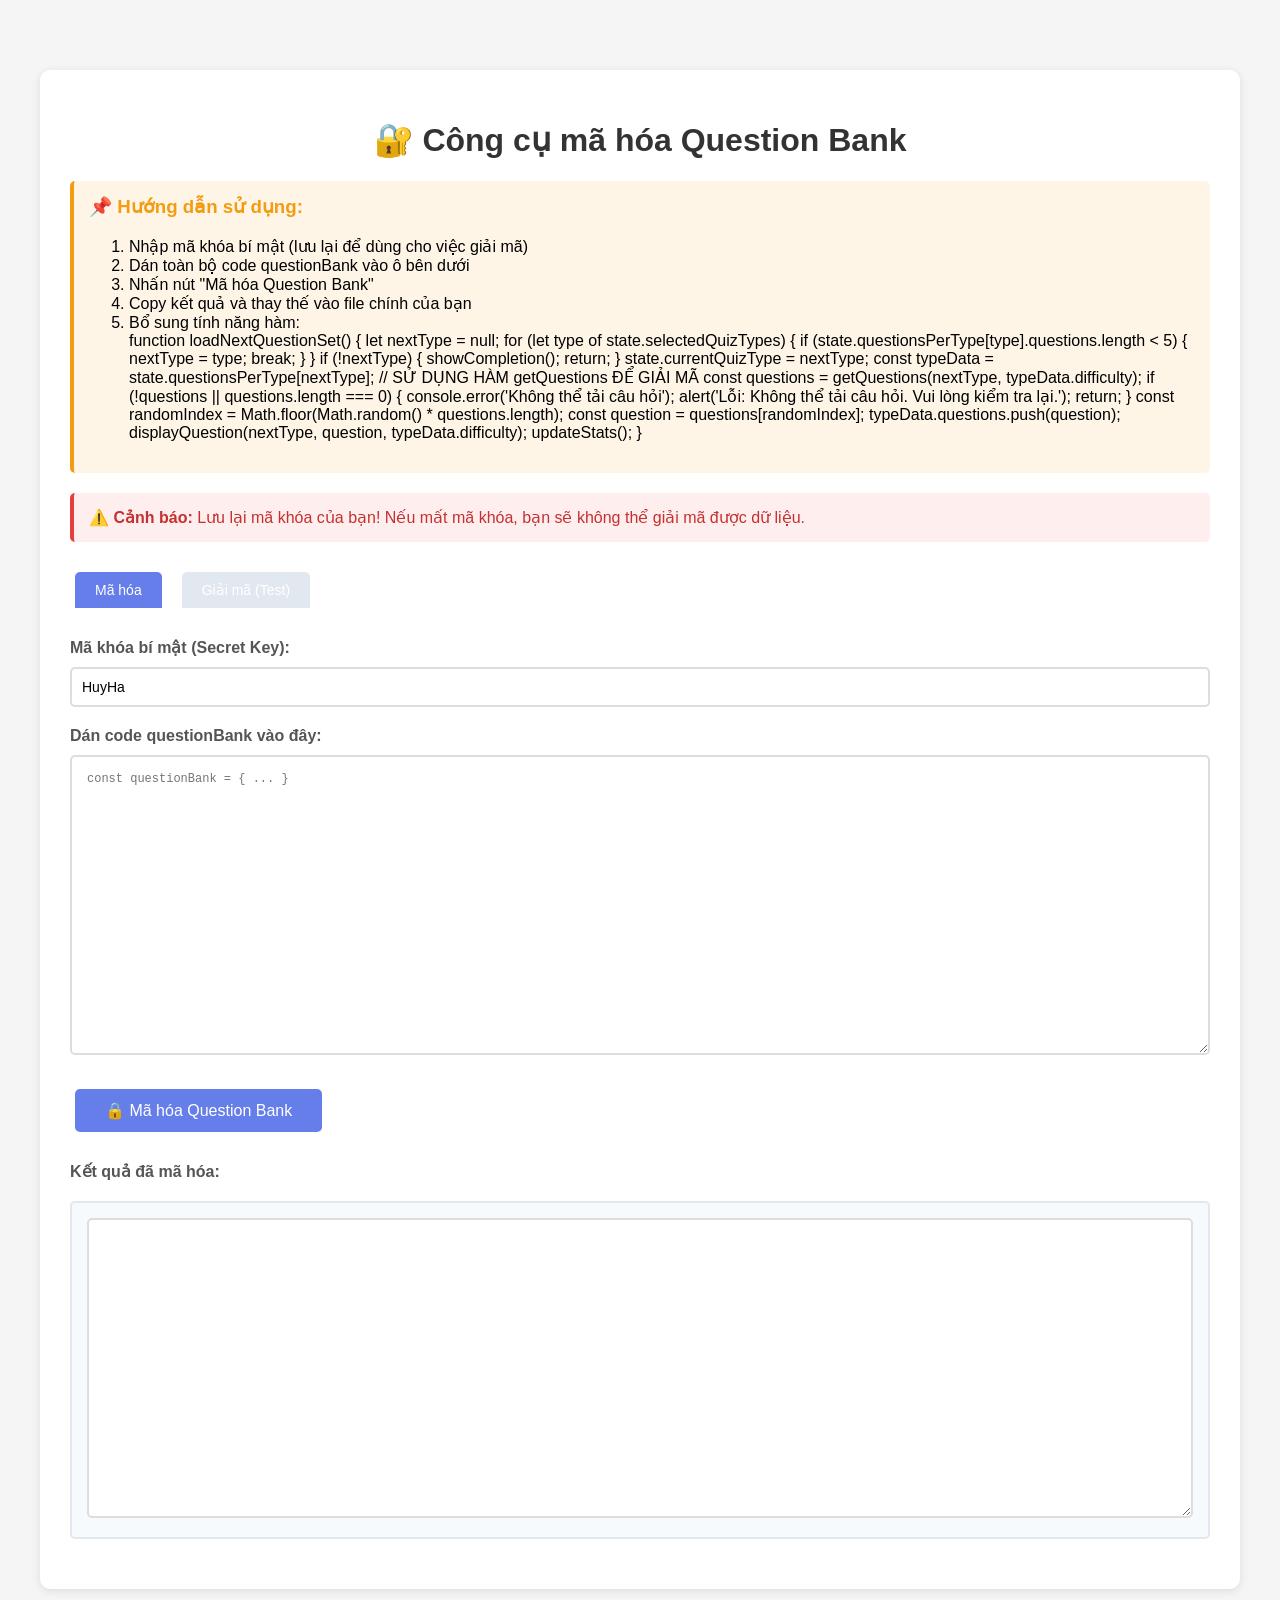
<file: Công cụ mã hóa Question Bank (BT).html>
<!DOCTYPE html>
<html lang="vi"><head>
<meta http-equiv="content-type" content="text/html; charset=UTF-8">
    <meta charset="UTF-8">
    <meta name="viewport" content="width=device-width, initial-scale=1.0">
    <link rel="icon" type="image/x-icon" href="./images/mambo.png">
    <title>Công cụ mã hóa Question Bank (BTVN)</title>
    <style>
        body {
            font-family: Arial, sans-serif;
            max-width: 1200px;
            margin: 50px auto;
            padding: 20px;
            background: #f5f5f5;
        }

        .container {
            background: white;
            padding: 30px;
            border-radius: 10px;
            box-shadow: 0 2px 10px rgba(0,0,0,0.1);
        }

        h1 {
            color: #333;
            text-align: center;
        }

        .section {
            margin: 20px 0;
        }

        label {
            display: block;
            margin-bottom: 10px;
            font-weight: bold;
            color: #555;
        }

        input[type="text"] {
            width: 100%;
            padding: 10px;
            border: 2px solid #ddd;
            border-radius: 5px;
            font-size: 14px;
            box-sizing: border-box;
        }

        textarea {
            width: 100%;
            min-height: 300px;
            padding: 15px;
            border: 2px solid #ddd;
            border-radius: 5px;
            font-family: 'Courier New', monospace;
            font-size: 12px;
            box-sizing: border-box;
            resize: vertical;
        }

        button {
            background: #667eea;
            color: white;
            padding: 12px 30px;
            border: none;
            border-radius: 5px;
            cursor: pointer;
            font-size: 16px;
            margin: 10px 5px;
            transition: background 0.3s;
        }

            button:hover {
                background: #5568d3;
            }

            button.success {
                background: #48bb78;
            }

                button.success:hover {
                    background: #38a169;
                }

        .output {
            background: #f7fafc;
            padding: 15px;
            border-radius: 5px;
            border: 2px solid #e2e8f0;
            margin-top: 20px;
        }

        .instruction {
            background: #fef5e7;
            padding: 15px;
            border-radius: 5px;
            border-left: 4px solid #f39c12;
            margin: 20px 0;
        }

            .instruction h3 {
                margin-top: 0;
                color: #f39c12;
            }

        .warning {
            background: #fee;
            padding: 15px;
            border-radius: 5px;
            border-left: 4px solid #e53e3e;
            margin: 20px 0;
            color: #c53030;
        }

        .success-msg {
            background: #e6fffa;
            padding: 15px;
            border-radius: 5px;
            border-left: 4px solid #48bb78;
            margin: 20px 0;
            color: #22543d;
            display: none;
        }

        .tabs {
            display: flex;
            gap: 10px;
            margin-bottom: 20px;
        }

        .tab {
            padding: 10px 20px;
            background: #e2e8f0;
            border: none;
            border-radius: 5px 5px 0 0;
            cursor: pointer;
            font-size: 14px;
        }

            .tab.active {
                background: #667eea;
                color: white;
            }

        .tab-content {
            display: none;
        }

            .tab-content.active {
                display: block;
            }
    </style>
</head>
<body>
    <div class="container">
        <h1>🔐 Công cụ mã hóa Question Bank</h1>

        <div class="instruction">
            <h3>📌 Hướng dẫn sử dụng:</h3>
            <ol>
                <li>Nhập mã khóa bí mật (lưu lại để dùng cho việc giải mã)</li>
                <li>Dán toàn bộ code questionBank vào ô bên dưới</li>
                <li>Nhấn nút "Mã hóa Question Bank"</li>
                <li>Copy kết quả và thay thế vào file chính của bạn</li>
                <li>Bổ sung tính năng hàm:</li>
                function loadNextQuestionSet() {
                let nextType = null;
                for (let type of state.selectedQuizTypes) {
                if (state.questionsPerType[type].questions.length &lt; 5) {
                nextType = type;
                break;
                }
                }

                if (!nextType) {
                showCompletion();
                return;
                }

                state.currentQuizType = nextType;
                const typeData = state.questionsPerType[nextType];

                // SỬ DỤNG HÀM getQuestions ĐỂ GIẢI MÃ
                const questions = getQuestions(nextType, typeData.difficulty);

                if (!questions || questions.length === 0) {
                console.error('Không thể tải câu hỏi');
                alert('Lỗi: Không thể tải câu hỏi. Vui lòng kiểm tra lại.');
                return;
                }

                const randomIndex = Math.floor(Math.random() * questions.length);
                const question = questions[randomIndex];

                typeData.questions.push(question);

                displayQuestion(nextType, question, typeData.difficulty);
                updateStats();
                }
            </ol>
        </div>

        <div class="warning">
            <strong>⚠️ Cảnh báo:</strong> Lưu lại mã khóa của bạn! Nếu mất mã khóa, bạn sẽ không thể giải mã được dữ liệu.
        </div>

        <div class="tabs">
            <button class="tab active" onclick="switchTab('encrypt')">Mã hóa</button>
            <button class="tab" onclick="switchTab('decrypt')">Giải mã (Test)</button>
        </div>

        <!-- Tab Mã hóa -->
        <div id="encrypt-tab" class="tab-content active">
            <div class="section">
                <label for="encryptKey">Mã khóa bí mật (Secret Key):</label>
                <input type="text" id="encryptKey" placeholder="Nhập mã khóa của bạn" value="HuyHa">
            </div>

            <div class="section">
                <label for="questionBankInput">Dán code questionBank vào đây:</label>
                <textarea id="questionBankInput" placeholder="const questionBank = { ... }"></textarea>
            </div>

            <div class="section">
                <button onclick="encryptQuestionBank()">🔒 Mã hóa Question Bank</button>
                <button class="success" onclick="copyEncrypted()" id="copyBtn" style="display: none;">📋 Copy kết quả</button>
            </div>

            <div class="success-msg" id="successMsg">
                ✅ Mã hóa thành công! Bạn có thể copy kết quả bên dưới.
            </div>

            <div class="section">
                <label>Kết quả đã mã hóa:</label>
                <div class="output">
                    <textarea id="encryptedOutput" readonly="readonly"></textarea>
                </div>
            </div>
        </div>

        <!-- Tab Giải mã -->
        <div id="decrypt-tab" class="tab-content">
            <div class="section">
                <label for="decryptKey">Mã khóa bí mật (Secret Key):</label>
                <input type="text" id="decryptKey" placeholder="Nhập mã khóa để giải mã" value="HuyHa">
            </div>

            <div class="section">
                <label for="encryptedInput">Dán dữ liệu đã mã hóa vào đây:</label>
                <textarea id="encryptedInput" placeholder="Dán dữ liệu đã mã hóa..."></textarea>
            </div>

            <div class="section">
                <button onclick="decryptQuestionBank()">🔓 Giải mã để kiểm tra</button>
            </div>

            <div class="section">
                <label>Kết quả giải mã:</label>
                <div class="output">
                    <textarea id="decryptedOutput" readonly="readonly"></textarea>
                </div>
            </div>
        </div>
    </div>

    <script>
        // Hàm XOR encryption/decryption
        function xorEncrypt(text, key) {
            let result = '';
            for (let i = 0; i < text.length; i++) {
                result += String.fromCharCode(text.charCodeAt(i) ^ key.charCodeAt(i % key.length));
            }
            return btoa(unescape(encodeURIComponent(result)));
        }

        function xorDecrypt(encrypted, key) {
            try {
                const text = decodeURIComponent(escape(atob(encrypted)));
                let result = '';
                for (let i = 0; i < text.length; i++) {
                    result += String.fromCharCode(text.charCodeAt(i) ^ key.charCodeAt(i % key.length));
                }
                return result;
            } catch (e) {
                return null;
            }
        }

        // Chuyển tab
        function switchTab(tabName) {
            document.querySelectorAll('.tab').forEach(tab => tab.classList.remove('active'));
            document.querySelectorAll('.tab-content').forEach(content => content.classList.remove('active'));

            event.target.classList.add('active');
            document.getElementById(tabName + '-tab').classList.add('active');
        }

        // Mã hóa Question Bank
        function encryptQuestionBank() {
            const key = document.getElementById('encryptKey').value.trim();
            const input = document.getElementById('questionBankInput').value.trim();

            if (!key) {
                alert('⚠️ Vui lòng nhập mã khóa!');
                return;
            }

            if (!input) {
                alert('⚠️ Vui lòng dán code questionBank!');
                return;
            }

            try {
                // Trích xuất object questionBank từ code
                let questionBankObj;

                if (input.includes('const questionBank')) {
                    const match = input.match(/const\s+questionBank\s*=\s*(\{[\s\S]*\});?/);
                    if (match && match[1]) {
                        questionBankObj = eval('(' + match[1] + ')');
                    }
                } else {
                    questionBankObj = eval('(' + input + ')');
                }

                if (!questionBankObj) {
                    throw new Error('Không thể parse questionBank');
                }

                // Mã hóa từng phần
                const encrypted = {};
                for (let type in questionBankObj) {
                    encrypted[type] = {};
                    for (let difficulty in questionBankObj[type]) {
                        const questionsJSON = JSON.stringify(questionBankObj[type][difficulty]);
                        encrypted[type][difficulty] = xorEncrypt(questionsJSON, key);
                    }
                }

                // Tạo code output
                const output = `// Question Bank đã được mã hóa
// Mã khóa: ${key}
// Ngày tạo: ${new Date().toLocaleString('vi-VN')}

const encryptedQuestionBank = ${JSON.stringify(encrypted, null, 2)};

// Hàm giải mã
const ENCRYPTION_KEY = '${key}';

function xorDecrypt(encrypted, key) {
        try {
            const text = decodeURIComponent(escape(atob(encrypted)));
            let result = '';
            for (let i = 0; i < text.length; i++) {
                result += String.fromCharCode(text.charCodeAt(i) ^ key.charCodeAt(i % key.length));
            }
            return result;
        } catch (e) {
            console.error('Decryption error:', e);
            return null;
        }
}

function getQuestions(type, difficulty) {
        if (!encryptedQuestionBank[type] || !encryptedQuestionBank[type][difficulty]) {
            console.error('Question type or difficulty not found:', type, difficulty);
            return [];
        }

        try {
            const decryptedJSON = xorDecrypt(encryptedQuestionBank[type][difficulty], ENCRYPTION_KEY);
            if (!decryptedJSON) {
                console.error('Decryption failed');
                return [];
            }
            return JSON.parse(decryptedJSON);
        } catch (e) {
            console.error('Error getting questions:', e);
            return [];
        }
}

// Sử dụng: const questions = getQuestions('multiple-choice', 'easy');
`;

                document.getElementById('encryptedOutput').value = output;
                document.getElementById('successMsg').style.display = 'block';
                document.getElementById('copyBtn').style.display = 'inline-block';

            } catch (e) {
                alert('❌ Lỗi: ' + e.message + '\n\nVui lòng kiểm tra lại định dạng questionBank!');
                console.error(e);
            }
        }

        // Giải mã để test
        function decryptQuestionBank() {
            const key = document.getElementById('decryptKey').value.trim();
            const input = document.getElementById('encryptedInput').value.trim();

            if (!key) {
                alert('⚠️ Vui lòng nhập mã khóa!');
                return;
            }

            if (!input) {
                alert('⚠️ Vui lòng dán dữ liệu đã mã hóa!');
                return;
            }

            try {
                // Trích xuất encryptedQuestionBank
                const match = input.match(/const\s+encryptedQuestionBank\s*=\s*(\{[\s\S]*?\});/);
                if (!match || !match[1]) {
                    throw new Error('Không tìm thấy encryptedQuestionBank trong dữ liệu');
                }

                const encryptedObj = eval('(' + match[1] + ')');

                // Giải mã
                const decrypted = {};
                for (let type in encryptedObj) {
                    decrypted[type] = {};
                    for (let difficulty in encryptedObj[type]) {
                        const decryptedJSON = xorDecrypt(encryptedObj[type][difficulty], key);
                        if (decryptedJSON) {
                            decrypted[type][difficulty] = JSON.parse(decryptedJSON);
                        } else {
                            throw new Error('Giải mã thất bại - kiểm tra lại mã khóa!');
                        }
                    }
                }

                document.getElementById('decryptedOutput').value =
                    'const questionBank = ' + JSON.stringify(decrypted, null, 2) + ';';

                alert('✅ Giải mã thành công!');

            } catch (e) {
                alert('❌ Lỗi: ' + e.message);
                console.error(e);
            }
        }

        // Copy kết quả
        function copyEncrypted() {
            const output = document.getElementById('encryptedOutput');
            output.select();
            document.execCommand('copy');

            const btn = document.getElementById('copyBtn');
            const originalText = btn.textContent;
            btn.textContent = '✅ Đã copy!';
            setTimeout(() => {
                btn.textContent = originalText;
            }, 2000);
        }
    </script>

</body></html>
</file>
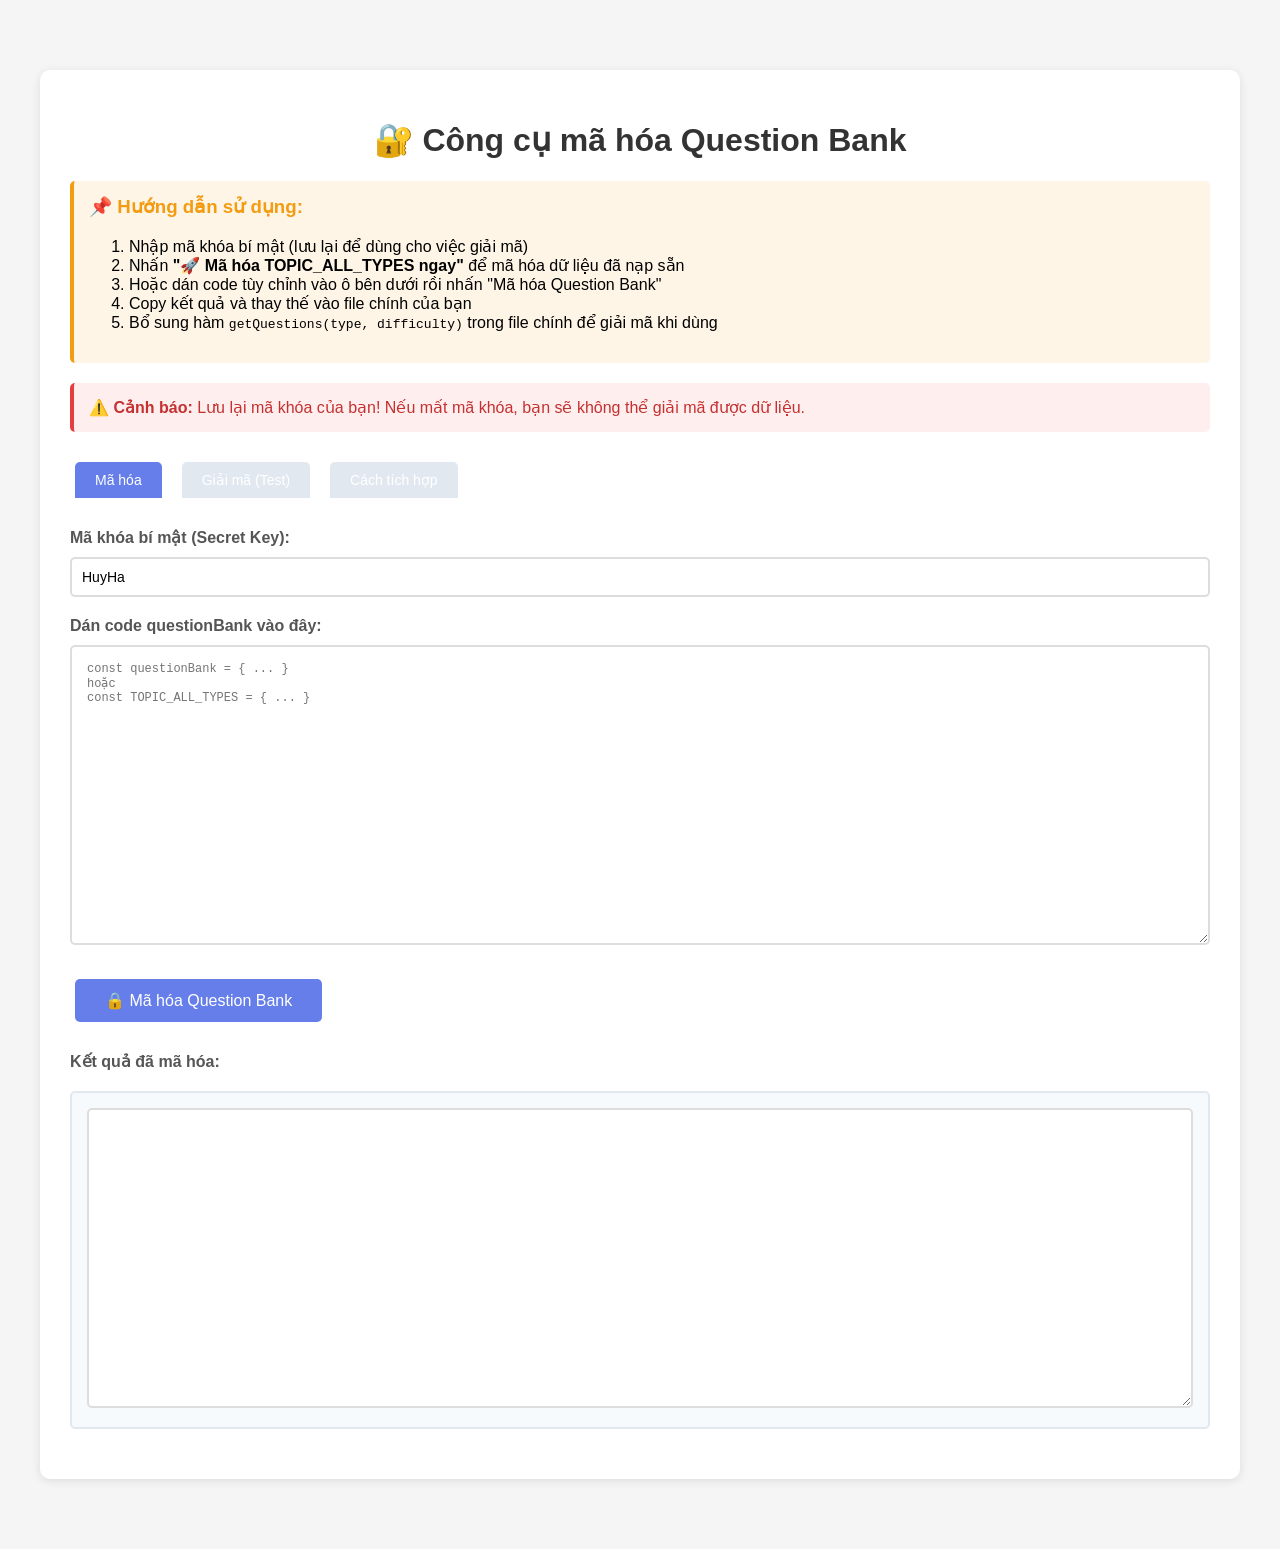
<file: Công cụ mã hóa Question Bank.html>
<!DOCTYPE html>
<html lang="vi"><head>
<meta http-equiv="content-type" content="text/html; charset=UTF-8">
    <meta charset="UTF-8">
    <meta name="viewport" content="width=device-width, initial-scale=1.0">
    <title>Công cụ mã hóa Question Bank</title>
    <style>
        body {
            font-family: Arial, sans-serif;
            max-width: 1200px;
            margin: 50px auto;
            padding: 20px;
            background: #f5f5f5;
        }

        .container {
            background: white;
            padding: 30px;
            border-radius: 10px;
            box-shadow: 0 2px 10px rgba(0,0,0,0.1);
        }

        h1 {
            color: #333;
            text-align: center;
        }

        .section {
            margin: 20px 0;
        }

        label {
            display: block;
            margin-bottom: 10px;
            font-weight: bold;
            color: #555;
        }

        input[type="text"] {
            width: 100%;
            padding: 10px;
            border: 2px solid #ddd;
            border-radius: 5px;
            font-size: 14px;
            box-sizing: border-box;
        }

        textarea {
            width: 100%;
            min-height: 300px;
            padding: 15px;
            border: 2px solid #ddd;
            border-radius: 5px;
            font-family: 'Courier New', monospace;
            font-size: 12px;
            box-sizing: border-box;
            resize: vertical;
        }

        button {
            background: #667eea;
            color: white;
            padding: 12px 30px;
            border: none;
            border-radius: 5px;
            cursor: pointer;
            font-size: 16px;
            margin: 10px 5px;
            transition: background 0.3s;
        }

            button:hover {
                background: #5568d3;
            }

            button.success {
                background: #48bb78;
            }

                button.success:hover {
                    background: #38a169;
                }

        .output {
            background: #f7fafc;
            padding: 15px;
            border-radius: 5px;
            border: 2px solid #e2e8f0;
            margin-top: 20px;
        }

        .instruction {
            background: #fef5e7;
            padding: 15px;
            border-radius: 5px;
            border-left: 4px solid #f39c12;
            margin: 20px 0;
        }

            .instruction h3 {
                margin-top: 0;
                color: #f39c12;
            }

        .warning {
            background: #fee;
            padding: 15px;
            border-radius: 5px;
            border-left: 4px solid #e53e3e;
            margin: 20px 0;
            color: #c53030;
        }

        .success-msg {
            background: #e6fffa;
            padding: 15px;
            border-radius: 5px;
            border-left: 4px solid #48bb78;
            margin: 20px 0;
            color: #22543d;
            display: none;
        }

        .tabs {
            display: flex;
            gap: 10px;
            margin-bottom: 20px;
        }

        .tab {
            padding: 10px 20px;
            background: #e2e8f0;
            border: none;
            border-radius: 5px 5px 0 0;
            cursor: pointer;
            font-size: 14px;
        }

            .tab.active {
                background: #667eea;
                color: white;
            }

        .tab-content {
            display: none;
        }

            .tab-content.active {
                display: block;
            }

        pre {
            background: #2d3748;
            color: #e2e8f0;
            padding: 15px;
            border-radius: 5px;
            overflow-x: auto;
            font-size: 12px;
        }
    </style>
</head>
<body>
    <div class="container">
        <h1>🔐 Công cụ mã hóa Question Bank</h1>

        <div class="instruction">
            <h3>📌 Hướng dẫn sử dụng:</h3>
            <ol>
                <li>Nhập mã khóa bí mật (lưu lại để dùng cho việc giải mã)</li>
                <li>Nhấn <strong>"🚀 Mã hóa TOPIC_ALL_TYPES ngay"</strong> để mã hóa dữ liệu đã nạp sẵn</li>
                <li>Hoặc dán code tùy chỉnh vào ô bên dưới rồi nhấn "Mã hóa Question Bank"</li>
                <li>Copy kết quả và thay thế vào file chính của bạn</li>
                <li>Bổ sung hàm <code>getQuestions(type, difficulty)</code> trong file chính để giải mã khi dùng</li>
            </ol>
        </div>

        <div class="warning">
            <strong>⚠️ Cảnh báo:</strong> Lưu lại mã khóa của bạn! Nếu mất mã khóa, bạn sẽ không thể giải mã được dữ liệu.
        </div>

        <div class="tabs">
            <button class="tab active" onclick="switchTab('encrypt', event)">Mã hóa</button>
            <button class="tab" onclick="switchTab('decrypt', event)">Giải mã (Test)</button>
            <button class="tab" onclick="switchTab('usage', event)">Cách tích hợp</button>
        </div>

        <!-- Tab Mã hóa -->
        <div id="encrypt-tab" class="tab-content active">
            <div class="section">
                <label for="encryptKey">Mã khóa bí mật (Secret Key):</label>
                <input type="text" id="encryptKey" placeholder="Nhập mã khóa của bạn" value="HuyHa">
            </div>

            <div class="section">
                <label for="questionBankInput">Dán code questionBank vào đây:</label>
                <textarea id="questionBankInput" placeholder="const questionBank = { ... }
hoặc
const TOPIC_ALL_TYPES = { ... }"></textarea>
            </div>

            <div class="section">
                <button onclick="encryptQuestionBank()">🔒 Mã hóa Question Bank</button>
                <button class="success" onclick="copyEncrypted()" id="copyBtn" style="display: none;">📋 Copy kết quả</button>
            </div>

            <div class="success-msg" id="successMsg">
                ✅ Mã hóa thành công! Bạn có thể copy kết quả bên dưới.
            </div>

            <div class="section">
                <label>Kết quả đã mã hóa:</label>
                <div class="output">
                    <textarea id="encryptedOutput" readonly="readonly"></textarea>
                </div>
            </div>
        </div>

        <!-- Tab Giải mã -->
        <div id="decrypt-tab" class="tab-content">
            <div class="section">
                <label for="decryptKey">Mã khóa bí mật (Secret Key):</label>
                <input type="text" id="decryptKey" placeholder="Nhập mã khóa để giải mã" value="HuyHa">
            </div>

            <div class="section">
                <label for="encryptedInput">Dán dữ liệu đã mã hóa vào đây:</label>
                <textarea id="encryptedInput" placeholder="Dán dữ liệu đã mã hóa..."></textarea>
            </div>

            <div class="section">
                <button onclick="decryptQuestionBank()">🔓 Giải mã để kiểm tra</button>
            </div>

            <div class="section">
                <label>Kết quả giải mã:</label>
                <div class="output">
                    <textarea id="decryptedOutput" readonly="readonly"></textarea>
                </div>
            </div>
        </div>

        <!-- Tab Cách tích hợp -->
        <div id="usage-tab" class="tab-content">
            <h3>📖 Cách tích hợp vào file quiz chính</h3>
            <p>Sau khi mã hóa, copy phần kết quả vào file HTML của bạn, sau đó sử dụng hàm <code>getQuestions()</code> để lấy câu hỏi:</p>

            <h4>Ví dụ: Lấy câu hỏi trắc nghiệm dễ của chủ đề "te-bao-co-ban"</h4>
            <pre>const questions = getQuestions('te-bao-co-ban', 'mc');
// Lọc theo độ khó:
const easyQuestions = questions.filter(q =&gt; q.level === 'easy');</pre>

            <h4>Các chủ đề (topic keys) trong TOPIC_ALL_TYPES:</h4>
            <ul>
                <li><code>'te-bao-co-ban'</code> — Tế bào cơ bản</li>
                <li><code>'thanh-phan-hoa-hoc'</code> — Thành phần hóa học</li>
                <li><code>'quy-luat-phan-ly'</code> — Quy luật phân ly</li>
                <li><code>'chu-trinh-calvin'</code> — Chu trình Calvin</li>
                <li><code>'chu-ky-te-bao'</code> — Chu kỳ tế bào</li>
            </ul>

            <h4>Các loại câu hỏi (type keys):</h4>
            <ul>
                <li><code>'mc'</code> — Multiple choice (Trắc nghiệm)</li>
                <li><code>'yn'</code> — Yes/No (Đúng/Sai)</li>
                <li><code>'fill'</code> — Fill in the blank (Điền chỗ trống)</li>
                <li><code>'match'</code> — Matching (Ghép đôi)</li>
                <li><code>'essay'</code> — Essay (Tự luận)</li>
                <li><code>'diagram'</code> — Diagram (Sơ đồ)</li>
            </ul>

            <h4>Cấu trúc hàm <code>getQuestions</code> (đã được tích hợp trong kết quả mã hóa):</h4>
            <pre>// Cách dùng:
const mcQuestions = getQuestions('te-bao-co-ban', 'mc');
const ynQuestions = getQuestions('chu-trinh-calvin', 'yn');
const fillQuestions = getQuestions('quy-luat-phan-ly', 'fill');</pre>

            <h4>Ví dụ tích hợp vào hàm loadNextQuestionSet():</h4>
            <pre>function loadNextQuestionSet() {
    let nextType = null;
    for (let type of state.selectedQuizTypes) {
        if (state.questionsPerType[type].questions.length &lt; 5) {
            nextType = type;
            break;
        }
    }

    if (!nextType) {
        showCompletion();
        return;
    }

    state.currentQuizType = nextType;
    const typeData = state.questionsPerType[nextType];

    // SỬ DỤNG HÀM getQuestions ĐỂ GIẢI MÃ
    const questions = getQuestions(nextType, typeData.difficulty);

    if (!questions || questions.length === 0) {
        console.error('Không thể tải câu hỏi');
        alert('Lỗi: Không thể tải câu hỏi. Vui lòng kiểm tra lại.');
        return;
    }

    const randomIndex = Math.floor(Math.random() * questions.length);
    const question = questions[randomIndex];

    typeData.questions.push(question);

    displayQuestion(nextType, question, typeData.difficulty);
    updateStats();
}</pre>
        </div>
    </div>

    <script>
        // =====================================================
        // TOPIC_ALL_TYPES DATA (built-in)
        // =====================================================
        const TOPIC_ALL_TYPES = {

            'te-bao-co-ban': {
                mc: [
                    { level: 'easy', text: 'Tế bào nào sau đây KHÔNG có màng nhân?', options: ['Tế bào gan người', 'Vi khuẩn E. coli', 'Tế bào nấm men', 'Tế bào thực vật'], correct: 1 },
                    { level: 'medium', text: 'Màng sinh chất có tính "lỏng" nghĩa là:', options: ['Màng dễ bị phá vỡ', 'Các phospholipid và protein có thể dịch chuyển trong mặt phẳng màng', 'Màng chứa nhiều nước', 'Màng có nhiều lỗ rỗng'], correct: 1 },
                    { level: 'medium', text: 'Những năm 1600, một dụng cụ nghiên cứu mà rất nhiều các nhà khoa học muốn có là:', options: ['Máy lắc', 'cân điện tử', 'máy li tâm', 'kính hiển vi'], correct: 3 },
                    { level: 'hard', text: 'Tế bào hồng cầu (không có nhân, ti thể) lấy năng lượng từ đâu?', options: ['Quang hợp', 'Đường phân kị khí (glycolysis) vì không có ti thể', 'Hô hấp hiếu khí', 'Không cần năng lượng'], correct: 1 },
                ],
                yn: [
                    { level: 'easy', text: 'Tất cả tế bào đều có màng sinh chất bao bọc.', correct: true, explanation: 'Đúng — màng sinh chất là ranh giới bắt buộc của mọi tế bào sống.' },
                    { level: 'easy', text: 'Matthias Schleiden là nhà thực vật học người Đức cho rằng thực vật được cấu tạo từ tế bào.', correct: true, explanation: 'Đúng — ông đã quan sát tế bào ở rất nhiều các loài cây khác nhau.' },
                    { level: 'easy', text: 'Theodo Schwann là nhà động vật học người Đức cho rằng động vật được cấu tạo từ tế bào.', correct: true, explanation: 'Đúng — ông đã quan sát tế bào ở rất nhiều các loài động vật khác nhau.' },
                    { level: 'easy', text: 'Không còn nhiều tư liệu và hình ảnh của Robert Hooke được giữ lại cho tới ngày nay.', correct: true, explanation: 'Đúng — sau khi mất, mọi tài liệu và hình ảnh của Robert bị mất tích.' },
                    { level: 'medium', text: 'Chỉ những sinh vật đa bào được cấu tạo từ tế bào.', correct: false, explanation: 'Sai — mọi sinh vật đều được cấu tạo từ tế bào.' },
                    { level: 'medium', text: 'Tế bào chỉ có thể được sinh ra từ những tế bào tồn tại trước.', correct: true, explanation: 'Đúng — luận điểm này là cơ sở vững chắc để xóa bỏ các lí thuyết mang tính mê tín dị đoan' },
                    { level: 'hard', text: 'Tế bào là đơn vị cấu trúc và chức năng cơ bản của sự sống.', correct: true, explanation: 'Đúng — Tế bào là đơn vị cơ bản thể hiệu đủ các chức năng sống.' },
                ],
                fill: [
                    { level: 'easy', text: 'Tế bào được cấu tạo từ ____ lớp phospholipid tạo thành màng kép.', blanks: ['2'], display: 'Tế bào được cấu tạo từ [___] lớp phospholipid tạo thành màng kép.' },
                    { level: 'medium', text: 'Mô hình cấu trúc màng sinh chất do Singer và Nicolson đề xuất năm 1972 được gọi là mô hình ____.', blanks: ['khảm lỏng'], display: 'Mô hình cấu trúc màng sinh chất được gọi là mô hình [___].' },
                    { level: 'hard', text: 'Tỉ lệ S/V (diện tích bề mặt / thể tích) quyết định hiệu quả trao đổi chất của tế bào — tỉ lệ càng ____ thì hiệu quả càng cao.', blanks: ['lớn'], display: 'Tỉ lệ S/V quyết định hiệu quả trao đổi chất — tỉ lệ càng [___] thì hiệu quả càng cao.' },
                ],
                match: [
                    {
                        level: 'easy',
                        instruction: 'Ghép mỗi loại tế bào (cột A) với đặc điểm tương ứng (cột B):',
                        colA: ['Vi khuẩn E. coli', 'Tế bào gan người', 'Tế bào thực vật', 'Nấm men'],
                        colB: ['Nhân thực, có lục lạp và thành celluloe', 'Nhân sơ, không có màng nhân', 'Nhân thực, có ti thể và mạng lưới nội chất', 'Nhân thực, có thành chitin'],
                        answers: [1, 2, 0, 3]
                    },
                    {
                        level: 'medium',
                        instruction: 'Ghép bào quan (cột A) với chức năng chính (cột B):',
                        colA: ['Ti thể', 'Lục lạp', 'Ribosome', 'Lưới nội chất hạt'],
                        colB: ['Tổng hợp protein', 'Quang hợp', 'Hô hấp hiếu khí, tổng hợp ATP', 'Tổng hợp và vận chuyển protein tiết'],
                        answers: [2, 1, 0, 3]
                    },
                ],
                essay: [
                    { level: 'easy', text: 'Giải thích tại sao tế bào không thể lớn vô hạn. Tỉ lệ S/V có vai trò gì?', points: 2 },
                    { level: 'medium', text: 'So sánh tế bào nhân sơ và tế bào nhân thực về cấu trúc màng, DNA và bào quan. Lập bảng so sánh.', points: 3 },
                    { level: 'hard', text: 'Phân tích mối liên hệ giữa cấu trúc màng sinh chất (mô hình khảm lỏng) và các chức năng sinh học của màng (vận chuyển, nhận tín hiệu, trao đổi chất).', points: 3 },
                ],
                diagram: [
                    { level: 'easy', text: 'Quan sát sơ đồ tế bào động vật điển hình. Xác định và gọi tên 4 bào quan được đánh số trong hình. Nêu chức năng của mỗi bào quan đó.', points: 2 },
                    { level: 'hard', text: 'Sơ đồ dưới đây minh họa cấu trúc màng sinh chất (mô hình khảm lỏng). Giải thích vai trò của từng thành phần: (1) phospholipid, (2) cholesterol, (3) protein xuyên màng, (4) chuỗi đường glycoprotein.', points: 4 },
                ],
            },

            'thanh-phan-hoa-hoc': {
                mc: [
                    { level: 'easy', text: 'Đơn vị cấu trúc cơ bản của protein là:', options: ['Nucleotide', 'Glucose', 'Amino acid', 'Glycerol'], correct: 2 },
                    { level: 'medium', text: 'Liên kết nào nối các amino acid thành chuỗi polypeptide?', options: ['Liên kết hydro', 'Liên kết peptide (-CO-NH-)', 'Liên kết disulfide', 'Liên kết ion'], correct: 1 },
                    { level: 'hard', text: 'DNA và RNA khác nhau ở chỗ DNA có đường ______ và base ______ thay vì U:', options: ['ribose, T', 'deoxyribose, T', 'ribose, U', 'deoxyribose, A'], correct: 1 },
                ],
                yn: [
                    { level: 'easy', text: 'Cellulose và tinh bột đều là polysaccharide được tạo từ glucose.', correct: true, explanation: 'Đúng — cả hai đều là polymer của glucose, nhưng kiểu liên kết glycosid khác nhau (α vs β).' },
                    { level: 'medium', text: 'Protein sau khi biến tính bởi nhiệt độ cao luôn có thể hồi phục hoạt tính ban đầu khi làm nguội.', correct: false, explanation: 'Sai — biến tính bất thuận nghịch (irreversible denaturation) làm mất hoạt tính vĩnh viễn.' },
                    { level: 'hard', text: 'Enzyme là protein nên sau khi xúc tác phản ứng bị tiêu thụ và không thể dùng lại.', correct: false, explanation: 'Sai — enzyme là chất xúc tác sinh học, không bị tiêu thụ trong phản ứng và có thể tái sử dụng.' },
                ],
                fill: [
                    { level: 'easy', text: 'Nước chiếm khoảng ____% khối lượng tế bào sống.', blanks: ['70-90'], display: 'Nước chiếm khoảng [___]% khối lượng tế bào sống.' },
                    { level: 'medium', text: 'Cấu trúc bậc ____ của protein là hình dạng không gian ba chiều do liên kết giữa các nhóm R của amino acid tạo thành.', blanks: ['3 (bậc ba)'], display: 'Cấu trúc bậc [___] của protein là hình dạng không gian ba chiều.' },
                    { level: 'hard', text: 'Nucleotide gồm 3 thành phần: đường _____, nhóm _____, và nitrogenus base.', blanks: ['pentose', 'phosphate'], display: 'Nucleotide gồm: đường [___], nhóm [___], và nitrogenus base.' },
                ],
                match: [
                    {
                        level: 'easy',
                        instruction: 'Ghép đại phân tử (cột A) với đơn vị cấu trúc tương ứng (cột B):',
                        colA: ['Protein', 'DNA / RNA', 'Polysaccharide (tinh bột)', 'Lipid (mỡ)'],
                        colB: ['Glucose (đường đơn)', 'Acid béo + glycerol', 'Amino acid', 'Nucleotide'],
                        answers: [2, 3, 0, 1]
                    },
                    {
                        level: 'medium',
                        instruction: 'Ghép tên liên kết hóa học (cột A) với loại phân tử sinh học chứa liên kết đó (cột B):',
                        colA: ['Liên kết peptide', 'Liên kết glycosid', 'Liên kết ester', 'Liên kết hydro'],
                        colB: ['Polysaccharide (cellulose, tinh bột)', 'Lipid (triglyceride)', 'Cấu trúc bậc 2 của protein (α-helix)', 'Protein (chuỗi polypeptide)'],
                        answers: [3, 0, 1, 2]
                    },
                ],
                essay: [
                    { level: 'easy', text: 'Giải thích tại sao nước được coi là "dung môi của sự sống". Nêu ít nhất 3 tính chất đặc biệt của nước có ý nghĩa sinh học.', points: 2 },
                    { level: 'hard', text: 'So sánh cấu trúc và chức năng của DNA và RNA. Giải thích tại sao DNA phù hợp để lưu trữ thông tin di truyền còn RNA phù hợp để truyền đạt thông tin đó.', points: 4 },
                ],
                diagram: [
                    { level: 'medium', text: 'Sơ đồ bên thể hiện cấu trúc bậc 1, 2, 3 và 4 của protein. Mô tả từng bậc cấu trúc và loại liên kết hóa học duy trì mỗi bậc đó.', points: 3 },
                ],
            },

            'quy-luat-phan-ly': {
                mc: [
                    { level: 'easy', text: 'Phép lai Aa × Aa cho tỉ lệ kiểu gene F2:', options: ['1AA : 1Aa : 1aa', '1AA : 2Aa : 1aa', '3AA : 1aa', 'Toàn bộ Aa'], correct: 1 },
                    { level: 'medium', text: 'Bệnh di truyền lặn trên NST thường. Bố mẹ bình thường có con bị bệnh. Kiểu gene của bố mẹ là:', options: ['AA × AA', 'AA × Aa', 'Aa × Aa', 'Aa × aa'], correct: 2 },
                    { level: 'hard', text: 'Phép lai Aa (hoa tím, trội không hoàn toàn) × Aa cho F1 tỉ lệ kiểu hình:', options: ['Toàn tím', '3 tím : 1 trắng', '1 tím : 2 hồng : 1 trắng', '1 tím : 1 trắng'], correct: 2 },
                ],
                yn: [
                    { level: 'easy', text: 'Trong phép lai một cặp tính trạng, F2 luôn có tỉ lệ 3 trội : 1 lặn.', correct: false, explanation: 'Sai — tỉ lệ 3:1 chỉ đúng khi trội hoàn toàn. Trội không hoàn toàn → F2 có tỉ lệ 1:2:1 kiểu hình.' },
                    { level: 'medium', text: 'Phép lai phân tích (test cross) dùng cá thể đồng hợp lặn để xác định kiểu gene của cá thể chưa biết.', correct: true, explanation: 'Đúng — test cross (lai với aa) cho phép xác định cá thể kiểm tra là AA hay Aa dựa vào tỉ lệ con lai.' },
                    { level: 'hard', text: 'Nếu bố mẹ đều có kiểu hình trội thì con không thể có kiểu hình lặn.', correct: false, explanation: 'Sai — nếu bố mẹ đều dị hợp (Aa × Aa) thì 25% con sẽ có kiểu hình lặn (aa).' },
                ],
                fill: [
                    { level: 'easy', text: 'Theo Mendel, hai alen của một gene _____ về hai giao tử khác nhau trong quá trình giảm phân.', blanks: ['phân ly'], display: 'Theo Mendel, hai alen _____ về hai giao tử khác nhau trong giảm phân.' },
                    { level: 'medium', text: 'Lai Aa × aa cho tỉ lệ con: _____ Aa và _____ aa (tính theo %)', blanks: ['50%', '50%'], display: 'Lai Aa × aa cho tỉ lệ: [___] Aa và [___] aa.' },
                    { level: 'hard', text: 'Trong quần thể cân bằng Hardy-Weinberg, nếu tần số alen A = 0,7 và a = 0,3 thì tần số kiểu gene Aa = _____', blanks: ['0,42'], display: 'Tần số kiểu gene Aa = [___] (theo Hardy-Weinberg).' },
                ],
                match: [
                    {
                        level: 'easy',
                        instruction: 'Ghép phép lai (cột A) với tỉ lệ kiểu hình F1/F2 (cột B) — trội hoàn toàn:',
                        colA: ['AA × aa', 'Aa × Aa', 'Aa × aa', 'AA × Aa'],
                        colB: ['Toàn trội (100%)', '3 trội : 1 lặn', '1 trội : 1 lặn', '50% AA : 50% Aa (toàn trội)'],
                        answers: [0, 1, 2, 3]
                    },
                    {
                        level: 'medium',
                        instruction: 'Ghép thuật ngữ di truyền (cột A) với định nghĩa (cột B):',
                        colA: ['Kiểu gene', 'Kiểu hình', 'Alen', 'Test cross'],
                        colB: ['Lai với cá thể đồng hợp lặn để xác định kiểu gene', 'Tổ hợp alen của một cá thể', 'Biểu hiện bề ngoài của kiểu gene', 'Một trong các dạng khác nhau của một gene'],
                        answers: [1, 2, 3, 0]
                    },
                ],
                essay: [
                    { level: 'easy', text: 'Trình bày nội dung quy luật phân ly của Mendel. Điều kiện nghiệm đúng của quy luật là gì?', points: 2 },
                    { level: 'hard', text: 'Ở người, bệnh phenylketon niệu do gene lặn a trên NST thường. Một cặp vợ chồng đều bình thường nhưng có em của chồng bị bệnh. Xác suất con đầu lòng của họ bị bệnh là bao nhiêu? Giải thích.', points: 4 },
                ],
                diagram: [
                    { level: 'medium', text: 'Sơ đồ lai dưới đây (P: Aa × Aa → F1). Viết sơ đồ lai đầy đủ, xác định tỉ lệ kiểu gene và kiểu hình F1. Nhận xét về xác suất xuất hiện từng kiểu gene.', points: 3 },
                ],
            },

            'chu-trinh-calvin': {
                mc: [
                    { level: 'easy', text: 'Pha tối (chu trình Calvin) xảy ra ở đâu trong lục lạp?', options: ['Màng thylakoid', 'Chất nền (stroma)', 'Màng ngoài lục lạp', 'Tế bào chất'], correct: 1 },
                    { level: 'medium', text: 'Chất nhận CO₂ đầu tiên trong chu trình Calvin là:', options: ['G3P (glyceraldehyde-3-phosphate)', 'RuBP (ribulose-1,5-bisphosphate)', 'ATP', 'NADPH'], correct: 1 },
                    { level: 'hard', text: 'Để tổng hợp 1 phân tử glucose (6C), chu trình Calvin cần quay bao nhiêu vòng?', options: ['1 vòng', '3 vòng', '6 vòng', '12 vòng'], correct: 2 },
                ],
                yn: [
                    { level: 'easy', text: 'Chu trình Calvin trực tiếp cần ánh sáng để hoạt động.', correct: false, explanation: 'Sai — chu trình Calvin (pha tối) không cần ánh sáng trực tiếp, chỉ cần ATP và NADPH từ pha sáng.' },
                    { level: 'medium', text: 'Enzyme RuBisCO xúc tác phản ứng gắn CO₂ vào RuBP để tạo hai phân tử 3-PGA.', correct: true, explanation: 'Đúng — RuBisCO (ribulose-1,5-bisphosphate carboxylase/oxygenase) là enzyme quan trọng nhất trong chu trình Calvin.' },
                    { level: 'hard', text: 'Sản phẩm trực tiếp của chu trình Calvin là glucose.', correct: false, explanation: 'Sai — sản phẩm trực tiếp là G3P (glyceraldehyde-3-phosphate). Glucose được tổng hợp từ G3P qua nhiều bước tiếp theo.' },
                ],
                fill: [
                    { level: 'easy', text: 'Chu trình Calvin còn được gọi là pha _____ của quang hợp.', blanks: ['tối / C3'], display: 'Chu trình Calvin còn gọi là pha [___] của quang hợp.' },
                    { level: 'medium', text: 'Trong chu trình Calvin, CO₂ được cố định nhờ enzyme _____ để tạo ra 2 phân tử _____ (3C).', blanks: ['RuBisCO', '3-PGA'], display: 'CO₂ được cố định nhờ enzyme [___] → tạo ra 2 phân tử [___] (3C).' },
                    { level: 'hard', text: 'Để tổng hợp 1 G3P, chu trình Calvin tiêu tốn _____ ATP và _____ NADPH.', blanks: ['9', '6'], display: 'Để tổng hợp 1 G3P cần [___] ATP và [___] NADPH.' },
                ],
                match: [
                    {
                        level: 'easy',
                        instruction: 'Ghép giai đoạn của chu trình Calvin (cột A) với mô tả (cột B):',
                        colA: ['Cố định CO₂', 'Khử 3-PGA', 'Tái tạo RuBP'],
                        colB: ['Dùng ATP để tái tạo chất nhận CO₂ (RuBP)', 'CO₂ + RuBP → 2 × 3-PGA (nhờ RuBisCO)', '3-PGA + ATP + NADPH → G3P'],
                        answers: [1, 2, 0]
                    },
                    {
                        level: 'medium',
                        instruction: 'Ghép chất (cột A) với vai trò trong quang hợp (cột B):',
                        colA: ['ATP', 'NADPH', 'RuBP', 'G3P'],
                        colB: ['Chất nhận CO₂ (5C)', 'Sản phẩm 3C, nguyên liệu tổng hợp glucose', 'Năng lượng hóa học (từ pha sáng)', 'Chất khử (electron carrier, từ pha sáng)'],
                        answers: [2, 3, 0, 1]
                    },
                ],
                essay: [
                    { level: 'easy', text: 'Trình bày 3 giai đoạn chính của chu trình Calvin. Mỗi giai đoạn cần nguyên liệu gì và tạo ra sản phẩm gì?', points: 3 },
                    { level: 'hard', text: 'Nếu thiếu NADPH từ pha sáng, chu trình Calvin sẽ bị ảnh hưởng như thế nào? Giải thích dựa trên từng giai đoạn của chu trình.', points: 4 },
                ],
                diagram: [
                    { level: 'medium', text: 'Sơ đồ chu trình Calvin (C3). Điền vào ô trống: tên chất tại các bước, tên enzyme xúc tác bước cố định CO₂, và số lượng ATP/NADPH cần cho mỗi vòng quay.', points: 4 },
                ],
            },

            'chu-ky-te-bao': {
                mc: [
                    { level: 'easy', text: 'DNA được nhân đôi ở giai đoạn nào của chu kỳ tế bào?', options: ['G1', 'S', 'G2', 'M (Mitosis)'], correct: 1 },
                    { level: 'medium', text: 'Điểm kiểm soát G2/M (checkpoint) kiểm tra điều gì?', options: ['DNA đã được nhân đôi hoàn chỉnh và không bị tổn thương trước khi phân chia', 'Tế bào đủ lớn để phân chia', 'Đủ ATP', 'Môi trường bên ngoài thuận lợi'], correct: 0 },
                    { level: 'hard', text: 'Gene ức chế khối u RB (retinoblastoma protein) hoạt động như thế nào?', options: ['Kích thích phân chia tế bào', 'Ức chế yếu tố phiên mã E2F → ngăn tế bào vào pha S khi chưa sẵn sàng', 'Sửa chữa DNA trực tiếp', 'Tổng hợp cyclin'], correct: 1 },
                ],
                yn: [
                    { level: 'easy', text: 'Gian kỳ (Interphase) chiếm phần lớn thời gian của chu kỳ tế bào.', correct: true, explanation: 'Đúng — gian kỳ (~90% thời gian) gồm G1, S, G2; tế bào tổng hợp vật chất và nhân đôi DNA.' },
                    { level: 'medium', text: 'Tế bào ung thư thường có đột biến làm mất chức năng gene ức chế khối u như p53 và RB.', correct: true, explanation: 'Đúng — mất kiểm soát điểm kiểm tra chu kỳ tế bào là đặc điểm cơ bản của tế bào ung thư.' },
                    { level: 'hard', text: 'Tế bào ở G0 không thể bao giờ quay lại chu kỳ tế bào và phân chia.', correct: false, explanation: 'Sai — một số tế bào G0 (tế bào gan, lympho T) có thể tái nhập chu kỳ khi nhận tín hiệu phù hợp.' },
                ],
                fill: [
                    { level: 'easy', text: 'Chu kỳ tế bào gồm hai pha chính: _____ (G1, S, G2) và pha M (phân chia).', blanks: ['gian kỳ (Interphase)'], display: 'Chu kỳ tế bào gồm: [___] và pha M.' },
                    { level: 'medium', text: 'Phức hợp _____ - CDK thúc đẩy tế bào vượt qua các điểm kiểm soát trong chu kỳ.', blanks: ['Cyclin'], display: 'Phức hợp [___]-CDK thúc đẩy tế bào vượt các điểm kiểm soát.' },
                    { level: 'hard', text: 'Khi phức hợp MPF (Maturation Promoting Factor = _____-CDK1) đạt nồng độ cao, tế bào bước vào _____.', blanks: ['Cyclin B', 'pha M (nguyên phân)'], display: 'Phức hợp [___]-CDK1 cao → tế bào vào [___].' },
                ],
                match: [
                    {
                        level: 'easy',
                        instruction: 'Ghép giai đoạn chu kỳ tế bào (cột A) với hoạt động chính (cột B):',
                        colA: ['G1', 'S', 'G2', 'M'],
                        colB: ['Phân chia nhân và tế bào chất', 'Tổng hợp DNA (nhân đôi)', 'Tăng trưởng, tổng hợp bào quan', 'Kiểm tra DNA, tổng hợp protein cần cho phân chia'],
                        answers: [2, 1, 3, 0]
                    },
                    {
                        level: 'hard',
                        instruction: 'Ghép điểm kiểm soát (checkpoint) với điều kiện cần thỏa mãn (cột B):',
                        colA: ['G1/S checkpoint', 'G2/M checkpoint', 'Spindle checkpoint (M)', 'G0 exit'],
                        colB: ['Các nhiễm sắc thể đã gắn vào thoi phân bào', 'Tín hiệu mitogen và DNA không bị tổn thương', 'DNA nhân đôi hoàn chỉnh, không tổn thương', 'Nhận tín hiệu tăng trưởng đặc hiệu (EGF, IGF)'],
                        answers: [1, 2, 0, 3]
                    },
                ],
                essay: [
                    { level: 'easy', text: 'Tại sao tế bào ung thư có thể phân chia liên tục? Kể tên ít nhất 2 gene liên quan và giải thích vai trò của chúng.', points: 3 },
                    { level: 'hard', text: 'Thuốc taxol ổn định vi ống của thoi phân bào (ngăn khử trùng hợp). Giải thích cơ chế tác dụng chống ung thư của taxol dựa trên kiến thức về chu kỳ tế bào và spindle checkpoint.', points: 4 },
                ],
                diagram: [
                    { level: 'medium', text: 'Sơ đồ chu kỳ tế bào với các giai đoạn G1, S, G2, M và các điểm kiểm soát. Đánh dấu vị trí 3 điểm kiểm soát chính, nêu tên và điều kiện kiểm tra tại mỗi điểm.', points: 4 },
                ],
            },
        };

        // =====================================================
        // ENCRYPTION FUNCTIONS
        // =====================================================
        function xorEncrypt(text, key) {
            let result = '';
            for (let i = 0; i < text.length; i++) {
                result += String.fromCharCode(text.charCodeAt(i) ^ key.charCodeAt(i % key.length));
            }
            return btoa(unescape(encodeURIComponent(result)));
        }

        function xorDecrypt(encrypted, key) {
            try {
                const text = decodeURIComponent(escape(atob(encrypted)));
                let result = '';
                for (let i = 0; i < text.length; i++) {
                    result += String.fromCharCode(text.charCodeAt(i) ^ key.charCodeAt(i % key.length));
                }
                return result;
            } catch (e) {
                return null;
            }
        }

        function switchTab(tabName, event) {
            document.querySelectorAll('.tab').forEach(tab => tab.classList.remove('active'));
            document.querySelectorAll('.tab-content').forEach(content => content.classList.remove('active'));
            if (event) event.target.classList.add('active');
            document.getElementById(tabName + '-tab').classList.add('active');
        }

        function generateEncryptedOutput(dataObj, key) {
            const encrypted = {};
            for (let topic in dataObj) {
                encrypted[topic] = {};
                for (let qtype in dataObj[topic]) {
                    const json = JSON.stringify(dataObj[topic][qtype]);
                    encrypted[topic][qtype] = xorEncrypt(json, key);
                }
            }

            return `// TOPIC_ALL_TYPES đã được mã hóa
// Mã khóa: ${key}
// Ngày tạo: ${new Date().toLocaleString('vi-VN')}
// Chủ đề: te-bao-co-ban | thanh-phan-hoa-hoc | quy-luat-phan-ly | chu-trinh-calvin | chu-ky-te-bao
// Loại câu hỏi: mc | yn | fill | match | essay | diagram

const encryptedQuestionBank = ${JSON.stringify(encrypted, null, 2)};

// =====================================================
// HÀM GIẢI MÃ — TÍCH HỢP VÀO FILE QUIZ CHÍNH
// =====================================================
const ENCRYPTION_KEY = '${key}';

function xorDecrypt(encrypted, key) {
        try {
            const text = decodeURIComponent(escape(atob(encrypted)));
            let result = '';
            for (let i = 0; i < text.length; i++) {
                result += String.fromCharCode(text.charCodeAt(i) ^ key.charCodeAt(i % key.length));
            }
            return result;
        } catch (e) {
            console.error('Decryption error:', e);
            return null;
        }
}

/**
     * Lấy danh sách câu hỏi theo chủ đề và loại
     * @param {string} topic  - 'te-bao-co-ban' | 'thanh-phan-hoa-hoc' | 'quy-luat-phan-ly' | 'chu-trinh-calvin' | 'chu-ky-te-bao'
     * @param {string} qtype  - 'mc' | 'yn' | 'fill' | 'match' | 'essay' | 'diagram'
     * @returns {Array} Mảng câu hỏi đã giải mã
     */
function getQuestions(topic, qtype) {
        if (!encryptedQuestionBank[topic] || !encryptedQuestionBank[topic][qtype]) {
            console.error('Không tìm thấy topic hoặc loại câu hỏi:', topic, qtype);
            return [];
        }
        try {
            const decryptedJSON = xorDecrypt(encryptedQuestionBank[topic][qtype], ENCRYPTION_KEY);
            if (!decryptedJSON) {
                console.error('Giải mã thất bại');
                return [];
            }
            return JSON.parse(decryptedJSON);
        } catch (e) {
            console.error('Lỗi khi lấy câu hỏi:', e);
            return [];
        }
}

// Ví dụ sử dụng:
// const mcQuestions = getQuestions('te-bao-co-ban', 'mc');
// const easyMC = mcQuestions.filter(q => q.level === 'easy');
// const ynQuestions = getQuestions('chu-trinh-calvin', 'yn');
`;
        }

        // Mã hóa Question Bank từ input tùy chỉnh
        function encryptQuestionBank() {
            const key = document.getElementById('encryptKey').value.trim();
            const input = document.getElementById('questionBankInput').value.trim();

            if (!key) {
                alert('⚠️ Vui lòng nhập mã khóa!');
                return;
            }

            if (!input) {
                alert('⚠️ Vui lòng dán code questionBank!');
                return;
            }

            try {
                let dataObj;
                const patterns = [
                    /const\s+TOPIC_ALL_TYPES\s*=\s*(\{[\s\S]*\});?/,
                    /const\s+questionBank\s*=\s*(\{[\s\S]*\});?/,
                ];

                for (let pattern of patterns) {
                    const match = input.match(pattern);
                    if (match && match[1]) {
                        dataObj = eval('(' + match[1] + ')');
                        break;
                    }
                }

                if (!dataObj) {
                    dataObj = eval('(' + input + ')');
                }

                if (!dataObj) throw new Error('Không thể parse dữ liệu');

                const output = generateEncryptedOutput(dataObj, key);
                document.getElementById('encryptedOutput').value = output;
                document.getElementById('successMsg').style.display = 'block';
                document.getElementById('successMsg').textContent = '✅ Mã hóa thành công! Bạn có thể copy kết quả bên dưới.';
                document.getElementById('copyBtn').style.display = 'inline-block';

            } catch (e) {
                alert('❌ Lỗi: ' + e.message + '\n\nVui lòng kiểm tra lại định dạng dữ liệu!');
                console.error(e);
            }
        }

        // Giải mã để test
        function decryptQuestionBank() {
            const key = document.getElementById('decryptKey').value.trim();
            const input = document.getElementById('encryptedInput').value.trim();

            if (!key) {
                alert('⚠️ Vui lòng nhập mã khóa!');
                return;
            }
            if (!input) {
                alert('⚠️ Vui lòng dán dữ liệu đã mã hóa!');
                return;
            }

            try {
                const match = input.match(/const\s+encryptedQuestionBank\s*=\s*(\{[\s\S]*?\});/);
                if (!match || !match[1]) {
                    throw new Error('Không tìm thấy encryptedQuestionBank trong dữ liệu');
                }

                const encryptedObj = eval('(' + match[1] + ')');
                const decrypted = {};

                for (let topic in encryptedObj) {
                    decrypted[topic] = {};
                    for (let qtype in encryptedObj[topic]) {
                        const dec = xorDecrypt(encryptedObj[topic][qtype], key);
                        if (dec) {
                            decrypted[topic][qtype] = JSON.parse(dec);
                        } else {
                            throw new Error('Giải mã thất bại - kiểm tra lại mã khóa!');
                        }
                    }
                }

                document.getElementById('decryptedOutput').value =
                    'const TOPIC_ALL_TYPES = ' + JSON.stringify(decrypted, null, 2) + ';';

                alert('✅ Giải mã thành công! ' + Object.keys(decrypted).length + ' chủ đề đã được khôi phục.');

            } catch (e) {
                alert('❌ Lỗi: ' + e.message);
                console.error(e);
            }
        }

        // Copy kết quả
        function copyEncrypted() {
            const output = document.getElementById('encryptedOutput');
            output.select();
            document.execCommand('copy');

            const btn = document.getElementById('copyBtn');
            const originalText = btn.textContent;
            btn.textContent = '✅ Đã copy!';
            setTimeout(() => { btn.textContent = originalText; }, 2000);
        }
    </script>

</body></html>
</file>
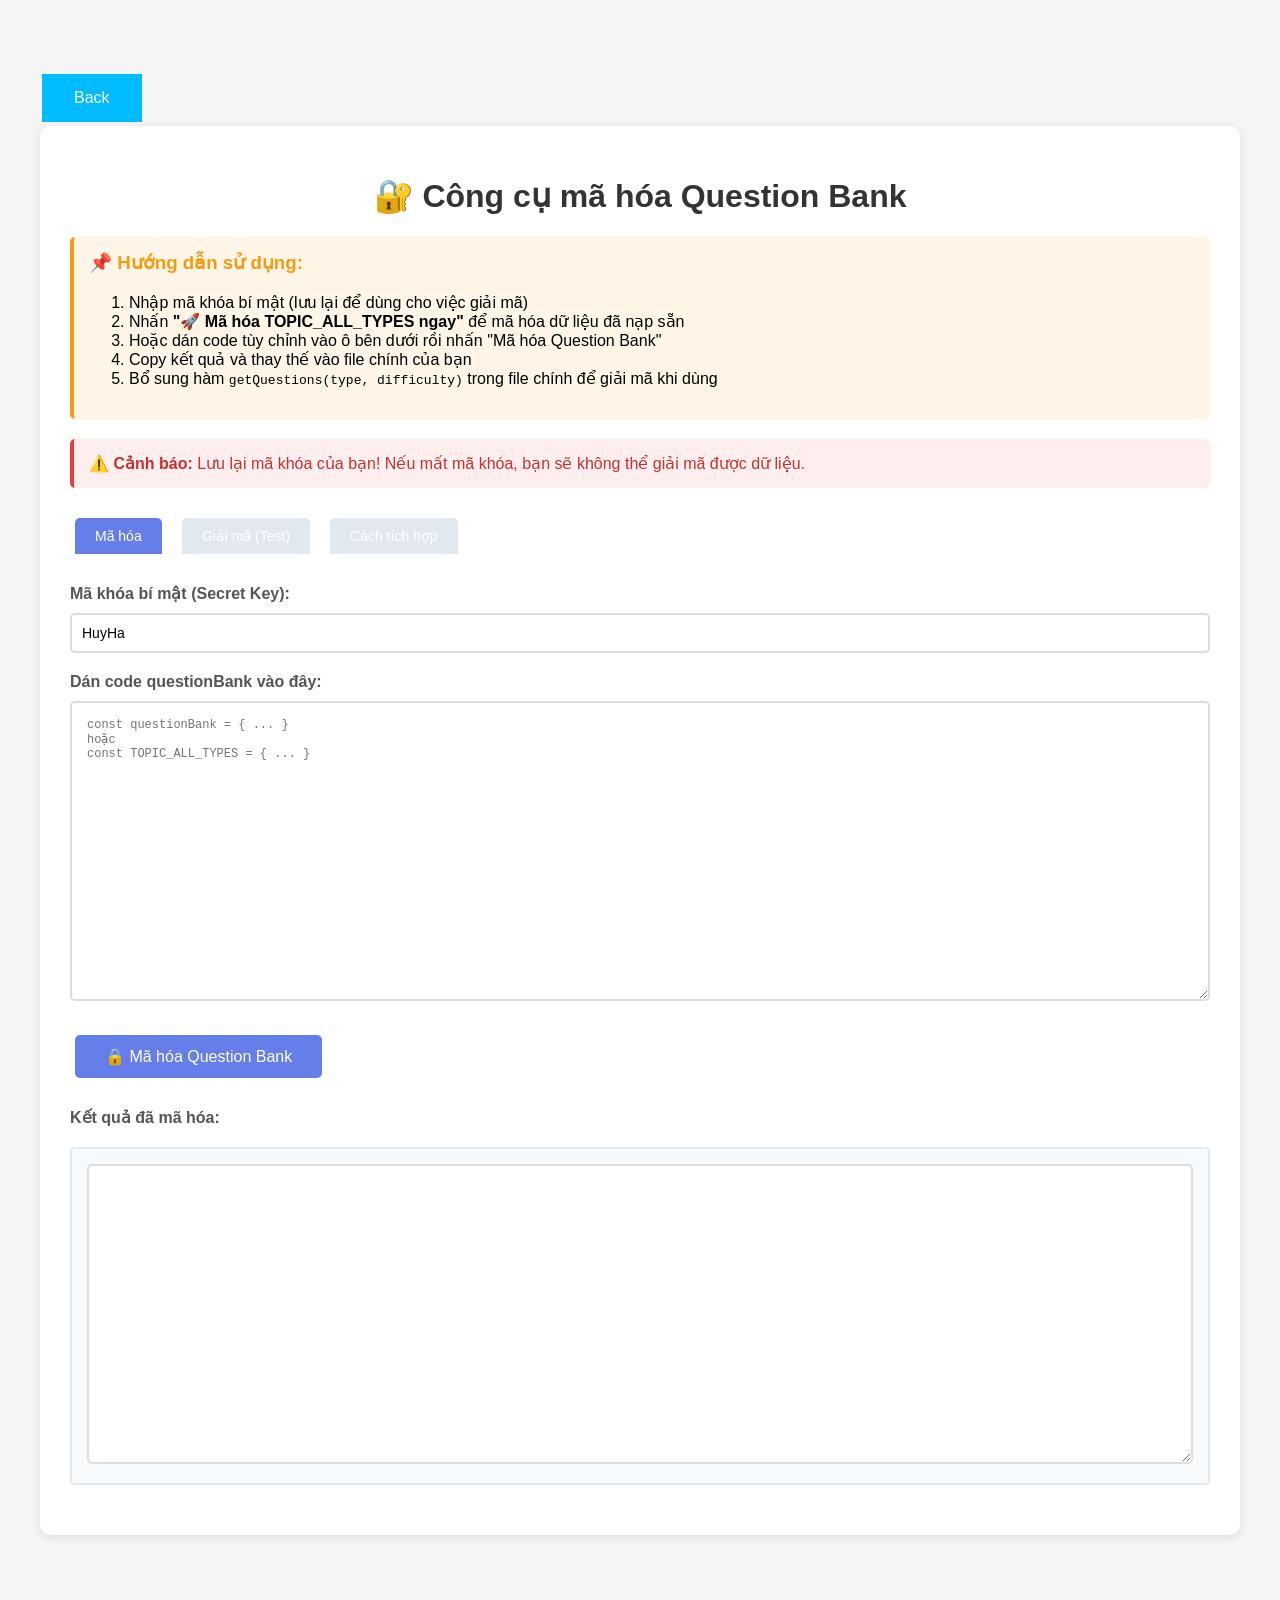
<file: DecryptorTEST.html>
<!DOCTYPE html>
<html lang="vi"><head>
<meta http-equiv="content-type" content="text/html; charset=UTF-8">
    <meta charset="UTF-8">
    <meta name="viewport" content="width=device-width, initial-scale=1.0">
    <link rel="icon" type="image/x-icon" href="./images/mambo.png">
    <title>Công cụ mã hóa Question Bank (BOTKT)</title>
    <style>
        body {
            font-family: Arial, sans-serif;
            max-width: 1200px;
            margin: 50px auto;
            padding: 20px;
            background: #f5f5f5;
        }

        .button {
            background-color: rgba(0, 187, 255, 1);
            border: none;
            color: white;
            padding: 15px 32px;
            text-align: center;
            text-decoration: none;
            display: inline-block;
            font-size: 16px;
            margin: 4px 2px;
            cursor: pointer;
        }

        .container {
            background: white;
            padding: 30px;
            border-radius: 10px;
            box-shadow: 0 2px 10px rgba(0,0,0,0.1);
        }

        h1 {
            color: #333;
            text-align: center;
        }

        .section {
            margin: 20px 0;
        }

        label {
            display: block;
            margin-bottom: 10px;
            font-weight: bold;
            color: #555;
        }

        input[type="text"] {
            width: 100%;
            padding: 10px;
            border: 2px solid #ddd;
            border-radius: 5px;
            font-size: 14px;
            box-sizing: border-box;
        }

        textarea {
            width: 100%;
            min-height: 300px;
            padding: 15px;
            border: 2px solid #ddd;
            border-radius: 5px;
            font-family: 'Courier New', monospace;
            font-size: 12px;
            box-sizing: border-box;
            resize: vertical;
        }

        button {
            background: #667eea;
            color: white;
            padding: 12px 30px;
            border: none;
            border-radius: 5px;
            cursor: pointer;
            font-size: 16px;
            margin: 10px 5px;
            transition: background 0.3s;
        }

            button:hover {
                background: #5568d3;
            }

            button.success {
                background: #48bb78;
            }

                button.success:hover {
                    background: #38a169;
                }

        .output {
            background: #f7fafc;
            padding: 15px;
            border-radius: 5px;
            border: 2px solid #e2e8f0;
            margin-top: 20px;
        }

        .instruction {
            background: #fef5e7;
            padding: 15px;
            border-radius: 5px;
            border-left: 4px solid #f39c12;
            margin: 20px 0;
        }

            .instruction h3 {
                margin-top: 0;
                color: #f39c12;
            }

        .warning {
            background: #fee;
            padding: 15px;
            border-radius: 5px;
            border-left: 4px solid #e53e3e;
            margin: 20px 0;
            color: #c53030;
        }

        .success-msg {
            background: #e6fffa;
            padding: 15px;
            border-radius: 5px;
            border-left: 4px solid #48bb78;
            margin: 20px 0;
            color: #22543d;
            display: none;
        }

        .tabs {
            display: flex;
            gap: 10px;
            margin-bottom: 20px;
        }

        .tab {
            padding: 10px 20px;
            background: #e2e8f0;
            border: none;
            border-radius: 5px 5px 0 0;
            cursor: pointer;
            font-size: 14px;
        }

            .tab.active {
                background: #667eea;
                color: white;
            }

        .tab-content {
            display: none;
        }

            .tab-content.active {
                display: block;
            }

        pre {
            background: #2d3748;
            color: #e2e8f0;
            padding: 15px;
            border-radius: 5px;
            overflow-x: auto;
            font-size: 12px;
        }
    </style>
</head>
<body>
    <a href="index.html" class="button">Back</a>
    <div class="container">
        <h1>🔐 Công cụ mã hóa Question Bank</h1>

        <div class="instruction">
            <h3>📌 Hướng dẫn sử dụng:</h3>
            <ol>
                <li>Nhập mã khóa bí mật (lưu lại để dùng cho việc giải mã)</li>
                <li>Nhấn <strong>"🚀 Mã hóa TOPIC_ALL_TYPES ngay"</strong> để mã hóa dữ liệu đã nạp sẵn</li>
                <li>Hoặc dán code tùy chỉnh vào ô bên dưới rồi nhấn "Mã hóa Question Bank"</li>
                <li>Copy kết quả và thay thế vào file chính của bạn</li>
                <li>Bổ sung hàm <code>getQuestions(type, difficulty)</code> trong file chính để giải mã khi dùng</li>
            </ol>
        </div>

        <div class="warning">
            <strong>⚠️ Cảnh báo:</strong> Lưu lại mã khóa của bạn! Nếu mất mã khóa, bạn sẽ không thể giải mã được dữ liệu.
        </div>

        <div class="tabs">
            <button class="tab active" onclick="switchTab('encrypt', event)">Mã hóa</button>
            <button class="tab" onclick="switchTab('decrypt', event)">Giải mã (Test)</button>
            <button class="tab" onclick="switchTab('usage', event)">Cách tích hợp</button>
        </div>

        <!-- Tab Mã hóa -->
        <div id="encrypt-tab" class="tab-content active">
            <div class="section">
                <label for="encryptKey">Mã khóa bí mật (Secret Key):</label>
                <input type="text" id="encryptKey" placeholder="Nhập mã khóa của bạn" value="HuyHa">
            </div>

            <div class="section">
                <label for="questionBankInput">Dán code questionBank vào đây:</label>
                <textarea id="questionBankInput" placeholder="const questionBank = { ... }
hoặc
const TOPIC_ALL_TYPES = { ... }"></textarea>
            </div>

            <div class="section">
                <button onclick="encryptQuestionBank()">🔒 Mã hóa Question Bank</button>
                <button class="success" onclick="copyEncrypted()" id="copyBtn" style="display: none;">📋 Copy kết quả</button>
            </div>

            <div class="success-msg" id="successMsg">
                ✅ Mã hóa thành công! Bạn có thể copy kết quả bên dưới.
            </div>

            <div class="section">
                <label>Kết quả đã mã hóa:</label>
                <div class="output">
                    <textarea id="encryptedOutput" readonly="readonly"></textarea>
                </div>
            </div>
        </div>

        <!-- Tab Giải mã -->
        <div id="decrypt-tab" class="tab-content">
            <div class="section">
                <label for="decryptKey">Mã khóa bí mật (Secret Key):</label>
                <input type="text" id="decryptKey" placeholder="Nhập mã khóa để giải mã" value="HuyHa">
            </div>

            <div class="section">
                <label for="encryptedInput">Dán dữ liệu đã mã hóa vào đây:</label>
                <textarea id="encryptedInput" placeholder="Dán dữ liệu đã mã hóa..."></textarea>
            </div>

            <div class="section">
                <button onclick="decryptQuestionBank()">🔓 Giải mã để kiểm tra</button>
            </div>

            <div class="section">
                <label>Kết quả giải mã:</label>
                <div class="output">
                    <textarea id="decryptedOutput" readonly="readonly"></textarea>
                </div>
            </div>
        </div>

        <!-- Tab Cách tích hợp -->
        <div id="usage-tab" class="tab-content">
            <h3>📖 Cách tích hợp vào file quiz chính</h3>
            <p>Sau khi mã hóa, copy phần kết quả vào file HTML của bạn, sau đó sử dụng hàm <code>getQuestions()</code> để lấy câu hỏi:</p>

            <h4>Ví dụ: Lấy câu hỏi trắc nghiệm dễ của chủ đề "te-bao-co-ban"</h4>
            <pre>const questions = getQuestions('te-bao-co-ban', 'mc');
// Lọc theo độ khó:
const easyQuestions = questions.filter(q =&gt; q.level === 'easy');</pre>

            <h4>Các chủ đề (topic keys) trong TOPIC_ALL_TYPES:</h4>
            <ul>
                <li><code>'te-bao-co-ban'</code> — Tế bào cơ bản</li>
                <li><code>'thanh-phan-hoa-hoc'</code> — Thành phần hóa học</li>
                <li><code>'quy-luat-phan-ly'</code> — Quy luật phân ly</li>
                <li><code>'chu-trinh-calvin'</code> — Chu trình Calvin</li>
                <li><code>'chu-ky-te-bao'</code> — Chu kỳ tế bào</li>
            </ul>

            <h4>Các loại câu hỏi (type keys):</h4>
            <ul>
                <li><code>'mc'</code> — Multiple choice (Trắc nghiệm)</li>
                <li><code>'yn'</code> — Yes/No (Đúng/Sai)</li>
                <li><code>'fill'</code> — Fill in the blank (Điền chỗ trống)</li>
                <li><code>'match'</code> — Matching (Ghép đôi)</li>
                <li><code>'essay'</code> — Essay (Tự luận)</li>
                <li><code>'diagram'</code> — Diagram (Sơ đồ)</li>
            </ul>

            <h4>Cấu trúc hàm <code>getQuestions</code> (đã được tích hợp trong kết quả mã hóa):</h4>
            <pre>// Cách dùng:
const mcQuestions = getQuestions('te-bao-co-ban', 'mc');
const ynQuestions = getQuestions('chu-trinh-calvin', 'yn');
const fillQuestions = getQuestions('quy-luat-phan-ly', 'fill');</pre>

            <h4>Ví dụ tích hợp vào hàm loadNextQuestionSet():</h4>
            <pre>function loadNextQuestionSet() {
    let nextType = null;
    for (let type of state.selectedQuizTypes) {
        if (state.questionsPerType[type].questions.length &lt; 5) {
            nextType = type;
            break;
        }
    }

    if (!nextType) {
        showCompletion();
        return;
    }

    state.currentQuizType = nextType;
    const typeData = state.questionsPerType[nextType];

    // SỬ DỤNG HÀM getQuestions ĐỂ GIẢI MÃ
    const questions = getQuestions(nextType, typeData.difficulty);

    if (!questions || questions.length === 0) {
        console.error('Không thể tải câu hỏi');
        alert('Lỗi: Không thể tải câu hỏi. Vui lòng kiểm tra lại.');
        return;
    }

    const randomIndex = Math.floor(Math.random() * questions.length);
    const question = questions[randomIndex];

    typeData.questions.push(question);

    displayQuestion(nextType, question, typeData.difficulty);
    updateStats();
}</pre>
        </div>
    </div>

    <script>
        // =====================================================
        // TOPIC_ALL_TYPES DATA (built-in)
        // =====================================================
        const TOPIC_ALL_TYPES = {

            'te-bao-co-ban': {
                mc: [
                    { level: 'easy', text: 'Tế bào nào sau đây KHÔNG có màng nhân?', options: ['Tế bào gan người', 'Vi khuẩn E. coli', 'Tế bào nấm men', 'Tế bào thực vật'], correct: 1 },
                    { level: 'medium', text: 'Màng sinh chất có tính "lỏng" nghĩa là:', options: ['Màng dễ bị phá vỡ', 'Các phospholipid và protein có thể dịch chuyển trong mặt phẳng màng', 'Màng chứa nhiều nước', 'Màng có nhiều lỗ rỗng'], correct: 1 },
                    { level: 'medium', text: 'Những năm 1600, một dụng cụ nghiên cứu mà rất nhiều các nhà khoa học muốn có là:', options: ['Máy lắc', 'cân điện tử', 'máy li tâm', 'kính hiển vi'], correct: 3 },
                    { level: 'hard', text: 'Tế bào hồng cầu (không có nhân, ti thể) lấy năng lượng từ đâu?', options: ['Quang hợp', 'Đường phân kị khí (glycolysis) vì không có ti thể', 'Hô hấp hiếu khí', 'Không cần năng lượng'], correct: 1 },
                ],
                yn: [
                    { level: 'easy', text: 'Tất cả tế bào đều có màng sinh chất bao bọc.', correct: true, explanation: 'Đúng — màng sinh chất là ranh giới bắt buộc của mọi tế bào sống.' },
                    { level: 'easy', text: 'Matthias Schleiden là nhà thực vật học người Đức cho rằng thực vật được cấu tạo từ tế bào.', correct: true, explanation: 'Đúng — ông đã quan sát tế bào ở rất nhiều các loài cây khác nhau.' },
                    { level: 'easy', text: 'Theodo Schwann là nhà động vật học người Đức cho rằng động vật được cấu tạo từ tế bào.', correct: true, explanation: 'Đúng — ông đã quan sát tế bào ở rất nhiều các loài động vật khác nhau.' },
                    { level: 'easy', text: 'Không còn nhiều tư liệu và hình ảnh của Robert Hooke được giữ lại cho tới ngày nay.', correct: true, explanation: 'Đúng — sau khi mất, mọi tài liệu và hình ảnh của Robert bị mất tích.' },
                    { level: 'medium', text: 'Chỉ những sinh vật đa bào được cấu tạo từ tế bào.', correct: false, explanation: 'Sai — mọi sinh vật đều được cấu tạo từ tế bào.' },
                    { level: 'medium', text: 'Tế bào chỉ có thể được sinh ra từ những tế bào tồn tại trước.', correct: true, explanation: 'Đúng — luận điểm này là cơ sở vững chắc để xóa bỏ các lí thuyết mang tính mê tín dị đoan' },
                    { level: 'hard', text: 'Tế bào là đơn vị cấu trúc và chức năng cơ bản của sự sống.', correct: true, explanation: 'Đúng — Tế bào là đơn vị cơ bản thể hiệu đủ các chức năng sống.' },
                ],
                fill: [
                    { level: 'easy', text: 'Tế bào được cấu tạo từ ____ lớp phospholipid tạo thành màng kép.', blanks: ['2'], display: 'Tế bào được cấu tạo từ [___] lớp phospholipid tạo thành màng kép.' },
                    { level: 'medium', text: 'Mô hình cấu trúc màng sinh chất do Singer và Nicolson đề xuất năm 1972 được gọi là mô hình ____.', blanks: ['khảm lỏng'], display: 'Mô hình cấu trúc màng sinh chất được gọi là mô hình [___].' },
                    { level: 'hard', text: 'Tỉ lệ S/V (diện tích bề mặt / thể tích) quyết định hiệu quả trao đổi chất của tế bào — tỉ lệ càng ____ thì hiệu quả càng cao.', blanks: ['lớn'], display: 'Tỉ lệ S/V quyết định hiệu quả trao đổi chất — tỉ lệ càng [___] thì hiệu quả càng cao.' },
                ],
                match: [
                    {
                        level: 'easy',
                        instruction: 'Ghép mỗi loại tế bào (cột A) với đặc điểm tương ứng (cột B):',
                        colA: ['Vi khuẩn E. coli', 'Tế bào gan người', 'Tế bào thực vật', 'Nấm men'],
                        colB: ['Nhân thực, có lục lạp và thành celluloe', 'Nhân sơ, không có màng nhân', 'Nhân thực, có ti thể và mạng lưới nội chất', 'Nhân thực, có thành chitin'],
                        answers: [1, 2, 0, 3]
                    },
                    {
                        level: 'medium',
                        instruction: 'Ghép bào quan (cột A) với chức năng chính (cột B):',
                        colA: ['Ti thể', 'Lục lạp', 'Ribosome', 'Lưới nội chất hạt'],
                        colB: ['Tổng hợp protein', 'Quang hợp', 'Hô hấp hiếu khí, tổng hợp ATP', 'Tổng hợp và vận chuyển protein tiết'],
                        answers: [2, 1, 0, 3]
                    },
                ],
                essay: [
                    { level: 'easy', text: 'Giải thích tại sao tế bào không thể lớn vô hạn. Tỉ lệ S/V có vai trò gì?', points: 2 },
                    { level: 'medium', text: 'So sánh tế bào nhân sơ và tế bào nhân thực về cấu trúc màng, DNA và bào quan. Lập bảng so sánh.', points: 3 },
                    { level: 'hard', text: 'Phân tích mối liên hệ giữa cấu trúc màng sinh chất (mô hình khảm lỏng) và các chức năng sinh học của màng (vận chuyển, nhận tín hiệu, trao đổi chất).', points: 3 },
                ],
                diagram: [
                    { level: 'easy', text: 'Quan sát sơ đồ tế bào động vật điển hình. Xác định và gọi tên 4 bào quan được đánh số trong hình. Nêu chức năng của mỗi bào quan đó.', points: 2 },
                    { level: 'hard', text: 'Sơ đồ dưới đây minh họa cấu trúc màng sinh chất (mô hình khảm lỏng). Giải thích vai trò của từng thành phần: (1) phospholipid, (2) cholesterol, (3) protein xuyên màng, (4) chuỗi đường glycoprotein.', points: 4 },
                ],
            },

            'thanh-phan-hoa-hoc': {
                mc: [
                    { level: 'easy', text: 'Đơn vị cấu trúc cơ bản của protein là:', options: ['Nucleotide', 'Glucose', 'Amino acid', 'Glycerol'], correct: 2 },
                    { level: 'medium', text: 'Liên kết nào nối các amino acid thành chuỗi polypeptide?', options: ['Liên kết hydro', 'Liên kết peptide (-CO-NH-)', 'Liên kết disulfide', 'Liên kết ion'], correct: 1 },
                    { level: 'hard', text: 'DNA và RNA khác nhau ở chỗ DNA có đường ______ và base ______ thay vì U:', options: ['ribose, T', 'deoxyribose, T', 'ribose, U', 'deoxyribose, A'], correct: 1 },
                ],
                yn: [
                    { level: 'easy', text: 'Cellulose và tinh bột đều là polysaccharide được tạo từ glucose.', correct: true, explanation: 'Đúng — cả hai đều là polymer của glucose, nhưng kiểu liên kết glycosid khác nhau (α vs β).' },
                    { level: 'medium', text: 'Protein sau khi biến tính bởi nhiệt độ cao luôn có thể hồi phục hoạt tính ban đầu khi làm nguội.', correct: false, explanation: 'Sai — biến tính bất thuận nghịch (irreversible denaturation) làm mất hoạt tính vĩnh viễn.' },
                    { level: 'hard', text: 'Enzyme là protein nên sau khi xúc tác phản ứng bị tiêu thụ và không thể dùng lại.', correct: false, explanation: 'Sai — enzyme là chất xúc tác sinh học, không bị tiêu thụ trong phản ứng và có thể tái sử dụng.' },
                ],
                fill: [
                    { level: 'easy', text: 'Nước chiếm khoảng ____% khối lượng tế bào sống.', blanks: ['70-90'], display: 'Nước chiếm khoảng [___]% khối lượng tế bào sống.' },
                    { level: 'medium', text: 'Cấu trúc bậc ____ của protein là hình dạng không gian ba chiều do liên kết giữa các nhóm R của amino acid tạo thành.', blanks: ['3 (bậc ba)'], display: 'Cấu trúc bậc [___] của protein là hình dạng không gian ba chiều.' },
                    { level: 'hard', text: 'Nucleotide gồm 3 thành phần: đường _____, nhóm _____, và nitrogenus base.', blanks: ['pentose', 'phosphate'], display: 'Nucleotide gồm: đường [___], nhóm [___], và nitrogenus base.' },
                ],
                match: [
                    {
                        level: 'easy',
                        instruction: 'Ghép đại phân tử (cột A) với đơn vị cấu trúc tương ứng (cột B):',
                        colA: ['Protein', 'DNA / RNA', 'Polysaccharide (tinh bột)', 'Lipid (mỡ)'],
                        colB: ['Glucose (đường đơn)', 'Acid béo + glycerol', 'Amino acid', 'Nucleotide'],
                        answers: [2, 3, 0, 1]
                    },
                    {
                        level: 'medium',
                        instruction: 'Ghép tên liên kết hóa học (cột A) với loại phân tử sinh học chứa liên kết đó (cột B):',
                        colA: ['Liên kết peptide', 'Liên kết glycosid', 'Liên kết ester', 'Liên kết hydro'],
                        colB: ['Polysaccharide (cellulose, tinh bột)', 'Lipid (triglyceride)', 'Cấu trúc bậc 2 của protein (α-helix)', 'Protein (chuỗi polypeptide)'],
                        answers: [3, 0, 1, 2]
                    },
                ],
                essay: [
                    { level: 'easy', text: 'Giải thích tại sao nước được coi là "dung môi của sự sống". Nêu ít nhất 3 tính chất đặc biệt của nước có ý nghĩa sinh học.', points: 2 },
                    { level: 'hard', text: 'So sánh cấu trúc và chức năng của DNA và RNA. Giải thích tại sao DNA phù hợp để lưu trữ thông tin di truyền còn RNA phù hợp để truyền đạt thông tin đó.', points: 4 },
                ],
                diagram: [
                    { level: 'medium', text: 'Sơ đồ bên thể hiện cấu trúc bậc 1, 2, 3 và 4 của protein. Mô tả từng bậc cấu trúc và loại liên kết hóa học duy trì mỗi bậc đó.', points: 3 },
                ],
            },

            'quy-luat-phan-ly': {
                mc: [
                    { level: 'easy', text: 'Phép lai Aa × Aa cho tỉ lệ kiểu gene F2:', options: ['1AA : 1Aa : 1aa', '1AA : 2Aa : 1aa', '3AA : 1aa', 'Toàn bộ Aa'], correct: 1 },
                    { level: 'medium', text: 'Bệnh di truyền lặn trên NST thường. Bố mẹ bình thường có con bị bệnh. Kiểu gene của bố mẹ là:', options: ['AA × AA', 'AA × Aa', 'Aa × Aa', 'Aa × aa'], correct: 2 },
                    { level: 'hard', text: 'Phép lai Aa (hoa tím, trội không hoàn toàn) × Aa cho F1 tỉ lệ kiểu hình:', options: ['Toàn tím', '3 tím : 1 trắng', '1 tím : 2 hồng : 1 trắng', '1 tím : 1 trắng'], correct: 2 },
                ],
                yn: [
                    { level: 'easy', text: 'Trong phép lai một cặp tính trạng, F2 luôn có tỉ lệ 3 trội : 1 lặn.', correct: false, explanation: 'Sai — tỉ lệ 3:1 chỉ đúng khi trội hoàn toàn. Trội không hoàn toàn → F2 có tỉ lệ 1:2:1 kiểu hình.' },
                    { level: 'medium', text: 'Phép lai phân tích (test cross) dùng cá thể đồng hợp lặn để xác định kiểu gene của cá thể chưa biết.', correct: true, explanation: 'Đúng — test cross (lai với aa) cho phép xác định cá thể kiểm tra là AA hay Aa dựa vào tỉ lệ con lai.' },
                    { level: 'hard', text: 'Nếu bố mẹ đều có kiểu hình trội thì con không thể có kiểu hình lặn.', correct: false, explanation: 'Sai — nếu bố mẹ đều dị hợp (Aa × Aa) thì 25% con sẽ có kiểu hình lặn (aa).' },
                ],
                fill: [
                    { level: 'easy', text: 'Theo Mendel, hai alen của một gene _____ về hai giao tử khác nhau trong quá trình giảm phân.', blanks: ['phân ly'], display: 'Theo Mendel, hai alen _____ về hai giao tử khác nhau trong giảm phân.' },
                    { level: 'medium', text: 'Lai Aa × aa cho tỉ lệ con: _____ Aa và _____ aa (tính theo %)', blanks: ['50%', '50%'], display: 'Lai Aa × aa cho tỉ lệ: [___] Aa và [___] aa.' },
                    { level: 'hard', text: 'Trong quần thể cân bằng Hardy-Weinberg, nếu tần số alen A = 0,7 và a = 0,3 thì tần số kiểu gene Aa = _____', blanks: ['0,42'], display: 'Tần số kiểu gene Aa = [___] (theo Hardy-Weinberg).' },
                ],
                match: [
                    {
                        level: 'easy',
                        instruction: 'Ghép phép lai (cột A) với tỉ lệ kiểu hình F1/F2 (cột B) — trội hoàn toàn:',
                        colA: ['AA × aa', 'Aa × Aa', 'Aa × aa', 'AA × Aa'],
                        colB: ['Toàn trội (100%)', '3 trội : 1 lặn', '1 trội : 1 lặn', '50% AA : 50% Aa (toàn trội)'],
                        answers: [0, 1, 2, 3]
                    },
                    {
                        level: 'medium',
                        instruction: 'Ghép thuật ngữ di truyền (cột A) với định nghĩa (cột B):',
                        colA: ['Kiểu gene', 'Kiểu hình', 'Alen', 'Test cross'],
                        colB: ['Lai với cá thể đồng hợp lặn để xác định kiểu gene', 'Tổ hợp alen của một cá thể', 'Biểu hiện bề ngoài của kiểu gene', 'Một trong các dạng khác nhau của một gene'],
                        answers: [1, 2, 3, 0]
                    },
                ],
                essay: [
                    { level: 'easy', text: 'Trình bày nội dung quy luật phân ly của Mendel. Điều kiện nghiệm đúng của quy luật là gì?', points: 2 },
                    { level: 'hard', text: 'Ở người, bệnh phenylketon niệu do gene lặn a trên NST thường. Một cặp vợ chồng đều bình thường nhưng có em của chồng bị bệnh. Xác suất con đầu lòng của họ bị bệnh là bao nhiêu? Giải thích.', points: 4 },
                ],
                diagram: [
                    { level: 'medium', text: 'Sơ đồ lai dưới đây (P: Aa × Aa → F1). Viết sơ đồ lai đầy đủ, xác định tỉ lệ kiểu gene và kiểu hình F1. Nhận xét về xác suất xuất hiện từng kiểu gene.', points: 3 },
                ],
            },

            'chu-trinh-calvin': {
                mc: [
                    { level: 'easy', text: 'Pha tối (chu trình Calvin) xảy ra ở đâu trong lục lạp?', options: ['Màng thylakoid', 'Chất nền (stroma)', 'Màng ngoài lục lạp', 'Tế bào chất'], correct: 1 },
                    { level: 'medium', text: 'Chất nhận CO₂ đầu tiên trong chu trình Calvin là:', options: ['G3P (glyceraldehyde-3-phosphate)', 'RuBP (ribulose-1,5-bisphosphate)', 'ATP', 'NADPH'], correct: 1 },
                    { level: 'hard', text: 'Để tổng hợp 1 phân tử glucose (6C), chu trình Calvin cần quay bao nhiêu vòng?', options: ['1 vòng', '3 vòng', '6 vòng', '12 vòng'], correct: 2 },
                ],
                yn: [
                    { level: 'easy', text: 'Chu trình Calvin trực tiếp cần ánh sáng để hoạt động.', correct: false, explanation: 'Sai — chu trình Calvin (pha tối) không cần ánh sáng trực tiếp, chỉ cần ATP và NADPH từ pha sáng.' },
                    { level: 'medium', text: 'Enzyme RuBisCO xúc tác phản ứng gắn CO₂ vào RuBP để tạo hai phân tử 3-PGA.', correct: true, explanation: 'Đúng — RuBisCO (ribulose-1,5-bisphosphate carboxylase/oxygenase) là enzyme quan trọng nhất trong chu trình Calvin.' },
                    { level: 'hard', text: 'Sản phẩm trực tiếp của chu trình Calvin là glucose.', correct: false, explanation: 'Sai — sản phẩm trực tiếp là G3P (glyceraldehyde-3-phosphate). Glucose được tổng hợp từ G3P qua nhiều bước tiếp theo.' },
                ],
                fill: [
                    { level: 'easy', text: 'Chu trình Calvin còn được gọi là pha _____ của quang hợp.', blanks: ['tối / C3'], display: 'Chu trình Calvin còn gọi là pha [___] của quang hợp.' },
                    { level: 'medium', text: 'Trong chu trình Calvin, CO₂ được cố định nhờ enzyme _____ để tạo ra 2 phân tử _____ (3C).', blanks: ['RuBisCO', '3-PGA'], display: 'CO₂ được cố định nhờ enzyme [___] → tạo ra 2 phân tử [___] (3C).' },
                    { level: 'hard', text: 'Để tổng hợp 1 G3P, chu trình Calvin tiêu tốn _____ ATP và _____ NADPH.', blanks: ['9', '6'], display: 'Để tổng hợp 1 G3P cần [___] ATP và [___] NADPH.' },
                ],
                match: [
                    {
                        level: 'easy',
                        instruction: 'Ghép giai đoạn của chu trình Calvin (cột A) với mô tả (cột B):',
                        colA: ['Cố định CO₂', 'Khử 3-PGA', 'Tái tạo RuBP'],
                        colB: ['Dùng ATP để tái tạo chất nhận CO₂ (RuBP)', 'CO₂ + RuBP → 2 × 3-PGA (nhờ RuBisCO)', '3-PGA + ATP + NADPH → G3P'],
                        answers: [1, 2, 0]
                    },
                    {
                        level: 'medium',
                        instruction: 'Ghép chất (cột A) với vai trò trong quang hợp (cột B):',
                        colA: ['ATP', 'NADPH', 'RuBP', 'G3P'],
                        colB: ['Chất nhận CO₂ (5C)', 'Sản phẩm 3C, nguyên liệu tổng hợp glucose', 'Năng lượng hóa học (từ pha sáng)', 'Chất khử (electron carrier, từ pha sáng)'],
                        answers: [2, 3, 0, 1]
                    },
                ],
                essay: [
                    { level: 'easy', text: 'Trình bày 3 giai đoạn chính của chu trình Calvin. Mỗi giai đoạn cần nguyên liệu gì và tạo ra sản phẩm gì?', points: 3 },
                    { level: 'hard', text: 'Nếu thiếu NADPH từ pha sáng, chu trình Calvin sẽ bị ảnh hưởng như thế nào? Giải thích dựa trên từng giai đoạn của chu trình.', points: 4 },
                ],
                diagram: [
                    { level: 'medium', text: 'Sơ đồ chu trình Calvin (C3). Điền vào ô trống: tên chất tại các bước, tên enzyme xúc tác bước cố định CO₂, và số lượng ATP/NADPH cần cho mỗi vòng quay.', points: 4 },
                ],
            },

            'chu-ky-te-bao': {
                mc: [
                    { level: 'easy', text: 'DNA được nhân đôi ở giai đoạn nào của chu kỳ tế bào?', options: ['G1', 'S', 'G2', 'M (Mitosis)'], correct: 1 },
                    { level: 'medium', text: 'Điểm kiểm soát G2/M (checkpoint) kiểm tra điều gì?', options: ['DNA đã được nhân đôi hoàn chỉnh và không bị tổn thương trước khi phân chia', 'Tế bào đủ lớn để phân chia', 'Đủ ATP', 'Môi trường bên ngoài thuận lợi'], correct: 0 },
                    { level: 'hard', text: 'Gene ức chế khối u RB (retinoblastoma protein) hoạt động như thế nào?', options: ['Kích thích phân chia tế bào', 'Ức chế yếu tố phiên mã E2F → ngăn tế bào vào pha S khi chưa sẵn sàng', 'Sửa chữa DNA trực tiếp', 'Tổng hợp cyclin'], correct: 1 },
                ],
                yn: [
                    { level: 'easy', text: 'Gian kỳ (Interphase) chiếm phần lớn thời gian của chu kỳ tế bào.', correct: true, explanation: 'Đúng — gian kỳ (~90% thời gian) gồm G1, S, G2; tế bào tổng hợp vật chất và nhân đôi DNA.' },
                    { level: 'medium', text: 'Tế bào ung thư thường có đột biến làm mất chức năng gene ức chế khối u như p53 và RB.', correct: true, explanation: 'Đúng — mất kiểm soát điểm kiểm tra chu kỳ tế bào là đặc điểm cơ bản của tế bào ung thư.' },
                    { level: 'hard', text: 'Tế bào ở G0 không thể bao giờ quay lại chu kỳ tế bào và phân chia.', correct: false, explanation: 'Sai — một số tế bào G0 (tế bào gan, lympho T) có thể tái nhập chu kỳ khi nhận tín hiệu phù hợp.' },
                ],
                fill: [
                    { level: 'easy', text: 'Chu kỳ tế bào gồm hai pha chính: _____ (G1, S, G2) và pha M (phân chia).', blanks: ['gian kỳ (Interphase)'], display: 'Chu kỳ tế bào gồm: [___] và pha M.' },
                    { level: 'medium', text: 'Phức hợp _____ - CDK thúc đẩy tế bào vượt qua các điểm kiểm soát trong chu kỳ.', blanks: ['Cyclin'], display: 'Phức hợp [___]-CDK thúc đẩy tế bào vượt các điểm kiểm soát.' },
                    { level: 'hard', text: 'Khi phức hợp MPF (Maturation Promoting Factor = _____-CDK1) đạt nồng độ cao, tế bào bước vào _____.', blanks: ['Cyclin B', 'pha M (nguyên phân)'], display: 'Phức hợp [___]-CDK1 cao → tế bào vào [___].' },
                ],
                match: [
                    {
                        level: 'easy',
                        instruction: 'Ghép giai đoạn chu kỳ tế bào (cột A) với hoạt động chính (cột B):',
                        colA: ['G1', 'S', 'G2', 'M'],
                        colB: ['Phân chia nhân và tế bào chất', 'Tổng hợp DNA (nhân đôi)', 'Tăng trưởng, tổng hợp bào quan', 'Kiểm tra DNA, tổng hợp protein cần cho phân chia'],
                        answers: [2, 1, 3, 0]
                    },
                    {
                        level: 'hard',
                        instruction: 'Ghép điểm kiểm soát (checkpoint) với điều kiện cần thỏa mãn (cột B):',
                        colA: ['G1/S checkpoint', 'G2/M checkpoint', 'Spindle checkpoint (M)', 'G0 exit'],
                        colB: ['Các nhiễm sắc thể đã gắn vào thoi phân bào', 'Tín hiệu mitogen và DNA không bị tổn thương', 'DNA nhân đôi hoàn chỉnh, không tổn thương', 'Nhận tín hiệu tăng trưởng đặc hiệu (EGF, IGF)'],
                        answers: [1, 2, 0, 3]
                    },
                ],
                essay: [
                    { level: 'easy', text: 'Tại sao tế bào ung thư có thể phân chia liên tục? Kể tên ít nhất 2 gene liên quan và giải thích vai trò của chúng.', points: 3 },
                    { level: 'hard', text: 'Thuốc taxol ổn định vi ống của thoi phân bào (ngăn khử trùng hợp). Giải thích cơ chế tác dụng chống ung thư của taxol dựa trên kiến thức về chu kỳ tế bào và spindle checkpoint.', points: 4 },
                ],
                diagram: [
                    { level: 'medium', text: 'Sơ đồ chu kỳ tế bào với các giai đoạn G1, S, G2, M và các điểm kiểm soát. Đánh dấu vị trí 3 điểm kiểm soát chính, nêu tên và điều kiện kiểm tra tại mỗi điểm.', points: 4 },
                ],
            },
        };

        // =====================================================
        // ENCRYPTION FUNCTIONS
        // =====================================================
        function xorEncrypt(text, key) {
            let result = '';
            for (let i = 0; i < text.length; i++) {
                result += String.fromCharCode(text.charCodeAt(i) ^ key.charCodeAt(i % key.length));
            }
            return btoa(unescape(encodeURIComponent(result)));
        }

        function xorDecrypt(encrypted, key) {
            try {
                const text = decodeURIComponent(escape(atob(encrypted)));
                let result = '';
                for (let i = 0; i < text.length; i++) {
                    result += String.fromCharCode(text.charCodeAt(i) ^ key.charCodeAt(i % key.length));
                }
                return result;
            } catch (e) {
                return null;
            }
        }

        function switchTab(tabName, event) {
            document.querySelectorAll('.tab').forEach(tab => tab.classList.remove('active'));
            document.querySelectorAll('.tab-content').forEach(content => content.classList.remove('active'));
            if (event) event.target.classList.add('active');
            document.getElementById(tabName + '-tab').classList.add('active');
        }

        function generateEncryptedOutput(dataObj, key) {
            const encrypted = {};
            for (let topic in dataObj) {
                encrypted[topic] = {};
                for (let qtype in dataObj[topic]) {
                    const json = JSON.stringify(dataObj[topic][qtype]);
                    encrypted[topic][qtype] = xorEncrypt(json, key);
                }
            }

            return `// TOPIC_ALL_TYPES đã được mã hóa
// Mã khóa: ${key}
// Ngày tạo: ${new Date().toLocaleString('vi-VN')}
// Chủ đề: te-bao-co-ban | thanh-phan-hoa-hoc | quy-luat-phan-ly | chu-trinh-calvin | chu-ky-te-bao
// Loại câu hỏi: mc | yn | fill | match | essay | diagram

const encryptedQuestionBank = ${JSON.stringify(encrypted, null, 2)};

// =====================================================
// HÀM GIẢI MÃ — TÍCH HỢP VÀO FILE QUIZ CHÍNH
// =====================================================
const ENCRYPTION_KEY = '${key}';

function xorDecrypt(encrypted, key) {
        try {
            const text = decodeURIComponent(escape(atob(encrypted)));
            let result = '';
            for (let i = 0; i < text.length; i++) {
                result += String.fromCharCode(text.charCodeAt(i) ^ key.charCodeAt(i % key.length));
            }
            return result;
        } catch (e) {
            console.error('Decryption error:', e);
            return null;
        }
}

/**
     * Lấy danh sách câu hỏi theo chủ đề và loại
     * @param {string} topic  - 'te-bao-co-ban' | 'thanh-phan-hoa-hoc' | 'quy-luat-phan-ly' | 'chu-trinh-calvin' | 'chu-ky-te-bao'
     * @param {string} qtype  - 'mc' | 'yn' | 'fill' | 'match' | 'essay' | 'diagram'
     * @returns {Array} Mảng câu hỏi đã giải mã
     */
function getQuestions(topic, qtype) {
        if (!encryptedQuestionBank[topic] || !encryptedQuestionBank[topic][qtype]) {
            console.error('Không tìm thấy topic hoặc loại câu hỏi:', topic, qtype);
            return [];
        }
        try {
            const decryptedJSON = xorDecrypt(encryptedQuestionBank[topic][qtype], ENCRYPTION_KEY);
            if (!decryptedJSON) {
                console.error('Giải mã thất bại');
                return [];
            }
            return JSON.parse(decryptedJSON);
        } catch (e) {
            console.error('Lỗi khi lấy câu hỏi:', e);
            return [];
        }
}

// Ví dụ sử dụng:
// const mcQuestions = getQuestions('te-bao-co-ban', 'mc');
// const easyMC = mcQuestions.filter(q => q.level === 'easy');
// const ynQuestions = getQuestions('chu-trinh-calvin', 'yn');
`;
        }

        // Mã hóa Question Bank từ input tùy chỉnh
        function encryptQuestionBank() {
            const key = document.getElementById('encryptKey').value.trim();
            const input = document.getElementById('questionBankInput').value.trim();

            if (!key) {
                alert('⚠️ Vui lòng nhập mã khóa!');
                return;
            }

            if (!input) {
                alert('⚠️ Vui lòng dán code questionBank!');
                return;
            }

            try {
                let dataObj;
                const patterns = [
                    /const\s+TOPIC_ALL_TYPES\s*=\s*(\{[\s\S]*\});?/,
                    /const\s+questionBank\s*=\s*(\{[\s\S]*\});?/,
                ];

                for (let pattern of patterns) {
                    const match = input.match(pattern);
                    if (match && match[1]) {
                        dataObj = eval('(' + match[1] + ')');
                        break;
                    }
                }

                if (!dataObj) {
                    dataObj = eval('(' + input + ')');
                }

                if (!dataObj) throw new Error('Không thể parse dữ liệu');

                const output = generateEncryptedOutput(dataObj, key);
                document.getElementById('encryptedOutput').value = output;
                document.getElementById('successMsg').style.display = 'block';
                document.getElementById('successMsg').textContent = '✅ Mã hóa thành công! Bạn có thể copy kết quả bên dưới.';
                document.getElementById('copyBtn').style.display = 'inline-block';

            } catch (e) {
                alert('❌ Lỗi: ' + e.message + '\n\nVui lòng kiểm tra lại định dạng dữ liệu!');
                console.error(e);
            }
        }

        // Giải mã để test
        function decryptQuestionBank() {
            const key = document.getElementById('decryptKey').value.trim();
            const input = document.getElementById('encryptedInput').value.trim();

            if (!key) {
                alert('⚠️ Vui lòng nhập mã khóa!');
                return;
            }
            if (!input) {
                alert('⚠️ Vui lòng dán dữ liệu đã mã hóa!');
                return;
            }

            try {
                const match = input.match(/const\s+encryptedQuestionBank\s*=\s*(\{[\s\S]*?\});/);
                if (!match || !match[1]) {
                    throw new Error('Không tìm thấy encryptedQuestionBank trong dữ liệu');
                }

                const encryptedObj = eval('(' + match[1] + ')');
                const decrypted = {};

                for (let topic in encryptedObj) {
                    decrypted[topic] = {};
                    for (let qtype in encryptedObj[topic]) {
                        const dec = xorDecrypt(encryptedObj[topic][qtype], key);
                        if (dec) {
                            decrypted[topic][qtype] = JSON.parse(dec);
                        } else {
                            throw new Error('Giải mã thất bại - kiểm tra lại mã khóa!');
                        }
                    }
                }

                document.getElementById('decryptedOutput').value =
                    'const TOPIC_ALL_TYPES = ' + JSON.stringify(decrypted, null, 2) + ';';

                alert('✅ Giải mã thành công! ' + Object.keys(decrypted).length + ' chủ đề đã được khôi phục.');

            } catch (e) {
                alert('❌ Lỗi: ' + e.message);
                console.error(e);
            }
        }

        // Copy kết quả
        function copyEncrypted() {
            const output = document.getElementById('encryptedOutput');
            output.select();
            document.execCommand('copy');

            const btn = document.getElementById('copyBtn');
            const originalText = btn.textContent;
            btn.textContent = '✅ Đã copy!';
            setTimeout(() => { btn.textContent = originalText; }, 2000);
        }
    </script>

</body></html>
</file>
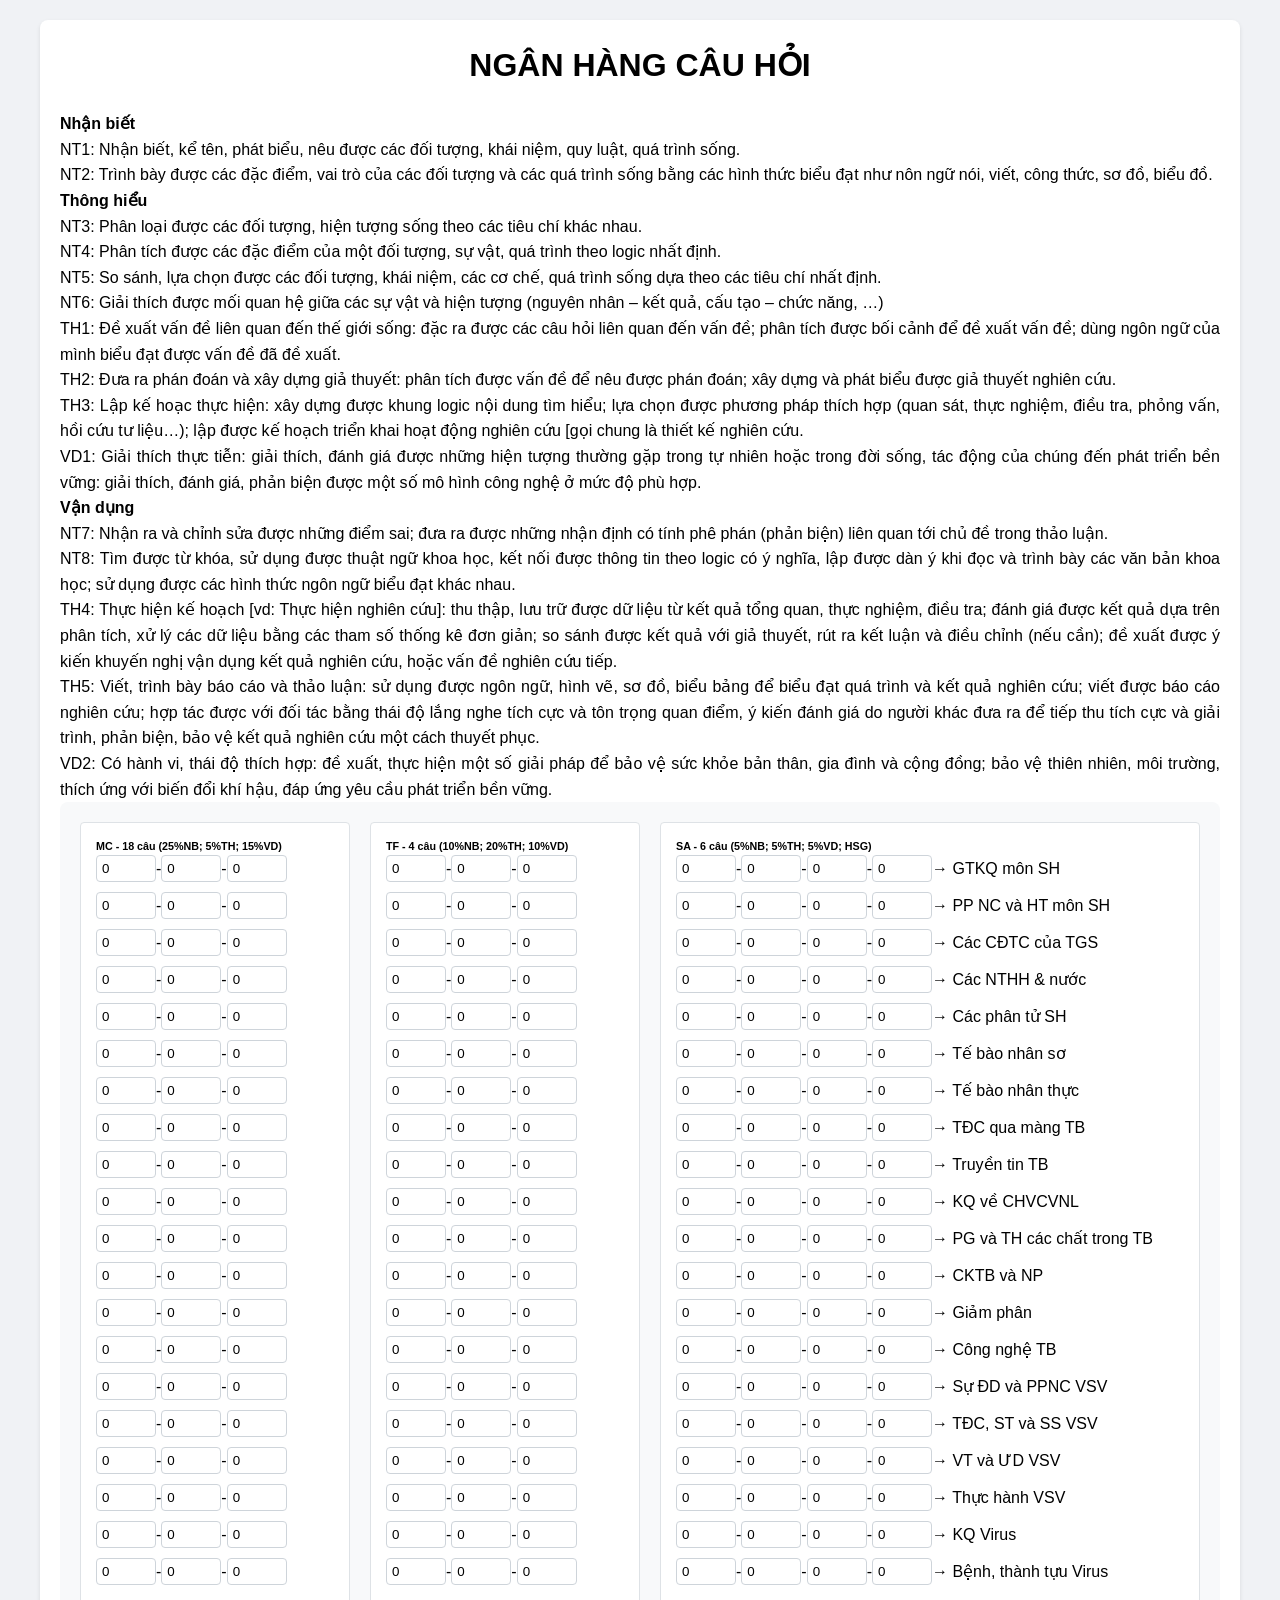
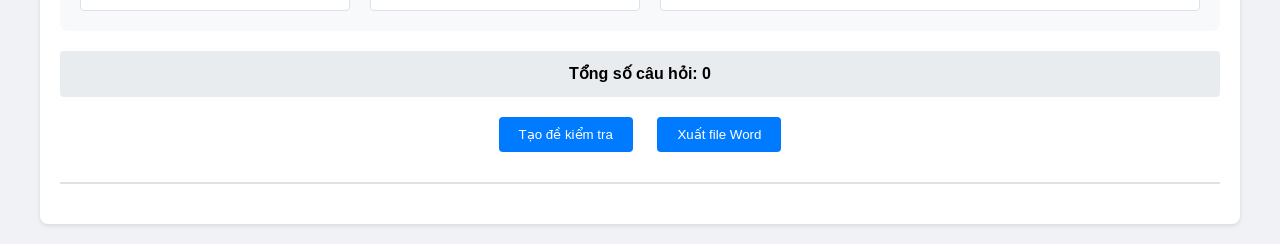
<file: NGÂN HÀNG CÂU HỎI.html>
<!DOCTYPE html>
<html lang="vi"><head>
<meta http-equiv="content-type" content="text/html; charset=UTF-8">
    
    <meta charset="UTF-8">
    <meta name="viewport" content="width=device-width, initial-scale=1.0">
    <title>NGÂN HÀNG CÂU HỎI</title>
    <link rel="stylesheet" href="NGÂN HÀNG CÂU HỎI_files/loccauhoi.css">
    <link rel="stylesheet" href="NGÂN HÀNG CÂU HỎI_files/katex.min.css">
    <script src="NGÂN HÀNG CÂU HỎI_files/katex.min.js"></script>
    <script src="NGÂN HÀNG CÂU HỎI_files/auto-render.min.js"></script>

    <script>
        // Hàm render LaTeX
        function renderMath(element) {
            renderMathInElement(element, {
                delimiters: [
                    { left: "$$", right: "$$", display: true },
                    { left: "$", right: "$", display: false }
                ],
                throwOnError: false
            });
        }

        // Theo dõi thay đổi DOM
        const observer = new MutationObserver((mutations) => {
            mutations.forEach((mutation) => {
                mutation.addedNodes.forEach((node) => {
                    if (node.nodeType === 1) {
                        renderMath(node);
                    }
                });
            });
        });

        document.addEventListener('DOMContentLoaded', () => {
            observer.observe(document.body, {
                childList: true,
                subtree: true
            });

            // Render lần đầu
            renderMath(document.body);
        });
    </script>
</head>
<body>
    

    <!-- Nội dung trang chính -->
    <div id="mainContent">
        <div class="container">

            <!-- Nội dung phần ngân hàng câu hỏi -->
        </div>
    </div>
    <div class="container">
        <h1 style="text-align: center; margin-bottom: 20px;">NGÂN HÀNG CÂU HỎI</h1>
        <div style="text-align: justify">
            <b>Nhận biết</b> <br>
            NT1: Nhận biết, kể tên, phát biểu, nêu được các đối tượng, khái niệm, quy luật, quá trình sống.<br>
            NT2: Trình bày được các đặc điểm, vai trò của các đối tượng 
và các quá trình sống bằng các hình thức biểu đạt như nôn ngữ nói, viết,
 công thức, sơ đồ, biểu đồ.
        </div>
        <div style="text-align: justify">
            <b>Thông hiểu</b><br>
            NT3: Phân loại được các đối tượng, hiện tượng sống theo các tiêu chí khác nhau.<br>
            NT4: Phân tích được các đặc điểm của một đối tượng, sự vật, quá trình theo logic nhất định.<br>
            NT5: So sánh, lựa chọn được các đối tượng, khái niệm, các cơ chế, quá trình sống dựa theo các tiêu chí nhất định.<br>
            NT6: Giải thích được mối quan hệ giữa các sự vật và hiện tượng (nguyên nhân – kết quả, cấu tạo – chức năng, …)<br>
            TH1: Đề xuất vấn đề liên quan đến thế giới sống: đặc ra được
 các câu hỏi liên quan đến vấn đề; phân tích được bối cảnh để đề xuất 
vấn đề; dùng ngôn ngữ của mình biểu đạt được vấn đề đã đề xuất.<br>
            TH2: Đưa ra phán đoán và xây dựng giả thuyết: phân tích được
 vấn đề để nêu được phán đoán; xây dựng và phát biểu được giả thuyết 
nghiên cứu.<br>
            TH3: Lập kế hoạc thực hiện: xây dựng được khung logic nội 
dung tìm hiểu; lựa chọn được phương pháp thích hợp (quan sát, thực 
nghiệm, điều tra, phỏng vấn, hồi cứu tư liệu…); lập được kế hoạch triển 
khai hoạt động nghiên cứu [gọi chung là thiết kế nghiên cứu.<br>
            VD1: Giải thích thực tiễn: giải thích, đánh giá được những 
hiện tượng thường gặp trong tự nhiên hoặc trong đời sống, tác động của 
chúng đến phát triển bền vững: giải thích, đánh giá, phản  biện được một
 số mô hình công nghệ ở mức độ phù hợp.

        </div>
        <div style="text-align: justify">
            <b>Vận dụng</b><br>
            NT7: Nhận ra và chỉnh sửa được những điểm sai; đưa ra được 
những nhận định có tính phê phán (phản biện) liên quan tới chủ đề trong 
thảo luận.<br>
            NT8: Tìm được từ khóa, sử dụng được thuật ngữ khoa học, kết 
nối được thông tin theo logic có ý nghĩa, lập được dàn ý khi đọc và 
trình bày các văn bản khoa học; sử dụng được các hình thức ngôn ngữ biểu
 đạt khác nhau.<br>
            TH4: Thực hiện kế hoạch [vd: Thực hiện nghiên cứu]: thu 
thập, lưu trữ được dữ liệu từ kết quả tổng quan, thực nghiệm, điều tra; 
đánh giá được kết quả dựa trên phân tích, xử lý các dữ liệu bằng các 
tham số thống kê đơn giản; so sánh được kết quả với giả thuyết, rút ra 
kết luận và điều chỉnh (nếu cần); đề xuất được ý kiến khuyến nghị vận 
dụng kết quả nghiên cứu, hoặc vấn đề nghiên cứu tiếp.<br>
            TH5: Viết, trình bày báo cáo và thảo luận: sử dụng được ngôn
 ngữ, hình vẽ, sơ đồ, biểu bảng để biểu đạt quá trình và kết quả nghiên 
cứu; viết được báo cáo nghiên cứu; hợp tác được với đối tác bằng thái độ
 lắng nghe tích cực và tôn trọng quan điểm, ý kiến đánh giá do người 
khác đưa ra để tiếp thu tích cực và giải trình, phản biện, bảo vệ kết 
quả nghiên cứu một cách thuyết phục.<br>
            VD2: Có hành vi, thái độ thích hợp: đề xuất, thực hiện một 
số giải pháp để bảo vệ sức khỏe bản thân, gia đình và cộng đồng; bảo vệ 
thiên nhiên, môi trường, thích ứng với biến đổi khí hậu, đáp ứng yêu cầu
 phát triển bền vững.


        </div>

        <div class="controls">
            <div class="question-type">
                <h6>MC - 18 câu (25%NB; 5%TH; 15%VD)</h6>

                <div class="level-input">
                    <input type="number" id="mcMD-l1" min="0" max="400" value="0">-<input type="number" id="mcMD-l2" min="0" max="400" value="0">-<input type="number" id="mcMD-l3" min="0" max="400" value="0">

                </div>
                <div class="level-input">
                    <input type="number" id="mcPPNCHT-l1" min="0" max="400" value="0">-<input type="number" id="mcPPNCHT-l2" min="0" max="400" value="0">-<input type="number" id="mcPPNCHT-l3" min="0" max="400" value="0">

                </div>
                <div class="level-input">
                    <input type="number" id="mcCCDTCS-l1" min="0" max="400" value="0">-<input type="number" id="mcCCDTCS-l2" min="0" max="400" value="0">-<input type="number" id="mcCCDTCS-l3" min="0" max="400" value="0">

                </div>
                <div class="level-input">

                    <input type="number" id="mcCNTHHVN-l1" min="0" max="400" value="0">-<input type="number" id="mcCNTHHVN-l2" min="0" max="400" value="0">-<input type="number" id="mcCNTHHVN-l3" min="0" max="400" value="0">

                </div>

                <div class="level-input">

                    <input type="number" id="mcCDPTHC-l1" min="0" max="400" value="0">-<input type="number" id="mcCDPTHC-l2" min="0" max="400" value="0">-<input type="number" id="mcCDPTHC-l3" min="0" max="400" value="0">


                </div>
                <div class="level-input">

                    <input type="number" id="mcTBNS-l1" min="0" max="400" value="0">-<input type="number" id="mcTBNS-l2" min="0" max="400" value="0">-<input type="number" id="mcTBNS-l3" min="0" max="400" value="0">


                </div>
                <div class="level-input">

                    <input type="number" id="mcTBNT-l1" min="0" max="400" value="0">-<input type="number" id="mcTBNT-l2" min="0" max="400" value="0">-<input type="number" id="mcTBNT-l3" min="0" max="400" value="0">


                </div>
                <div class="level-input">

                    <input type="number" id="mcTDC-l1" min="0" max="400" value="0">-<input type="number" id="mcTDC-l2" min="0" max="400" value="0">-<input type="number" id="mcTDC-l3" min="0" max="400" value="0">


                </div>
                <div class="level-input">

                    <input type="number" id="mcTTTB-l1" min="0" max="400" value="0">-<input type="number" id="mcTTTB-l2" min="0" max="400" value="0">-<input type="number" id="mcTTTB-l3" min="0" max="400" value="0">


                </div>
                <div class="level-input">

                    <input type="number" id="mcKQCHVCVNL-l1" min="0" max="400" value="0">-<input type="number" id="mcKQCHVCVNL-l2" min="0" max="400" value="0">-<input type="number" id="mcKQCHVCVNL-l3" min="0" max="400" value="0">


                </div>
                <div class="level-input">

                    <input type="number" id="mcQTCHVCVNL-l1" min="0" max="400" value="0">-<input type="number" id="mcQTCHVCVNL-l2" min="0" max="400" value="0">-<input type="number" id="mcQTCHVCVNL-l3" min="0" max="400" value="0">


                </div>
                <div class="level-input">

                    <input type="number" id="mcCKTBVNP-l1" min="0" max="400" value="0">-<input type="number" id="mcCKTBVNP-l2" min="0" max="400" value="0">-<input type="number" id="mcCKTBVNP-l3" min="0" max="400" value="0">


                </div>
                <div class="level-input">

                    <input type="number" id="mcQTGP-l1" min="0" max="400" value="0">-<input type="number" id="mcQTGP-l2" min="0" max="400" value="0">-<input type="number" id="mcQTGP-l3" min="0" max="400" value="0">



                </div>
                <div class="level-input">

                    <input type="number" id="mcCNTB-l1" min="0" max="400" value="0">-<input type="number" id="mcCNTB-l2" min="0" max="400" value="0">-<input type="number" id="mcCNTB-l3" min="0" max="400" value="0">


                </div>
                <div class="level-input">

                    <input type="number" id="mcDDPPNCVSV-l1" min="0" max="400" value="0">-<input type="number" id="mcDDPPNCVSV-l2" min="0" max="400" value="0">-<input type="number" id="mcDDPPNCVSV-l3" min="0" max="400" value="0">


                </div>
                <div class="level-input">

                    <input type="number" id="mcSTSSVSV-l1" min="0" max="400" value="0">-<input type="number" id="mcSTSSVSV-l2" min="0" max="400" value="0">-<input type="number" id="mcSTSSVSV-l3" min="0" max="400" value="0">


                </div>
                <div class="level-input">

                    <input type="number" id="mcVTUDVSV-l1" min="0" max="400" value="0">-<input type="number" id="mcVTUDVSV-l2" min="0" max="400" value="0">-<input type="number" id="mcVTUDVSV-l3" min="0" max="400" value="0">

                </div>
                <div class="level-input">

                    <input type="number" id="mcTHVSV-l1" min="0" max="400" value="0">-<input type="number" id="mcTHVSV-l2" min="0" max="400" value="0">-<input type="number" id="mcTHVSV-l3" min="0" max="400" value="0">

                </div>
                <div class="level-input">

                    <input type="number" id="mcKQVR-l1" min="0" max="400" value="0">-<input type="number" id="mcKQVR-l2" min="0" max="400" value="0">-<input type="number" id="mcKQVR-l3" min="0" max="400" value="0">

                </div>
                <div class="level-input">

                    <input type="number" id="mcVR-l1" min="0" max="400" value="0">-<input type="number" id="mcVR-l2" min="0" max="400" value="0">-<input type="number" id="mcVR-l3" min="0" max="400" value="0">

                </div>
            </div>


            <div class="question-type">
                <h6>TF - 4 câu (10%NB; 20%TH; 10%VD)</h6>

                <div class="level-input">

                    <input type="number" id="tfMD-l1" min="0" max="400" value="0">-<input type="number" id="tfMD-l2" min="0" max="400" value="0">-<input type="number" id="tfMD-l3" min="0" max="400" value="0">


                </div>
                <div class="level-input">

                    <input type="number" id="tfPPNCHT-l1" min="0" max="400" value="0">-<input type="number" id="tfPPNCHT-l2" min="0" max="400" value="0">-<input type="number" id="tfPPNCHT-l3" min="0" max="400" value="0">


                </div>
                <div class="level-input">

                    <input type="number" id="tfCCDTCS-l1" min="0" max="400" value="0">-<input type="number" id="tfCCDTCS-l2" min="0" max="400" value="0">-<input type="number" id="tfCCDTCS-l3" min="0" max="400" value="0">


                </div>
                <div class="level-input">
                    <input type="number" id="tfCNTHHVN-l1" min="0" max="400" value="0">-<input type="number" id="tfCNTHHVN-l2" min="0" max="400" value="0">-<input type="number" id="tfCNTHHVN-l3" min="0" max="400" value="0">


                </div>
                <div class="level-input">
                    <input type="number" id="tfCDPTHC-l1" min="0" max="400" value="0">-<input type="number" id="tfCDPTHC-l2" min="0" max="400" value="0">-<input type="number" id="tfCDPTHC-l3" min="0" max="400" value="0">


                </div>
                <div class="level-input">
                    <input type="number" id="tfTBNS-l1" min="0" max="400" value="0">-<input type="number" id="tfTBNS-l2" min="0" max="400" value="0">-<input type="number" id="tfTBNS-l3" min="0" max="400" value="0">


                </div>
                <div class="level-input">
                    <input type="number" id="tfTBNT-l1" min="0" max="400" value="0">-<input type="number" id="tfTBNT-l2" min="0" max="400" value="0">-<input type="number" id="tfTBNT-l3" min="0" max="400" value="0">


                </div>
                <div class="level-input">
                    <input type="number" id="tfTDC-l1" min="0" max="400" value="0">-<input type="number" id="tfTDC-l2" min="0" max="400" value="0">-<input type="number" id="tfTDC-l3" min="0" max="400" value="0">


                </div>
                <div class="level-input">
                    <input type="number" id="tfTTTB-l1" min="0" max="400" value="0">-<input type="number" id="tfTTTB-l2" min="0" max="400" value="0">-<input type="number" id="tfTTTB-l3" min="0" max="400" value="0">


                </div>
                <div class="level-input">
                    <input type="number" id="tfKQCHVCVNL-l1" min="0" max="400" value="0">-<input type="number" id="tfKQCHVCVNL-l2" min="0" max="400" value="0">-<input type="number" id="tfKQCHVCVNL-l3" min="0" max="400" value="0">


                </div>
                <div class="level-input">
                    <input type="number" id="tfQTCHVCVNL-l1" min="0" max="400" value="0">-<input type="number" id="tfQTCHVCVNL-l2" min="0" max="400" value="0">-<input type="number" id="tfQTCHVCVNL-l3" min="0" max="400" value="0">


                </div>
                <div class="level-input">
                    <input type="number" id="tfCKTBVNP-l1" min="0" max="400" value="0">-<input type="number" id="tfCKTBVNP-l2" min="0" max="400" value="0">-<input type="number" id="tfCKTBVNP-l3" min="0" max="400" value="0">


                </div>
                <div class="level-input">
                    <input type="number" id="tfQTGP-l1" min="0" max="400" value="0">-<input type="number" id="tfQTGP-l2" min="0" max="400" value="0">-<input type="number" id="tfQTGP-l3" min="0" max="400" value="0">


                </div>
                <div class="level-input">
                    <input type="number" id="tfCNTB-l1" min="0" max="400" value="0">-<input type="number" id="tfCNTB-l2" min="0" max="400" value="0">-<input type="number" id="tfCNTB-l3" min="0" max="400" value="0">


                </div>
                <div class="level-input">
                    <input type="number" id="tfDDPPNCVSV-l1" min="0" max="400" value="0">-<input type="number" id="tfDDPPNCVSV-l2" min="0" max="400" value="0">-<input type="number" id="tfDDPPNCVSV-l3" min="0" max="400" value="0">


                </div>
                <div class="level-input">
                    <input type="number" id="tfSTSSVSV-l1" min="0" max="400" value="0">-<input type="number" id="tfSTSSVSV-l2" min="0" max="400" value="0">-<input type="number" id="tfSTSSVSV-l3" min="0" max="400" value="0">


                </div>
                <div class="level-input">
                    <input type="number" id="tfVTUDVSV-l1" min="0" max="400" value="0">-<input type="number" id="tfVTUDVSV-l2" min="0" max="400" value="0">-<input type="number" id="tfVTUDVSV-l3" min="0" max="400" value="0">


                </div>
                <div class="level-input">
                    <input type="number" id="tfTHVSV-l1" min="0" max="400" value="0">-<input type="number" id="tfTHVSV-l2" min="0" max="400" value="0">-<input type="number" id="tfTHVSV-l3" min="0" max="400" value="0">


                </div>
                <div class="level-input">
                    <input type="number" id="tfKQVR-l1" min="0" max="400" value="0">-<input type="number" id="tfKQVR-l2" min="0" max="400" value="0">-<input type="number" id="tfKQVR-l3" min="0" max="400" value="0">


                </div>
                <div class="level-input">
                    <input type="number" id="tfVR-l1" min="0" max="400" value="0">-<input type="number" id="tfVR-l2" min="0" max="400" value="0">-<input type="number" id="tfVR-l3" min="0" max="400" value="0">


                </div>

            </div>

            <div class="question-type">
                <h6>SA - 6 câu (5%NB; 5%TH; 5%VD; HSG)</h6>

                <div class="level-input">
                    <input type="number" id="saMD-l1" min="0" max="400" value="0">-<input type="number" id="saMD-l2" min="0" max="400" value="0">-<input type="number" id="saMD-l3" min="0" max="400" value="0">-<input type="number" id="saMD-l4" min="0" max="400" value="0"> → GTKQ môn SH


                </div>
                <div class="level-input">
                    <input type="number" id="saPPNCHT-l1" min="0" max="400" value="0">-<input type="number" id="saPPNCHT-l2" min="0" max="400" value="0">-<input type="number" id="saPPNCHT-l3" min="0" max="400" value="0">-<input type="number" id="saPPNCHT-l4" min="0" max="400" value="0"> → PP NC và HT môn SH


                </div>
                <div class="level-input">
                    <input type="number" id="saCCDTCS-l1" min="0" max="400" value="0">-<input type="number" id="saCCDTCS-l2" min="0" max="400" value="0">-<input type="number" id="saCCDTCS-l3" min="0" max="400" value="0">-<input type="number" id="saCCDTCS-l4" min="0" max="400" value="0"> → Các CĐTC của TGS


                </div>
                <div class="level-input">
                    <input type="number" id="saCNTHHVN-l1" min="0" max="400" value="0">-<input type="number" id="saCNTHHVN-l2" min="0" max="400" value="0">-<input type="number" id="saCNTHHVN-l3" min="0" max="400" value="0">-<input type="number" id="saCNTHHVN-l4" min="0" max="400" value="0"> → Các NTHH &amp; nước


                </div>
                <div class="level-input">
                    <input type="number" id="saCDPTHC-l1" min="0" max="400" value="0">-<input type="number" id="saCDPTHC-l2" min="0" max="400" value="0">-<input type="number" id="saCDPTHC-l3" min="0" max="400" value="0">-<input type="number" id="saCDPTHC-l4" min="0" max="400" value="0"> → Các phân tử SH


                </div>
                <div class="level-input">
                    <input type="number" id="saTBNS-l1" min="0" max="400" value="0">-<input type="number" id="saTBNS-l2" min="0" max="400" value="0">-<input type="number" id="saTBNS-l3" min="0" max="400" value="0">-<input type="number" id="saTBNS-l4" min="0" max="400" value="0"> → Tế bào nhân sơ


                </div>
                <div class="level-input">
                    <input type="number" id="saTBNT-l1" min="0" max="400" value="0">-<input type="number" id="saTBNT-l2" min="0" max="400" value="0">-<input type="number" id="saTBNT-l3" min="0" max="400" value="0">-<input type="number" id="saTBNT-l4" min="0" max="400" value="0"> → Tế bào nhân thực


                </div>
                <div class="level-input">
                    <input type="number" id="saTDC-l1" min="0" max="400" value="0">-<input type="number" id="saTDC-l2" min="0" max="400" value="0">-<input type="number" id="saTDC-l3" min="0" max="400" value="0">-<input type="number" id="saTDC-l4" min="0" max="400" value="0"> → TĐC qua màng TB


                </div>
                <div style="text-align:justify" class="level-input">
                    <input type="number" id="saTTTB-l1" min="0" max="400" value="0">-<input type="number" id="saTTTB-l2" min="0" max="400" value="0">-<input type="number" id="saTTTB-l3" min="0" max="400" value="0">-<input type="number" id="saTTTB-l4" min="0" max="400" value="0"> → Truyền tin TB


                </div>
                <div style="text-align:justify" class="level-input">
                    <input type="number" id="saKQCHVCVNL-l1" min="0" max="400" value="0">-<input type="number" id="saKQCHVCVNL-l2" min="0" max="400" value="0">-<input type="number" id="saKQCHVCVNL-l3" min="0" max="400" value="0">-<input type="number" id="saKQCHVCVNL-l4" min="0" max="400" value="0"> → KQ về CHVCVNL


                </div>
                <div style="text-align:justify" class="level-input">
                    <input type="number" id="saQTCHVCVNL-l1" min="0" max="400" value="0">-<input type="number" id="saQTCHVCVNL-l2" min="0" max="400" value="0">-<input type="number" id="saQTCHVCVNL-l3" min="0" max="400" value="0">-<input type="number" id="saQTCHVCVNL-l4" min="0" max="400" value="0"> → PG và TH các chất trong TB


                </div>
                <div style="text-align:justify" class="level-input">
                    <input type="number" id="saCKTBVNP-l1" min="0" max="400" value="0">-<input type="number" id="saCKTBVNP-l2" min="0" max="400" value="0">-<input type="number" id="saCKTBVNP-l3" min="0" max="400" value="0">-<input type="number" id="saCKTBVNP-l4" min="0" max="400" value="0"> → CKTB và NP


                </div>
                <div style="text-align:justify" class="level-input">
                    <input type="number" id="saQTGP-l1" min="0" max="400" value="0">-<input type="number" id="saQTGP-l2" min="0" max="400" value="0">-<input type="number" id="saQTGP-l3" min="0" max="400" value="0">-<input type="number" id="saQTGP-l4" min="0" max="400" value="0"> → Giảm phân


                </div>
                <div style="text-align:justify" class="level-input">
                    <input type="number" id="saCNTB-l1" min="0" max="400" value="0">-<input type="number" id="saCNTB-l2" min="0" max="400" value="0">-<input type="number" id="saCNTB-l3" min="0" max="400" value="0">-<input type="number" id="saCNTB-l4" min="0" max="400" value="0"> → Công nghệ TB


                </div>
                <div style="text-align:justify" class="level-input">
                    <input type="number" id="saDDPPNCVSV-l1" min="0" max="400" value="0">-<input type="number" id="saDDPPNCVSV-l2" min="0" max="400" value="0">-<input type="number" id="saDDPPNCVSV-l3" min="0" max="400" value="0">-<input type="number" id="saDDPPNCVSV-l4" min="0" max="400" value="0"> → Sự ĐD và PPNC VSV


                </div>
                <div style="text-align:justify" class="level-input">
                    <input type="number" id="saSTSSVSV-l1" min="0" max="400" value="0">-<input type="number" id="saSTSSVSV-l2" min="0" max="400" value="0">-<input type="number" id="saSTSSVSV-l3" min="0" max="400" value="0">-<input type="number" id="saSTSSVSV-l4" min="0" max="400" value="0"> → TĐC, ST và SS VSV


                </div>
                <div style="text-align:justify" class="level-input">
                    <input type="number" id="saVTUDVSV-l1" min="0" max="400" value="0">-<input type="number" id="saVTUDVSV-l2" min="0" max="400" value="0">-<input type="number" id="saVTUDVSV-l3" min="0" max="400" value="0">-<input type="number" id="saVTUDVSV-l4" min="0" max="400" value="0"> → VT và ƯD VSV


                </div>
                <div style="text-align:justify" class="level-input">
                    <input type="number" id="saTHVSV-l1" min="0" max="400" value="0">-<input type="number" id="saTHVSV-l2" min="0" max="400" value="0">-<input type="number" id="saTHVSV-l3" min="0" max="400" value="0">-<input type="number" id="saTHVSV-l4" min="0" max="400" value="0"> → Thực hành VSV


                </div>
                <div style="text-align:justify" class="level-input">
                    <input type="number" id="saKQVR-l1" min="0" max="400" value="0">-<input type="number" id="saKQVR-l2" min="0" max="400" value="0">-<input type="number" id="saKQVR-l3" min="0" max="400" value="0">-<input type="number" id="saKQVR-l4" min="0" max="400" value="0"> → KQ Virus


                </div>
                <div style="text-align:justify" class="level-input">
                    <input type="number" id="saVR-l1" min="0" max="400" value="0">-<input type="number" id="saVR-l2" min="0" max="400" value="0">-<input type="number" id="saVR-l3" min="0" max="400" value="0">-<input type="number" id="saVR-l4" min="0" max="400" value="0"> → Bệnh, thành tựu Virus


                </div>

            </div>

        </div>

        <div class="total">Tổng số câu hỏi: <span id="total-questions">0</span></div>

        <div class="error" id="error-message"></div>

        <div class="buttons">
            <button onclick="generateExam()">Tạo đề kiểm tra</button>
            <button onclick="exportToWord()">Xuất file Word</button>
        </div>

        <div class="exam" id="exam-content"></div>
        <div class="answers" id="answers-content"></div>
    </div>

    <script src="NGÂN HÀNG CÂU HỎI_files/nganhangdesinh10.js"></script>
   



</body></html>
</file>
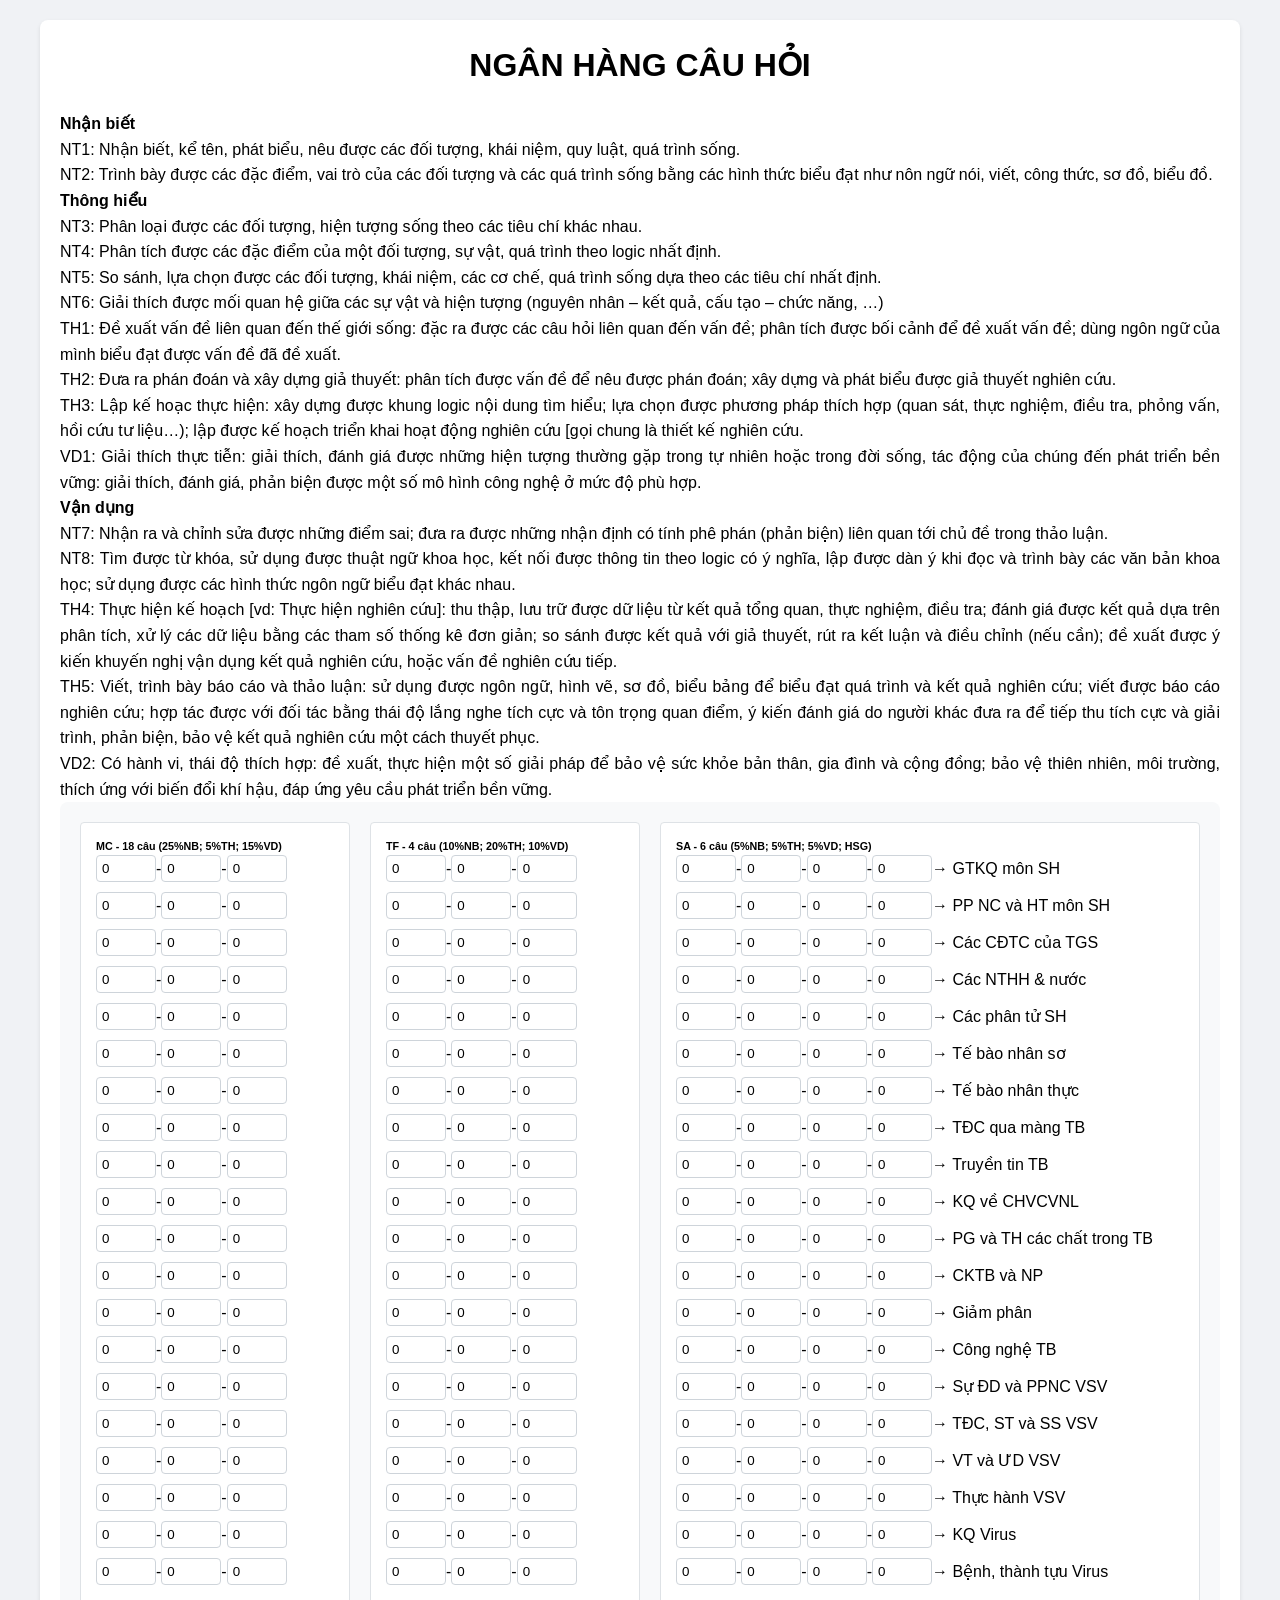
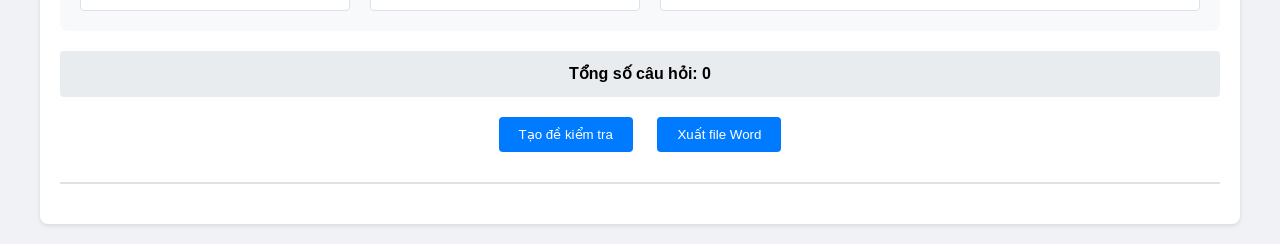
<file: questionbank.html>
<!DOCTYPE html>
<html lang="vi"><head>
<meta http-equiv="content-type" content="text/html; charset=UTF-8">
    
    <meta charset="UTF-8">
    <meta name="viewport" content="width=device-width, initial-scale=1.0">
    <title>NGÂN HÀNG CÂU HỎI</title>
    <link rel="stylesheet" href="NGÂN HÀNG CÂU HỎI_files/loccauhoi.css">
    <link rel="stylesheet" href="NGÂN HÀNG CÂU HỎI_files/katex.min.css">
    <script src="NGÂN HÀNG CÂU HỎI_files/katex.min.js"></script>
    <script src="NGÂN HÀNG CÂU HỎI_files/auto-render.min.js"></script>

    <script>
        // Hàm render LaTeX
        function renderMath(element) {
            renderMathInElement(element, {
                delimiters: [
                    { left: "$$", right: "$$", display: true },
                    { left: "$", right: "$", display: false }
                ],
                throwOnError: false
            });
        }

        // Theo dõi thay đổi DOM
        const observer = new MutationObserver((mutations) => {
            mutations.forEach((mutation) => {
                mutation.addedNodes.forEach((node) => {
                    if (node.nodeType === 1) {
                        renderMath(node);
                    }
                });
            });
        });

        document.addEventListener('DOMContentLoaded', () => {
            observer.observe(document.body, {
                childList: true,
                subtree: true
            });

            // Render lần đầu
            renderMath(document.body);
        });
    </script>
</head>
<body>
    

    <!-- Nội dung trang chính -->
    <div id="mainContent">
        <div class="container">

            <!-- Nội dung phần ngân hàng câu hỏi -->
        </div>
    </div>
    <div class="container">
        <h1 style="text-align: center; margin-bottom: 20px;">NGÂN HÀNG CÂU HỎI</h1>
        <div style="text-align: justify">
            <b>Nhận biết</b> <br>
            NT1: Nhận biết, kể tên, phát biểu, nêu được các đối tượng, khái niệm, quy luật, quá trình sống.<br>
            NT2: Trình bày được các đặc điểm, vai trò của các đối tượng 
và các quá trình sống bằng các hình thức biểu đạt như nôn ngữ nói, viết,
 công thức, sơ đồ, biểu đồ.
        </div>
        <div style="text-align: justify">
            <b>Thông hiểu</b><br>
            NT3: Phân loại được các đối tượng, hiện tượng sống theo các tiêu chí khác nhau.<br>
            NT4: Phân tích được các đặc điểm của một đối tượng, sự vật, quá trình theo logic nhất định.<br>
            NT5: So sánh, lựa chọn được các đối tượng, khái niệm, các cơ chế, quá trình sống dựa theo các tiêu chí nhất định.<br>
            NT6: Giải thích được mối quan hệ giữa các sự vật và hiện tượng (nguyên nhân – kết quả, cấu tạo – chức năng, …)<br>
            TH1: Đề xuất vấn đề liên quan đến thế giới sống: đặc ra được
 các câu hỏi liên quan đến vấn đề; phân tích được bối cảnh để đề xuất 
vấn đề; dùng ngôn ngữ của mình biểu đạt được vấn đề đã đề xuất.<br>
            TH2: Đưa ra phán đoán và xây dựng giả thuyết: phân tích được
 vấn đề để nêu được phán đoán; xây dựng và phát biểu được giả thuyết 
nghiên cứu.<br>
            TH3: Lập kế hoạc thực hiện: xây dựng được khung logic nội 
dung tìm hiểu; lựa chọn được phương pháp thích hợp (quan sát, thực 
nghiệm, điều tra, phỏng vấn, hồi cứu tư liệu…); lập được kế hoạch triển 
khai hoạt động nghiên cứu [gọi chung là thiết kế nghiên cứu.<br>
            VD1: Giải thích thực tiễn: giải thích, đánh giá được những 
hiện tượng thường gặp trong tự nhiên hoặc trong đời sống, tác động của 
chúng đến phát triển bền vững: giải thích, đánh giá, phản  biện được một
 số mô hình công nghệ ở mức độ phù hợp.

        </div>
        <div style="text-align: justify">
            <b>Vận dụng</b><br>
            NT7: Nhận ra và chỉnh sửa được những điểm sai; đưa ra được 
những nhận định có tính phê phán (phản biện) liên quan tới chủ đề trong 
thảo luận.<br>
            NT8: Tìm được từ khóa, sử dụng được thuật ngữ khoa học, kết 
nối được thông tin theo logic có ý nghĩa, lập được dàn ý khi đọc và 
trình bày các văn bản khoa học; sử dụng được các hình thức ngôn ngữ biểu
 đạt khác nhau.<br>
            TH4: Thực hiện kế hoạch [vd: Thực hiện nghiên cứu]: thu 
thập, lưu trữ được dữ liệu từ kết quả tổng quan, thực nghiệm, điều tra; 
đánh giá được kết quả dựa trên phân tích, xử lý các dữ liệu bằng các 
tham số thống kê đơn giản; so sánh được kết quả với giả thuyết, rút ra 
kết luận và điều chỉnh (nếu cần); đề xuất được ý kiến khuyến nghị vận 
dụng kết quả nghiên cứu, hoặc vấn đề nghiên cứu tiếp.<br>
            TH5: Viết, trình bày báo cáo và thảo luận: sử dụng được ngôn
 ngữ, hình vẽ, sơ đồ, biểu bảng để biểu đạt quá trình và kết quả nghiên 
cứu; viết được báo cáo nghiên cứu; hợp tác được với đối tác bằng thái độ
 lắng nghe tích cực và tôn trọng quan điểm, ý kiến đánh giá do người 
khác đưa ra để tiếp thu tích cực và giải trình, phản biện, bảo vệ kết 
quả nghiên cứu một cách thuyết phục.<br>
            VD2: Có hành vi, thái độ thích hợp: đề xuất, thực hiện một 
số giải pháp để bảo vệ sức khỏe bản thân, gia đình và cộng đồng; bảo vệ 
thiên nhiên, môi trường, thích ứng với biến đổi khí hậu, đáp ứng yêu cầu
 phát triển bền vững.


        </div>

        <div class="controls">
            <div class="question-type">
                <h6>MC - 18 câu (25%NB; 5%TH; 15%VD)</h6>

                <div class="level-input">
                    <input type="number" id="mcMD-l1" min="0" max="400" value="0">-<input type="number" id="mcMD-l2" min="0" max="400" value="0">-<input type="number" id="mcMD-l3" min="0" max="400" value="0">

                </div>
                <div class="level-input">
                    <input type="number" id="mcPPNCHT-l1" min="0" max="400" value="0">-<input type="number" id="mcPPNCHT-l2" min="0" max="400" value="0">-<input type="number" id="mcPPNCHT-l3" min="0" max="400" value="0">

                </div>
                <div class="level-input">
                    <input type="number" id="mcCCDTCS-l1" min="0" max="400" value="0">-<input type="number" id="mcCCDTCS-l2" min="0" max="400" value="0">-<input type="number" id="mcCCDTCS-l3" min="0" max="400" value="0">

                </div>
                <div class="level-input">

                    <input type="number" id="mcCNTHHVN-l1" min="0" max="400" value="0">-<input type="number" id="mcCNTHHVN-l2" min="0" max="400" value="0">-<input type="number" id="mcCNTHHVN-l3" min="0" max="400" value="0">

                </div>

                <div class="level-input">

                    <input type="number" id="mcCDPTHC-l1" min="0" max="400" value="0">-<input type="number" id="mcCDPTHC-l2" min="0" max="400" value="0">-<input type="number" id="mcCDPTHC-l3" min="0" max="400" value="0">


                </div>
                <div class="level-input">

                    <input type="number" id="mcTBNS-l1" min="0" max="400" value="0">-<input type="number" id="mcTBNS-l2" min="0" max="400" value="0">-<input type="number" id="mcTBNS-l3" min="0" max="400" value="0">


                </div>
                <div class="level-input">

                    <input type="number" id="mcTBNT-l1" min="0" max="400" value="0">-<input type="number" id="mcTBNT-l2" min="0" max="400" value="0">-<input type="number" id="mcTBNT-l3" min="0" max="400" value="0">


                </div>
                <div class="level-input">

                    <input type="number" id="mcTDC-l1" min="0" max="400" value="0">-<input type="number" id="mcTDC-l2" min="0" max="400" value="0">-<input type="number" id="mcTDC-l3" min="0" max="400" value="0">


                </div>
                <div class="level-input">

                    <input type="number" id="mcTTTB-l1" min="0" max="400" value="0">-<input type="number" id="mcTTTB-l2" min="0" max="400" value="0">-<input type="number" id="mcTTTB-l3" min="0" max="400" value="0">


                </div>
                <div class="level-input">

                    <input type="number" id="mcKQCHVCVNL-l1" min="0" max="400" value="0">-<input type="number" id="mcKQCHVCVNL-l2" min="0" max="400" value="0">-<input type="number" id="mcKQCHVCVNL-l3" min="0" max="400" value="0">


                </div>
                <div class="level-input">

                    <input type="number" id="mcQTCHVCVNL-l1" min="0" max="400" value="0">-<input type="number" id="mcQTCHVCVNL-l2" min="0" max="400" value="0">-<input type="number" id="mcQTCHVCVNL-l3" min="0" max="400" value="0">


                </div>
                <div class="level-input">

                    <input type="number" id="mcCKTBVNP-l1" min="0" max="400" value="0">-<input type="number" id="mcCKTBVNP-l2" min="0" max="400" value="0">-<input type="number" id="mcCKTBVNP-l3" min="0" max="400" value="0">


                </div>
                <div class="level-input">

                    <input type="number" id="mcQTGP-l1" min="0" max="400" value="0">-<input type="number" id="mcQTGP-l2" min="0" max="400" value="0">-<input type="number" id="mcQTGP-l3" min="0" max="400" value="0">



                </div>
                <div class="level-input">

                    <input type="number" id="mcCNTB-l1" min="0" max="400" value="0">-<input type="number" id="mcCNTB-l2" min="0" max="400" value="0">-<input type="number" id="mcCNTB-l3" min="0" max="400" value="0">


                </div>
                <div class="level-input">

                    <input type="number" id="mcDDPPNCVSV-l1" min="0" max="400" value="0">-<input type="number" id="mcDDPPNCVSV-l2" min="0" max="400" value="0">-<input type="number" id="mcDDPPNCVSV-l3" min="0" max="400" value="0">


                </div>
                <div class="level-input">

                    <input type="number" id="mcSTSSVSV-l1" min="0" max="400" value="0">-<input type="number" id="mcSTSSVSV-l2" min="0" max="400" value="0">-<input type="number" id="mcSTSSVSV-l3" min="0" max="400" value="0">


                </div>
                <div class="level-input">

                    <input type="number" id="mcVTUDVSV-l1" min="0" max="400" value="0">-<input type="number" id="mcVTUDVSV-l2" min="0" max="400" value="0">-<input type="number" id="mcVTUDVSV-l3" min="0" max="400" value="0">

                </div>
                <div class="level-input">

                    <input type="number" id="mcTHVSV-l1" min="0" max="400" value="0">-<input type="number" id="mcTHVSV-l2" min="0" max="400" value="0">-<input type="number" id="mcTHVSV-l3" min="0" max="400" value="0">

                </div>
                <div class="level-input">

                    <input type="number" id="mcKQVR-l1" min="0" max="400" value="0">-<input type="number" id="mcKQVR-l2" min="0" max="400" value="0">-<input type="number" id="mcKQVR-l3" min="0" max="400" value="0">

                </div>
                <div class="level-input">

                    <input type="number" id="mcVR-l1" min="0" max="400" value="0">-<input type="number" id="mcVR-l2" min="0" max="400" value="0">-<input type="number" id="mcVR-l3" min="0" max="400" value="0">

                </div>
            </div>


            <div class="question-type">
                <h6>TF - 4 câu (10%NB; 20%TH; 10%VD)</h6>

                <div class="level-input">

                    <input type="number" id="tfMD-l1" min="0" max="400" value="0">-<input type="number" id="tfMD-l2" min="0" max="400" value="0">-<input type="number" id="tfMD-l3" min="0" max="400" value="0">


                </div>
                <div class="level-input">

                    <input type="number" id="tfPPNCHT-l1" min="0" max="400" value="0">-<input type="number" id="tfPPNCHT-l2" min="0" max="400" value="0">-<input type="number" id="tfPPNCHT-l3" min="0" max="400" value="0">


                </div>
                <div class="level-input">

                    <input type="number" id="tfCCDTCS-l1" min="0" max="400" value="0">-<input type="number" id="tfCCDTCS-l2" min="0" max="400" value="0">-<input type="number" id="tfCCDTCS-l3" min="0" max="400" value="0">


                </div>
                <div class="level-input">
                    <input type="number" id="tfCNTHHVN-l1" min="0" max="400" value="0">-<input type="number" id="tfCNTHHVN-l2" min="0" max="400" value="0">-<input type="number" id="tfCNTHHVN-l3" min="0" max="400" value="0">


                </div>
                <div class="level-input">
                    <input type="number" id="tfCDPTHC-l1" min="0" max="400" value="0">-<input type="number" id="tfCDPTHC-l2" min="0" max="400" value="0">-<input type="number" id="tfCDPTHC-l3" min="0" max="400" value="0">


                </div>
                <div class="level-input">
                    <input type="number" id="tfTBNS-l1" min="0" max="400" value="0">-<input type="number" id="tfTBNS-l2" min="0" max="400" value="0">-<input type="number" id="tfTBNS-l3" min="0" max="400" value="0">


                </div>
                <div class="level-input">
                    <input type="number" id="tfTBNT-l1" min="0" max="400" value="0">-<input type="number" id="tfTBNT-l2" min="0" max="400" value="0">-<input type="number" id="tfTBNT-l3" min="0" max="400" value="0">


                </div>
                <div class="level-input">
                    <input type="number" id="tfTDC-l1" min="0" max="400" value="0">-<input type="number" id="tfTDC-l2" min="0" max="400" value="0">-<input type="number" id="tfTDC-l3" min="0" max="400" value="0">


                </div>
                <div class="level-input">
                    <input type="number" id="tfTTTB-l1" min="0" max="400" value="0">-<input type="number" id="tfTTTB-l2" min="0" max="400" value="0">-<input type="number" id="tfTTTB-l3" min="0" max="400" value="0">


                </div>
                <div class="level-input">
                    <input type="number" id="tfKQCHVCVNL-l1" min="0" max="400" value="0">-<input type="number" id="tfKQCHVCVNL-l2" min="0" max="400" value="0">-<input type="number" id="tfKQCHVCVNL-l3" min="0" max="400" value="0">


                </div>
                <div class="level-input">
                    <input type="number" id="tfQTCHVCVNL-l1" min="0" max="400" value="0">-<input type="number" id="tfQTCHVCVNL-l2" min="0" max="400" value="0">-<input type="number" id="tfQTCHVCVNL-l3" min="0" max="400" value="0">


                </div>
                <div class="level-input">
                    <input type="number" id="tfCKTBVNP-l1" min="0" max="400" value="0">-<input type="number" id="tfCKTBVNP-l2" min="0" max="400" value="0">-<input type="number" id="tfCKTBVNP-l3" min="0" max="400" value="0">


                </div>
                <div class="level-input">
                    <input type="number" id="tfQTGP-l1" min="0" max="400" value="0">-<input type="number" id="tfQTGP-l2" min="0" max="400" value="0">-<input type="number" id="tfQTGP-l3" min="0" max="400" value="0">


                </div>
                <div class="level-input">
                    <input type="number" id="tfCNTB-l1" min="0" max="400" value="0">-<input type="number" id="tfCNTB-l2" min="0" max="400" value="0">-<input type="number" id="tfCNTB-l3" min="0" max="400" value="0">


                </div>
                <div class="level-input">
                    <input type="number" id="tfDDPPNCVSV-l1" min="0" max="400" value="0">-<input type="number" id="tfDDPPNCVSV-l2" min="0" max="400" value="0">-<input type="number" id="tfDDPPNCVSV-l3" min="0" max="400" value="0">


                </div>
                <div class="level-input">
                    <input type="number" id="tfSTSSVSV-l1" min="0" max="400" value="0">-<input type="number" id="tfSTSSVSV-l2" min="0" max="400" value="0">-<input type="number" id="tfSTSSVSV-l3" min="0" max="400" value="0">


                </div>
                <div class="level-input">
                    <input type="number" id="tfVTUDVSV-l1" min="0" max="400" value="0">-<input type="number" id="tfVTUDVSV-l2" min="0" max="400" value="0">-<input type="number" id="tfVTUDVSV-l3" min="0" max="400" value="0">


                </div>
                <div class="level-input">
                    <input type="number" id="tfTHVSV-l1" min="0" max="400" value="0">-<input type="number" id="tfTHVSV-l2" min="0" max="400" value="0">-<input type="number" id="tfTHVSV-l3" min="0" max="400" value="0">


                </div>
                <div class="level-input">
                    <input type="number" id="tfKQVR-l1" min="0" max="400" value="0">-<input type="number" id="tfKQVR-l2" min="0" max="400" value="0">-<input type="number" id="tfKQVR-l3" min="0" max="400" value="0">


                </div>
                <div class="level-input">
                    <input type="number" id="tfVR-l1" min="0" max="400" value="0">-<input type="number" id="tfVR-l2" min="0" max="400" value="0">-<input type="number" id="tfVR-l3" min="0" max="400" value="0">


                </div>

            </div>

            <div class="question-type">
                <h6>SA - 6 câu (5%NB; 5%TH; 5%VD; HSG)</h6>

                <div class="level-input">
                    <input type="number" id="saMD-l1" min="0" max="400" value="0">-<input type="number" id="saMD-l2" min="0" max="400" value="0">-<input type="number" id="saMD-l3" min="0" max="400" value="0">-<input type="number" id="saMD-l4" min="0" max="400" value="0"> → GTKQ môn SH


                </div>
                <div class="level-input">
                    <input type="number" id="saPPNCHT-l1" min="0" max="400" value="0">-<input type="number" id="saPPNCHT-l2" min="0" max="400" value="0">-<input type="number" id="saPPNCHT-l3" min="0" max="400" value="0">-<input type="number" id="saPPNCHT-l4" min="0" max="400" value="0"> → PP NC và HT môn SH


                </div>
                <div class="level-input">
                    <input type="number" id="saCCDTCS-l1" min="0" max="400" value="0">-<input type="number" id="saCCDTCS-l2" min="0" max="400" value="0">-<input type="number" id="saCCDTCS-l3" min="0" max="400" value="0">-<input type="number" id="saCCDTCS-l4" min="0" max="400" value="0"> → Các CĐTC của TGS


                </div>
                <div class="level-input">
                    <input type="number" id="saCNTHHVN-l1" min="0" max="400" value="0">-<input type="number" id="saCNTHHVN-l2" min="0" max="400" value="0">-<input type="number" id="saCNTHHVN-l3" min="0" max="400" value="0">-<input type="number" id="saCNTHHVN-l4" min="0" max="400" value="0"> → Các NTHH &amp; nước


                </div>
                <div class="level-input">
                    <input type="number" id="saCDPTHC-l1" min="0" max="400" value="0">-<input type="number" id="saCDPTHC-l2" min="0" max="400" value="0">-<input type="number" id="saCDPTHC-l3" min="0" max="400" value="0">-<input type="number" id="saCDPTHC-l4" min="0" max="400" value="0"> → Các phân tử SH


                </div>
                <div class="level-input">
                    <input type="number" id="saTBNS-l1" min="0" max="400" value="0">-<input type="number" id="saTBNS-l2" min="0" max="400" value="0">-<input type="number" id="saTBNS-l3" min="0" max="400" value="0">-<input type="number" id="saTBNS-l4" min="0" max="400" value="0"> → Tế bào nhân sơ


                </div>
                <div class="level-input">
                    <input type="number" id="saTBNT-l1" min="0" max="400" value="0">-<input type="number" id="saTBNT-l2" min="0" max="400" value="0">-<input type="number" id="saTBNT-l3" min="0" max="400" value="0">-<input type="number" id="saTBNT-l4" min="0" max="400" value="0"> → Tế bào nhân thực


                </div>
                <div class="level-input">
                    <input type="number" id="saTDC-l1" min="0" max="400" value="0">-<input type="number" id="saTDC-l2" min="0" max="400" value="0">-<input type="number" id="saTDC-l3" min="0" max="400" value="0">-<input type="number" id="saTDC-l4" min="0" max="400" value="0"> → TĐC qua màng TB


                </div>
                <div style="text-align:justify" class="level-input">
                    <input type="number" id="saTTTB-l1" min="0" max="400" value="0">-<input type="number" id="saTTTB-l2" min="0" max="400" value="0">-<input type="number" id="saTTTB-l3" min="0" max="400" value="0">-<input type="number" id="saTTTB-l4" min="0" max="400" value="0"> → Truyền tin TB


                </div>
                <div style="text-align:justify" class="level-input">
                    <input type="number" id="saKQCHVCVNL-l1" min="0" max="400" value="0">-<input type="number" id="saKQCHVCVNL-l2" min="0" max="400" value="0">-<input type="number" id="saKQCHVCVNL-l3" min="0" max="400" value="0">-<input type="number" id="saKQCHVCVNL-l4" min="0" max="400" value="0"> → KQ về CHVCVNL


                </div>
                <div style="text-align:justify" class="level-input">
                    <input type="number" id="saQTCHVCVNL-l1" min="0" max="400" value="0">-<input type="number" id="saQTCHVCVNL-l2" min="0" max="400" value="0">-<input type="number" id="saQTCHVCVNL-l3" min="0" max="400" value="0">-<input type="number" id="saQTCHVCVNL-l4" min="0" max="400" value="0"> → PG và TH các chất trong TB


                </div>
                <div style="text-align:justify" class="level-input">
                    <input type="number" id="saCKTBVNP-l1" min="0" max="400" value="0">-<input type="number" id="saCKTBVNP-l2" min="0" max="400" value="0">-<input type="number" id="saCKTBVNP-l3" min="0" max="400" value="0">-<input type="number" id="saCKTBVNP-l4" min="0" max="400" value="0"> → CKTB và NP


                </div>
                <div style="text-align:justify" class="level-input">
                    <input type="number" id="saQTGP-l1" min="0" max="400" value="0">-<input type="number" id="saQTGP-l2" min="0" max="400" value="0">-<input type="number" id="saQTGP-l3" min="0" max="400" value="0">-<input type="number" id="saQTGP-l4" min="0" max="400" value="0"> → Giảm phân


                </div>
                <div style="text-align:justify" class="level-input">
                    <input type="number" id="saCNTB-l1" min="0" max="400" value="0">-<input type="number" id="saCNTB-l2" min="0" max="400" value="0">-<input type="number" id="saCNTB-l3" min="0" max="400" value="0">-<input type="number" id="saCNTB-l4" min="0" max="400" value="0"> → Công nghệ TB


                </div>
                <div style="text-align:justify" class="level-input">
                    <input type="number" id="saDDPPNCVSV-l1" min="0" max="400" value="0">-<input type="number" id="saDDPPNCVSV-l2" min="0" max="400" value="0">-<input type="number" id="saDDPPNCVSV-l3" min="0" max="400" value="0">-<input type="number" id="saDDPPNCVSV-l4" min="0" max="400" value="0"> → Sự ĐD và PPNC VSV


                </div>
                <div style="text-align:justify" class="level-input">
                    <input type="number" id="saSTSSVSV-l1" min="0" max="400" value="0">-<input type="number" id="saSTSSVSV-l2" min="0" max="400" value="0">-<input type="number" id="saSTSSVSV-l3" min="0" max="400" value="0">-<input type="number" id="saSTSSVSV-l4" min="0" max="400" value="0"> → TĐC, ST và SS VSV


                </div>
                <div style="text-align:justify" class="level-input">
                    <input type="number" id="saVTUDVSV-l1" min="0" max="400" value="0">-<input type="number" id="saVTUDVSV-l2" min="0" max="400" value="0">-<input type="number" id="saVTUDVSV-l3" min="0" max="400" value="0">-<input type="number" id="saVTUDVSV-l4" min="0" max="400" value="0"> → VT và ƯD VSV


                </div>
                <div style="text-align:justify" class="level-input">
                    <input type="number" id="saTHVSV-l1" min="0" max="400" value="0">-<input type="number" id="saTHVSV-l2" min="0" max="400" value="0">-<input type="number" id="saTHVSV-l3" min="0" max="400" value="0">-<input type="number" id="saTHVSV-l4" min="0" max="400" value="0"> → Thực hành VSV


                </div>
                <div style="text-align:justify" class="level-input">
                    <input type="number" id="saKQVR-l1" min="0" max="400" value="0">-<input type="number" id="saKQVR-l2" min="0" max="400" value="0">-<input type="number" id="saKQVR-l3" min="0" max="400" value="0">-<input type="number" id="saKQVR-l4" min="0" max="400" value="0"> → KQ Virus


                </div>
                <div style="text-align:justify" class="level-input">
                    <input type="number" id="saVR-l1" min="0" max="400" value="0">-<input type="number" id="saVR-l2" min="0" max="400" value="0">-<input type="number" id="saVR-l3" min="0" max="400" value="0">-<input type="number" id="saVR-l4" min="0" max="400" value="0"> → Bệnh, thành tựu Virus


                </div>

            </div>

        </div>

        <div class="total">Tổng số câu hỏi: <span id="total-questions">0</span></div>

        <div class="error" id="error-message"></div>

        <div class="buttons">
            <button onclick="generateExam()">Tạo đề kiểm tra</button>
            <button onclick="exportToWord()">Xuất file Word</button>
        </div>

        <div class="exam" id="exam-content"></div>
        <div class="answers" id="answers-content"></div>
    </div>

    <script src="NGÂN HÀNG CÂU HỎI_files/nganhangdesinh10.js"></script>
   



</body></html>
</file>
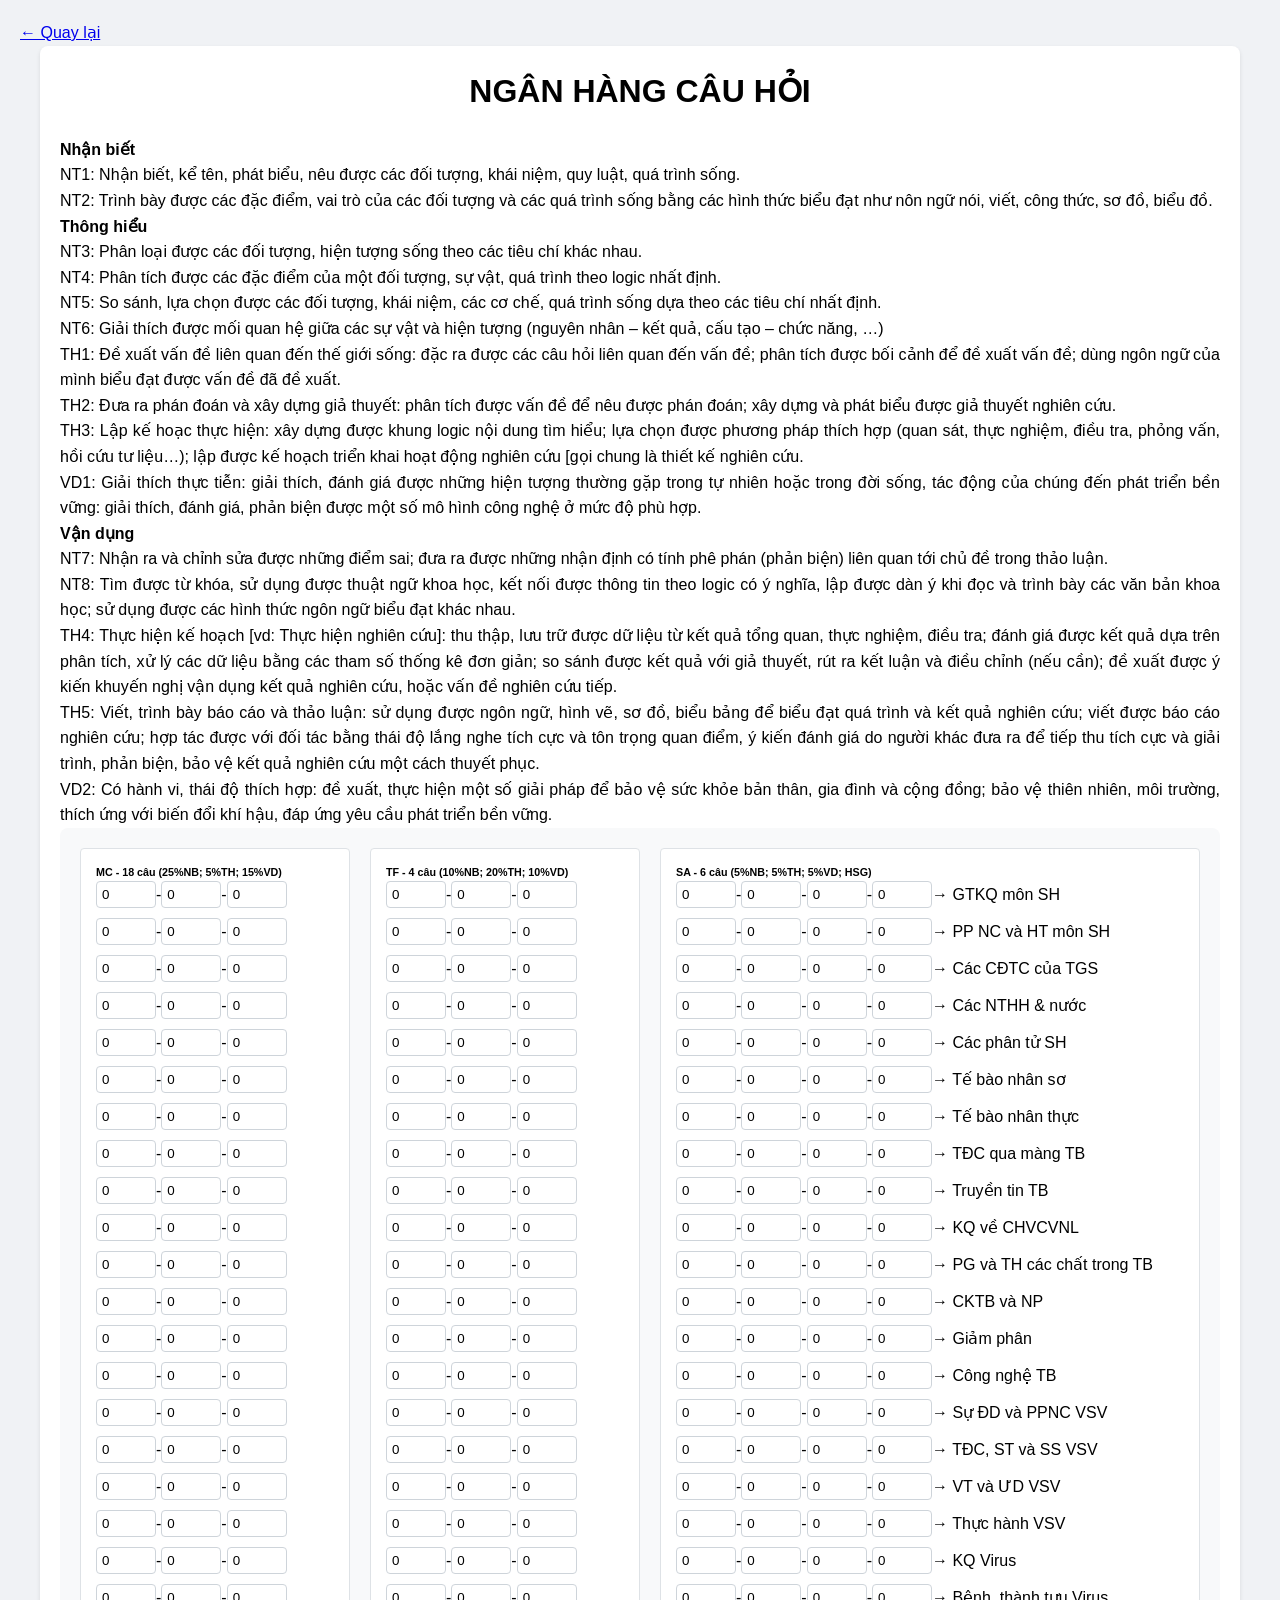
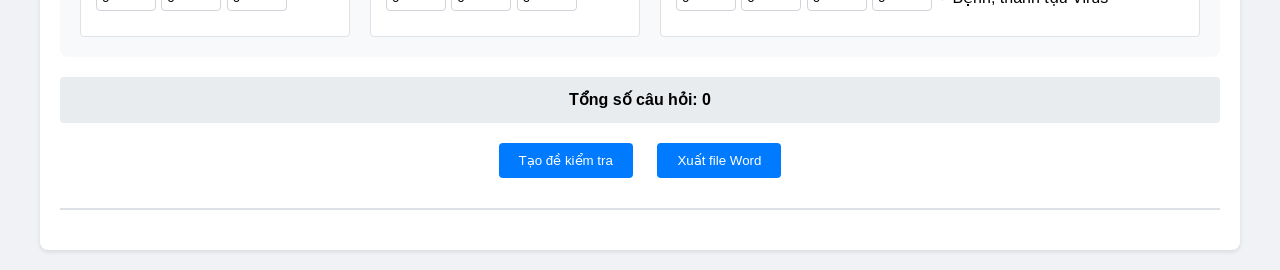
<file: questionbank10.html>
<!DOCTYPE html>
<html lang="vi"><head>
<meta http-equiv="content-type" content="text/html; charset=UTF-8">
    
    <meta charset="UTF-8">
    <meta name="viewport" content="width=device-width, initial-scale=1.0">
    <title>NGÂN HÀNG CÂU HỎI</title>
    <link rel="stylesheet" href="NGÂN HÀNG CÂU HỎI_files/loccauhoi.css">
    <link rel="stylesheet" href="NGÂN HÀNG CÂU HỎI_files/katex.min.css">
    <script src="NGÂN HÀNG CÂU HỎI_files/katex.min.js"></script>
    <script src="NGÂN HÀNG CÂU HỎI_files/auto-render.min.js"></script>
    <link rel="icon" type="image/x-icon" href="./images/mambo.png">

    <script>
        // Hàm render LaTeX
        function renderMath(element) {
            renderMathInElement(element, {
                delimiters: [
                    { left: "$$", right: "$$", display: true },
                    { left: "$", right: "$", display: false }
                ],
                throwOnError: false
            });
        }

        // Theo dõi thay đổi DOM
        const observer = new MutationObserver((mutations) => {
            mutations.forEach((mutation) => {
                mutation.addedNodes.forEach((node) => {
                    if (node.nodeType === 1) {
                        renderMath(node);
                    }
                });
            });
        });

        document.addEventListener('DOMContentLoaded', () => {
            observer.observe(document.body, {
                childList: true,
                subtree: true
            });

            // Render lần đầu
            renderMath(document.body);
        });
    </script>
</head>
<body>
    

    <!-- Nội dung trang chính -->
    <a href="index.html" class="button">← Quay lại</a>
    <div id="mainContent">
        <div class="container">

            <!-- Nội dung phần ngân hàng câu hỏi -->
        </div>
    </div>
    <div class="container">
        <h1 style="text-align: center; margin-bottom: 20px;">NGÂN HÀNG CÂU HỎI</h1>
        <div style="text-align: justify">
            <b>Nhận biết</b> <br>
            NT1: Nhận biết, kể tên, phát biểu, nêu được các đối tượng, khái niệm, quy luật, quá trình sống.<br>
            NT2: Trình bày được các đặc điểm, vai trò của các đối tượng 
và các quá trình sống bằng các hình thức biểu đạt như nôn ngữ nói, viết,
 công thức, sơ đồ, biểu đồ.
        </div>
        <div style="text-align: justify">
            <b>Thông hiểu</b><br>
            NT3: Phân loại được các đối tượng, hiện tượng sống theo các tiêu chí khác nhau.<br>
            NT4: Phân tích được các đặc điểm của một đối tượng, sự vật, quá trình theo logic nhất định.<br>
            NT5: So sánh, lựa chọn được các đối tượng, khái niệm, các cơ chế, quá trình sống dựa theo các tiêu chí nhất định.<br>
            NT6: Giải thích được mối quan hệ giữa các sự vật và hiện tượng (nguyên nhân – kết quả, cấu tạo – chức năng, …)<br>
            TH1: Đề xuất vấn đề liên quan đến thế giới sống: đặc ra được
 các câu hỏi liên quan đến vấn đề; phân tích được bối cảnh để đề xuất 
vấn đề; dùng ngôn ngữ của mình biểu đạt được vấn đề đã đề xuất.<br>
            TH2: Đưa ra phán đoán và xây dựng giả thuyết: phân tích được
 vấn đề để nêu được phán đoán; xây dựng và phát biểu được giả thuyết 
nghiên cứu.<br>
            TH3: Lập kế hoạc thực hiện: xây dựng được khung logic nội 
dung tìm hiểu; lựa chọn được phương pháp thích hợp (quan sát, thực 
nghiệm, điều tra, phỏng vấn, hồi cứu tư liệu…); lập được kế hoạch triển 
khai hoạt động nghiên cứu [gọi chung là thiết kế nghiên cứu.<br>
            VD1: Giải thích thực tiễn: giải thích, đánh giá được những 
hiện tượng thường gặp trong tự nhiên hoặc trong đời sống, tác động của 
chúng đến phát triển bền vững: giải thích, đánh giá, phản  biện được một
 số mô hình công nghệ ở mức độ phù hợp.

        </div>
        <div style="text-align: justify">
            <b>Vận dụng</b><br>
            NT7: Nhận ra và chỉnh sửa được những điểm sai; đưa ra được 
những nhận định có tính phê phán (phản biện) liên quan tới chủ đề trong 
thảo luận.<br>
            NT8: Tìm được từ khóa, sử dụng được thuật ngữ khoa học, kết 
nối được thông tin theo logic có ý nghĩa, lập được dàn ý khi đọc và 
trình bày các văn bản khoa học; sử dụng được các hình thức ngôn ngữ biểu
 đạt khác nhau.<br>
            TH4: Thực hiện kế hoạch [vd: Thực hiện nghiên cứu]: thu 
thập, lưu trữ được dữ liệu từ kết quả tổng quan, thực nghiệm, điều tra; 
đánh giá được kết quả dựa trên phân tích, xử lý các dữ liệu bằng các 
tham số thống kê đơn giản; so sánh được kết quả với giả thuyết, rút ra 
kết luận và điều chỉnh (nếu cần); đề xuất được ý kiến khuyến nghị vận 
dụng kết quả nghiên cứu, hoặc vấn đề nghiên cứu tiếp.<br>
            TH5: Viết, trình bày báo cáo và thảo luận: sử dụng được ngôn
 ngữ, hình vẽ, sơ đồ, biểu bảng để biểu đạt quá trình và kết quả nghiên 
cứu; viết được báo cáo nghiên cứu; hợp tác được với đối tác bằng thái độ
 lắng nghe tích cực và tôn trọng quan điểm, ý kiến đánh giá do người 
khác đưa ra để tiếp thu tích cực và giải trình, phản biện, bảo vệ kết 
quả nghiên cứu một cách thuyết phục.<br>
            VD2: Có hành vi, thái độ thích hợp: đề xuất, thực hiện một 
số giải pháp để bảo vệ sức khỏe bản thân, gia đình và cộng đồng; bảo vệ 
thiên nhiên, môi trường, thích ứng với biến đổi khí hậu, đáp ứng yêu cầu
 phát triển bền vững.


        </div>

        <div class="controls">
            <div class="question-type">
                <h6>MC - 18 câu (25%NB; 5%TH; 15%VD)</h6>

                <div class="level-input">
                    <input type="number" id="mcMD-l1" min="0" max="400" value="0">-<input type="number" id="mcMD-l2" min="0" max="400" value="0">-<input type="number" id="mcMD-l3" min="0" max="400" value="0">

                </div>
                <div class="level-input">
                    <input type="number" id="mcPPNCHT-l1" min="0" max="400" value="0">-<input type="number" id="mcPPNCHT-l2" min="0" max="400" value="0">-<input type="number" id="mcPPNCHT-l3" min="0" max="400" value="0">

                </div>
                <div class="level-input">
                    <input type="number" id="mcCCDTCS-l1" min="0" max="400" value="0">-<input type="number" id="mcCCDTCS-l2" min="0" max="400" value="0">-<input type="number" id="mcCCDTCS-l3" min="0" max="400" value="0">

                </div>
                <div class="level-input">

                    <input type="number" id="mcCNTHHVN-l1" min="0" max="400" value="0">-<input type="number" id="mcCNTHHVN-l2" min="0" max="400" value="0">-<input type="number" id="mcCNTHHVN-l3" min="0" max="400" value="0">

                </div>

                <div class="level-input">

                    <input type="number" id="mcCDPTHC-l1" min="0" max="400" value="0">-<input type="number" id="mcCDPTHC-l2" min="0" max="400" value="0">-<input type="number" id="mcCDPTHC-l3" min="0" max="400" value="0">


                </div>
                <div class="level-input">

                    <input type="number" id="mcTBNS-l1" min="0" max="400" value="0">-<input type="number" id="mcTBNS-l2" min="0" max="400" value="0">-<input type="number" id="mcTBNS-l3" min="0" max="400" value="0">


                </div>
                <div class="level-input">

                    <input type="number" id="mcTBNT-l1" min="0" max="400" value="0">-<input type="number" id="mcTBNT-l2" min="0" max="400" value="0">-<input type="number" id="mcTBNT-l3" min="0" max="400" value="0">


                </div>
                <div class="level-input">

                    <input type="number" id="mcTDC-l1" min="0" max="400" value="0">-<input type="number" id="mcTDC-l2" min="0" max="400" value="0">-<input type="number" id="mcTDC-l3" min="0" max="400" value="0">


                </div>
                <div class="level-input">

                    <input type="number" id="mcTTTB-l1" min="0" max="400" value="0">-<input type="number" id="mcTTTB-l2" min="0" max="400" value="0">-<input type="number" id="mcTTTB-l3" min="0" max="400" value="0">


                </div>
                <div class="level-input">

                    <input type="number" id="mcKQCHVCVNL-l1" min="0" max="400" value="0">-<input type="number" id="mcKQCHVCVNL-l2" min="0" max="400" value="0">-<input type="number" id="mcKQCHVCVNL-l3" min="0" max="400" value="0">


                </div>
                <div class="level-input">

                    <input type="number" id="mcQTCHVCVNL-l1" min="0" max="400" value="0">-<input type="number" id="mcQTCHVCVNL-l2" min="0" max="400" value="0">-<input type="number" id="mcQTCHVCVNL-l3" min="0" max="400" value="0">


                </div>
                <div class="level-input">

                    <input type="number" id="mcCKTBVNP-l1" min="0" max="400" value="0">-<input type="number" id="mcCKTBVNP-l2" min="0" max="400" value="0">-<input type="number" id="mcCKTBVNP-l3" min="0" max="400" value="0">


                </div>
                <div class="level-input">

                    <input type="number" id="mcQTGP-l1" min="0" max="400" value="0">-<input type="number" id="mcQTGP-l2" min="0" max="400" value="0">-<input type="number" id="mcQTGP-l3" min="0" max="400" value="0">



                </div>
                <div class="level-input">

                    <input type="number" id="mcCNTB-l1" min="0" max="400" value="0">-<input type="number" id="mcCNTB-l2" min="0" max="400" value="0">-<input type="number" id="mcCNTB-l3" min="0" max="400" value="0">


                </div>
                <div class="level-input">

                    <input type="number" id="mcDDPPNCVSV-l1" min="0" max="400" value="0">-<input type="number" id="mcDDPPNCVSV-l2" min="0" max="400" value="0">-<input type="number" id="mcDDPPNCVSV-l3" min="0" max="400" value="0">


                </div>
                <div class="level-input">

                    <input type="number" id="mcSTSSVSV-l1" min="0" max="400" value="0">-<input type="number" id="mcSTSSVSV-l2" min="0" max="400" value="0">-<input type="number" id="mcSTSSVSV-l3" min="0" max="400" value="0">


                </div>
                <div class="level-input">

                    <input type="number" id="mcVTUDVSV-l1" min="0" max="400" value="0">-<input type="number" id="mcVTUDVSV-l2" min="0" max="400" value="0">-<input type="number" id="mcVTUDVSV-l3" min="0" max="400" value="0">

                </div>
                <div class="level-input">

                    <input type="number" id="mcTHVSV-l1" min="0" max="400" value="0">-<input type="number" id="mcTHVSV-l2" min="0" max="400" value="0">-<input type="number" id="mcTHVSV-l3" min="0" max="400" value="0">

                </div>
                <div class="level-input">

                    <input type="number" id="mcKQVR-l1" min="0" max="400" value="0">-<input type="number" id="mcKQVR-l2" min="0" max="400" value="0">-<input type="number" id="mcKQVR-l3" min="0" max="400" value="0">

                </div>
                <div class="level-input">

                    <input type="number" id="mcVR-l1" min="0" max="400" value="0">-<input type="number" id="mcVR-l2" min="0" max="400" value="0">-<input type="number" id="mcVR-l3" min="0" max="400" value="0">

                </div>
            </div>


            <div class="question-type">
                <h6>TF - 4 câu (10%NB; 20%TH; 10%VD)</h6>

                <div class="level-input">

                    <input type="number" id="tfMD-l1" min="0" max="400" value="0">-<input type="number" id="tfMD-l2" min="0" max="400" value="0">-<input type="number" id="tfMD-l3" min="0" max="400" value="0">


                </div>
                <div class="level-input">

                    <input type="number" id="tfPPNCHT-l1" min="0" max="400" value="0">-<input type="number" id="tfPPNCHT-l2" min="0" max="400" value="0">-<input type="number" id="tfPPNCHT-l3" min="0" max="400" value="0">


                </div>
                <div class="level-input">

                    <input type="number" id="tfCCDTCS-l1" min="0" max="400" value="0">-<input type="number" id="tfCCDTCS-l2" min="0" max="400" value="0">-<input type="number" id="tfCCDTCS-l3" min="0" max="400" value="0">


                </div>
                <div class="level-input">
                    <input type="number" id="tfCNTHHVN-l1" min="0" max="400" value="0">-<input type="number" id="tfCNTHHVN-l2" min="0" max="400" value="0">-<input type="number" id="tfCNTHHVN-l3" min="0" max="400" value="0">


                </div>
                <div class="level-input">
                    <input type="number" id="tfCDPTHC-l1" min="0" max="400" value="0">-<input type="number" id="tfCDPTHC-l2" min="0" max="400" value="0">-<input type="number" id="tfCDPTHC-l3" min="0" max="400" value="0">


                </div>
                <div class="level-input">
                    <input type="number" id="tfTBNS-l1" min="0" max="400" value="0">-<input type="number" id="tfTBNS-l2" min="0" max="400" value="0">-<input type="number" id="tfTBNS-l3" min="0" max="400" value="0">


                </div>
                <div class="level-input">
                    <input type="number" id="tfTBNT-l1" min="0" max="400" value="0">-<input type="number" id="tfTBNT-l2" min="0" max="400" value="0">-<input type="number" id="tfTBNT-l3" min="0" max="400" value="0">


                </div>
                <div class="level-input">
                    <input type="number" id="tfTDC-l1" min="0" max="400" value="0">-<input type="number" id="tfTDC-l2" min="0" max="400" value="0">-<input type="number" id="tfTDC-l3" min="0" max="400" value="0">


                </div>
                <div class="level-input">
                    <input type="number" id="tfTTTB-l1" min="0" max="400" value="0">-<input type="number" id="tfTTTB-l2" min="0" max="400" value="0">-<input type="number" id="tfTTTB-l3" min="0" max="400" value="0">


                </div>
                <div class="level-input">
                    <input type="number" id="tfKQCHVCVNL-l1" min="0" max="400" value="0">-<input type="number" id="tfKQCHVCVNL-l2" min="0" max="400" value="0">-<input type="number" id="tfKQCHVCVNL-l3" min="0" max="400" value="0">


                </div>
                <div class="level-input">
                    <input type="number" id="tfQTCHVCVNL-l1" min="0" max="400" value="0">-<input type="number" id="tfQTCHVCVNL-l2" min="0" max="400" value="0">-<input type="number" id="tfQTCHVCVNL-l3" min="0" max="400" value="0">


                </div>
                <div class="level-input">
                    <input type="number" id="tfCKTBVNP-l1" min="0" max="400" value="0">-<input type="number" id="tfCKTBVNP-l2" min="0" max="400" value="0">-<input type="number" id="tfCKTBVNP-l3" min="0" max="400" value="0">


                </div>
                <div class="level-input">
                    <input type="number" id="tfQTGP-l1" min="0" max="400" value="0">-<input type="number" id="tfQTGP-l2" min="0" max="400" value="0">-<input type="number" id="tfQTGP-l3" min="0" max="400" value="0">


                </div>
                <div class="level-input">
                    <input type="number" id="tfCNTB-l1" min="0" max="400" value="0">-<input type="number" id="tfCNTB-l2" min="0" max="400" value="0">-<input type="number" id="tfCNTB-l3" min="0" max="400" value="0">


                </div>
                <div class="level-input">
                    <input type="number" id="tfDDPPNCVSV-l1" min="0" max="400" value="0">-<input type="number" id="tfDDPPNCVSV-l2" min="0" max="400" value="0">-<input type="number" id="tfDDPPNCVSV-l3" min="0" max="400" value="0">


                </div>
                <div class="level-input">
                    <input type="number" id="tfSTSSVSV-l1" min="0" max="400" value="0">-<input type="number" id="tfSTSSVSV-l2" min="0" max="400" value="0">-<input type="number" id="tfSTSSVSV-l3" min="0" max="400" value="0">


                </div>
                <div class="level-input">
                    <input type="number" id="tfVTUDVSV-l1" min="0" max="400" value="0">-<input type="number" id="tfVTUDVSV-l2" min="0" max="400" value="0">-<input type="number" id="tfVTUDVSV-l3" min="0" max="400" value="0">


                </div>
                <div class="level-input">
                    <input type="number" id="tfTHVSV-l1" min="0" max="400" value="0">-<input type="number" id="tfTHVSV-l2" min="0" max="400" value="0">-<input type="number" id="tfTHVSV-l3" min="0" max="400" value="0">


                </div>
                <div class="level-input">
                    <input type="number" id="tfKQVR-l1" min="0" max="400" value="0">-<input type="number" id="tfKQVR-l2" min="0" max="400" value="0">-<input type="number" id="tfKQVR-l3" min="0" max="400" value="0">


                </div>
                <div class="level-input">
                    <input type="number" id="tfVR-l1" min="0" max="400" value="0">-<input type="number" id="tfVR-l2" min="0" max="400" value="0">-<input type="number" id="tfVR-l3" min="0" max="400" value="0">


                </div>

            </div>

            <div class="question-type">
                <h6>SA - 6 câu (5%NB; 5%TH; 5%VD; HSG)</h6>

                <div class="level-input">
                    <input type="number" id="saMD-l1" min="0" max="400" value="0">-<input type="number" id="saMD-l2" min="0" max="400" value="0">-<input type="number" id="saMD-l3" min="0" max="400" value="0">-<input type="number" id="saMD-l4" min="0" max="400" value="0"> → GTKQ môn SH


                </div>
                <div class="level-input">
                    <input type="number" id="saPPNCHT-l1" min="0" max="400" value="0">-<input type="number" id="saPPNCHT-l2" min="0" max="400" value="0">-<input type="number" id="saPPNCHT-l3" min="0" max="400" value="0">-<input type="number" id="saPPNCHT-l4" min="0" max="400" value="0"> → PP NC và HT môn SH


                </div>
                <div class="level-input">
                    <input type="number" id="saCCDTCS-l1" min="0" max="400" value="0">-<input type="number" id="saCCDTCS-l2" min="0" max="400" value="0">-<input type="number" id="saCCDTCS-l3" min="0" max="400" value="0">-<input type="number" id="saCCDTCS-l4" min="0" max="400" value="0"> → Các CĐTC của TGS


                </div>
                <div class="level-input">
                    <input type="number" id="saCNTHHVN-l1" min="0" max="400" value="0">-<input type="number" id="saCNTHHVN-l2" min="0" max="400" value="0">-<input type="number" id="saCNTHHVN-l3" min="0" max="400" value="0">-<input type="number" id="saCNTHHVN-l4" min="0" max="400" value="0"> → Các NTHH &amp; nước


                </div>
                <div class="level-input">
                    <input type="number" id="saCDPTHC-l1" min="0" max="400" value="0">-<input type="number" id="saCDPTHC-l2" min="0" max="400" value="0">-<input type="number" id="saCDPTHC-l3" min="0" max="400" value="0">-<input type="number" id="saCDPTHC-l4" min="0" max="400" value="0"> → Các phân tử SH


                </div>
                <div class="level-input">
                    <input type="number" id="saTBNS-l1" min="0" max="400" value="0">-<input type="number" id="saTBNS-l2" min="0" max="400" value="0">-<input type="number" id="saTBNS-l3" min="0" max="400" value="0">-<input type="number" id="saTBNS-l4" min="0" max="400" value="0"> → Tế bào nhân sơ


                </div>
                <div class="level-input">
                    <input type="number" id="saTBNT-l1" min="0" max="400" value="0">-<input type="number" id="saTBNT-l2" min="0" max="400" value="0">-<input type="number" id="saTBNT-l3" min="0" max="400" value="0">-<input type="number" id="saTBNT-l4" min="0" max="400" value="0"> → Tế bào nhân thực


                </div>
                <div class="level-input">
                    <input type="number" id="saTDC-l1" min="0" max="400" value="0">-<input type="number" id="saTDC-l2" min="0" max="400" value="0">-<input type="number" id="saTDC-l3" min="0" max="400" value="0">-<input type="number" id="saTDC-l4" min="0" max="400" value="0"> → TĐC qua màng TB


                </div>
                <div style="text-align:justify" class="level-input">
                    <input type="number" id="saTTTB-l1" min="0" max="400" value="0">-<input type="number" id="saTTTB-l2" min="0" max="400" value="0">-<input type="number" id="saTTTB-l3" min="0" max="400" value="0">-<input type="number" id="saTTTB-l4" min="0" max="400" value="0"> → Truyền tin TB


                </div>
                <div style="text-align:justify" class="level-input">
                    <input type="number" id="saKQCHVCVNL-l1" min="0" max="400" value="0">-<input type="number" id="saKQCHVCVNL-l2" min="0" max="400" value="0">-<input type="number" id="saKQCHVCVNL-l3" min="0" max="400" value="0">-<input type="number" id="saKQCHVCVNL-l4" min="0" max="400" value="0"> → KQ về CHVCVNL


                </div>
                <div style="text-align:justify" class="level-input">
                    <input type="number" id="saQTCHVCVNL-l1" min="0" max="400" value="0">-<input type="number" id="saQTCHVCVNL-l2" min="0" max="400" value="0">-<input type="number" id="saQTCHVCVNL-l3" min="0" max="400" value="0">-<input type="number" id="saQTCHVCVNL-l4" min="0" max="400" value="0"> → PG và TH các chất trong TB


                </div>
                <div style="text-align:justify" class="level-input">
                    <input type="number" id="saCKTBVNP-l1" min="0" max="400" value="0">-<input type="number" id="saCKTBVNP-l2" min="0" max="400" value="0">-<input type="number" id="saCKTBVNP-l3" min="0" max="400" value="0">-<input type="number" id="saCKTBVNP-l4" min="0" max="400" value="0"> → CKTB và NP


                </div>
                <div style="text-align:justify" class="level-input">
                    <input type="number" id="saQTGP-l1" min="0" max="400" value="0">-<input type="number" id="saQTGP-l2" min="0" max="400" value="0">-<input type="number" id="saQTGP-l3" min="0" max="400" value="0">-<input type="number" id="saQTGP-l4" min="0" max="400" value="0"> → Giảm phân


                </div>
                <div style="text-align:justify" class="level-input">
                    <input type="number" id="saCNTB-l1" min="0" max="400" value="0">-<input type="number" id="saCNTB-l2" min="0" max="400" value="0">-<input type="number" id="saCNTB-l3" min="0" max="400" value="0">-<input type="number" id="saCNTB-l4" min="0" max="400" value="0"> → Công nghệ TB


                </div>
                <div style="text-align:justify" class="level-input">
                    <input type="number" id="saDDPPNCVSV-l1" min="0" max="400" value="0">-<input type="number" id="saDDPPNCVSV-l2" min="0" max="400" value="0">-<input type="number" id="saDDPPNCVSV-l3" min="0" max="400" value="0">-<input type="number" id="saDDPPNCVSV-l4" min="0" max="400" value="0"> → Sự ĐD và PPNC VSV


                </div>
                <div style="text-align:justify" class="level-input">
                    <input type="number" id="saSTSSVSV-l1" min="0" max="400" value="0">-<input type="number" id="saSTSSVSV-l2" min="0" max="400" value="0">-<input type="number" id="saSTSSVSV-l3" min="0" max="400" value="0">-<input type="number" id="saSTSSVSV-l4" min="0" max="400" value="0"> → TĐC, ST và SS VSV


                </div>
                <div style="text-align:justify" class="level-input">
                    <input type="number" id="saVTUDVSV-l1" min="0" max="400" value="0">-<input type="number" id="saVTUDVSV-l2" min="0" max="400" value="0">-<input type="number" id="saVTUDVSV-l3" min="0" max="400" value="0">-<input type="number" id="saVTUDVSV-l4" min="0" max="400" value="0"> → VT và ƯD VSV


                </div>
                <div style="text-align:justify" class="level-input">
                    <input type="number" id="saTHVSV-l1" min="0" max="400" value="0">-<input type="number" id="saTHVSV-l2" min="0" max="400" value="0">-<input type="number" id="saTHVSV-l3" min="0" max="400" value="0">-<input type="number" id="saTHVSV-l4" min="0" max="400" value="0"> → Thực hành VSV


                </div>
                <div style="text-align:justify" class="level-input">
                    <input type="number" id="saKQVR-l1" min="0" max="400" value="0">-<input type="number" id="saKQVR-l2" min="0" max="400" value="0">-<input type="number" id="saKQVR-l3" min="0" max="400" value="0">-<input type="number" id="saKQVR-l4" min="0" max="400" value="0"> → KQ Virus


                </div>
                <div style="text-align:justify" class="level-input">
                    <input type="number" id="saVR-l1" min="0" max="400" value="0">-<input type="number" id="saVR-l2" min="0" max="400" value="0">-<input type="number" id="saVR-l3" min="0" max="400" value="0">-<input type="number" id="saVR-l4" min="0" max="400" value="0"> → Bệnh, thành tựu Virus


                </div>

            </div>

        </div>

        <div class="total">Tổng số câu hỏi: <span id="total-questions">0</span></div>

        <div class="error" id="error-message"></div>

        <div class="buttons">
            <button onclick="generateExam()">Tạo đề kiểm tra</button>
            <button onclick="exportToWord()">Xuất file Word</button>
        </div>

        <div class="exam" id="exam-content"></div>
        <div class="answers" id="answers-content"></div>
    </div>

    <script src="NGÂN HÀNG CÂU HỎI_files/nganhangdesinh10.js"></script>
   



</body></html>
</file>
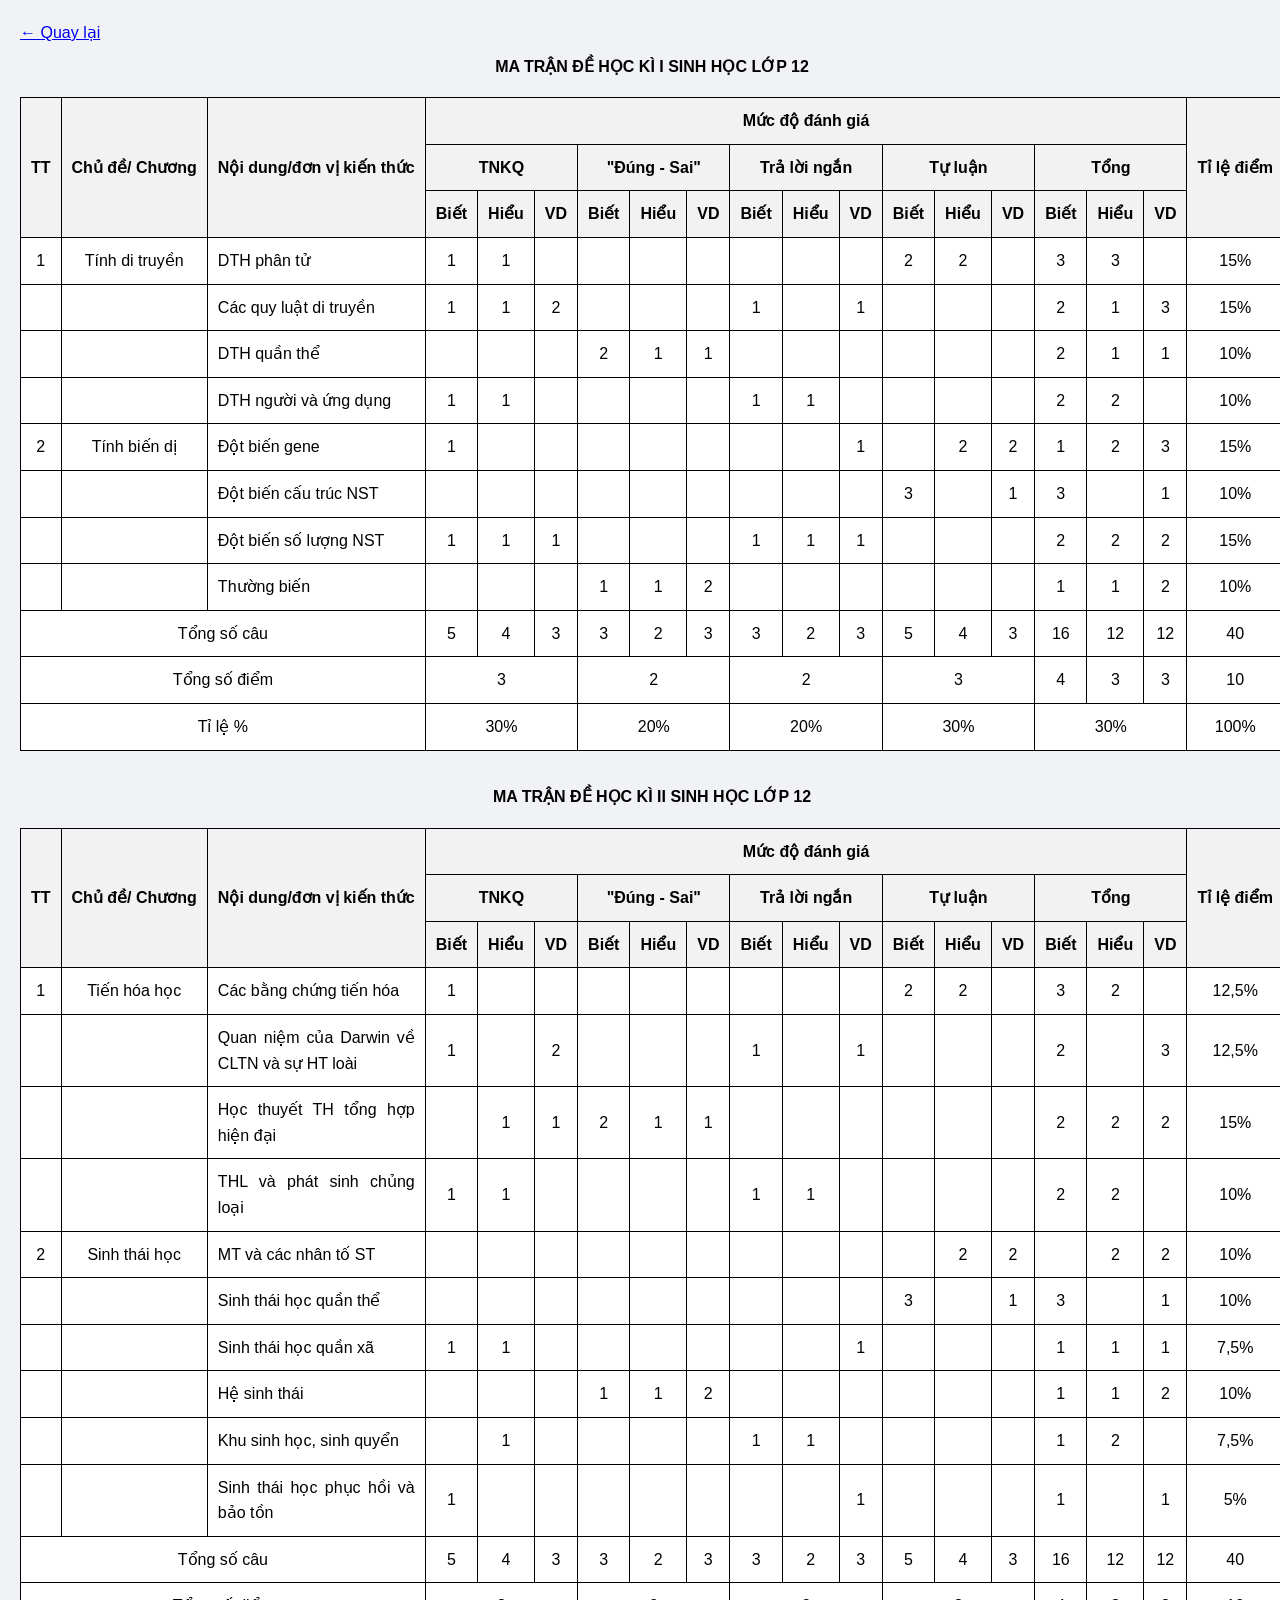
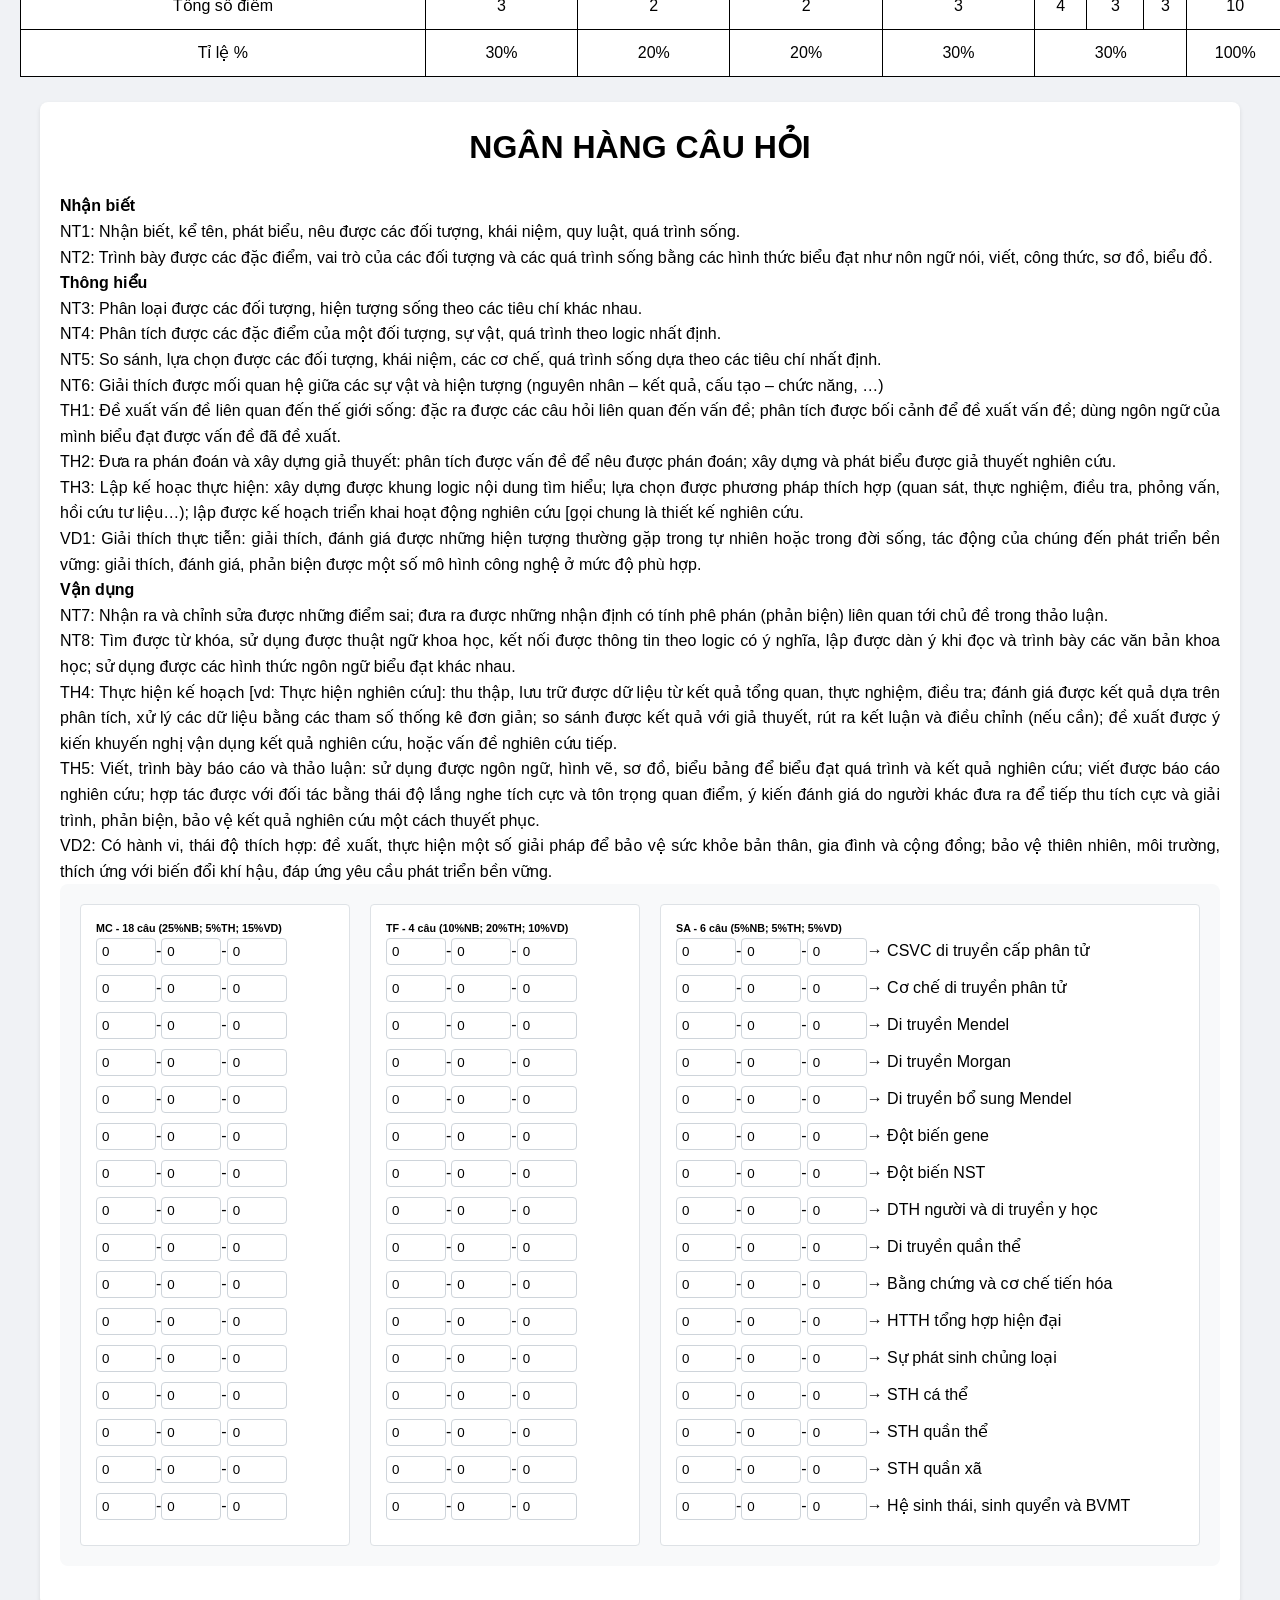
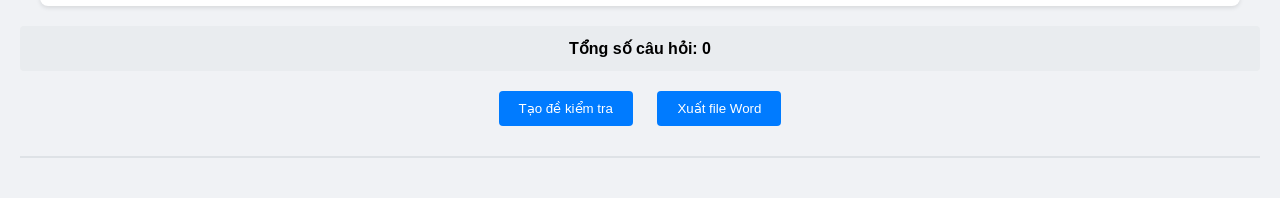
<file: questionbank11.html>
<!DOCTYPE html>

<html lang="vi"><head><meta content="text/html; charset=utf-8" http-equiv="Content-Type"/>
<meta content="width=device-width, initial-scale=1.0" name="viewport"/>
<title>NGÂN HÀNG CÂU HỎI</title>
<style>
        .matrix-table {
            width: 100%;
            min-width: 900px;
            border-collapse: collapse;
            text-align: center;
            background: white;
        }
        .matrix-table th, .matrix-table td {
            border: 1px solid black;
            padding: 10px;
            vertical-align: middle;
        }
        .matrix-table th {
            background-color: #f2f2f2;
            white-space: nowrap;
        }
        .matrix-table caption {
            font-weight: bold;
            margin-bottom: 10px;
            padding: 8px;
        }
        </style>
<link href="./NGÂN HÀNG CÂU HỎI_files/loccauhoi.css" rel="stylesheet"/>
<link href="./NGÂN HÀNG CÂU HỎI_files/katex.min.css" rel="stylesheet"/>
<script src="./NGÂN HÀNG CÂU HỎI_files/katex.min.js"></script>
<script src="./NGÂN HÀNG CÂU HỎI_files/auto-render.min.js"></script>
<link href="./images/mambo.png" rel="icon" type="image/x-icon"/>
<script>
        // Hàm render LaTeX
        function renderMath(element) {
            renderMathInElement(element, {
                delimiters: [
                    { left: "$$", right: "$$", display: true },
                    { left: "$", right: "$", display: false }
                ],
                throwOnError: false
            });
        }

        // Theo dõi thay đổi DOM
        const observer = new MutationObserver((mutations) => {
            mutations.forEach((mutation) => {
                mutation.addedNodes.forEach((node) => {
                    if (node.nodeType === 1) {
                        renderMath(node);
                    }
                });
            });
        });

        document.addEventListener('DOMContentLoaded', () => {
            observer.observe(document.body, {
                childList: true,
                subtree: true
            });

            // Render lần đầu
            renderMath(document.body);
        });
    </script>
</head>
<body>
<!-- Nội dung trang chính -->
<a class="button" href="index.html">← Quay lại</a>
<div id="mainContent">
<div class="table-responsive"><table class="matrix-table">
<caption>MA TRẬN ĐỀ MINH HỌC THPT QUỐC GIA</caption>
<thead>
<tr>
<th rowspan="2">Nội dung</th>
<th colspan="3">Nhận thức sinh học</th>
<th colspan="2">Tìm hiểu thế giới sống</th>
<th colspan="2">Vận dụng kiến thức, kĩ năng</th>
<th rowspan="2">Tổng</th>
</tr>
<tr>
<th>Biết</th>
<th>Hiểu</th>
<th>Vận dụng</th>
<th>Hiểu</th>
<th>Vận dụng</th>
<th>Hiểu</th>
<th>Vận dụng</th>
</tr>
</thead>
<tbody>
<tr>
<td>Sinh học tế bào</td>
<td>2</td>
<td></td>
<td></td>
<td></td>
<td></td>
<td></td>
<td></td>
<td>2 (5%)</td>
</tr>
<tr>
<td>Sinh học cơ thể</td>
<td>3</td>
<td></td>
<td></td>
<td>1</td>
<td></td>
<td>2</td>
<td></td>
<td>6 (15%)</td>
</tr>
<tr>
<td>Di truyền</td>
<td>3</td>
<td>2</td>
<td>3</td>
<td>3</td>
<td></td>
<td>1</td>
<td>1</td>
<td>16 (40%)</td>
</tr>
<tr>
<td>Tiến hóa</td>
<td>4</td>
<td></td>
<td>1</td>
<td>1</td>
<td></td>
<td></td>
<td></td>
<td>6 (15%)</td>
</tr>
<tr>
<td>Sinh thái</td>
<td>4</td>
<td>1</td>
<td></td>
<td></td>
<td>2</td>
<td>1</td>
<td>1</td>
<td>10 (25%)</td>
</tr>
</tbody>
<tfoot>
<tr>
<th>Tổng</th>
<th>16</th>
<th>3</th>
<th>5</th>
<th>5</th>
<th>5</th>
<th>4</th>
<th>2</th>
<th>40 (100%)</th>
</tr>
</tfoot>
</table></div>
</div>
<br/>
<div class="table-responsive"><table class="matrix-table">
<caption>MA TRẬN ĐỀ HỌC KÌ I SINH HỌC LỚP 12</caption>
<tbody><tr>
<th rowspan="3" style="text-align: center">TT</th>
<th rowspan="3" style="text-align: center">Chủ đề/ Chương</th>
<th rowspan="3" style="text-align: center">Nội dung/đơn vị kiến thức</th>
<th colspan="15" style="text-align: center">Mức độ đánh giá</th>
<th rowspan="3" style="text-align: center">Tỉ lệ điểm</th>
</tr>
<tr>
<th colspan="3" style="text-align: center">TNKQ</th>
<th colspan="3" style="text-align: center">"Đúng - Sai"</th>
<th colspan="3" style="text-align: center">Trả lời ngắn</th>
<th colspan="3" style="text-align: center">Tự luận</th>
<th colspan="3" style="text-align: center">Tổng</th>
</tr>
<tr>
<th>Biết</th>
<th>Hiểu</th>
<th>VD</th>
<th>Biết</th>
<th>Hiểu</th>
<th>VD</th>
<th>Biết</th>
<th>Hiểu</th>
<th>VD</th>
<th>Biết</th>
<th>Hiểu</th>
<th>VD</th>
<th>Biết</th>
<th>Hiểu</th>
<th>VD</th>
</tr>
<tr>
<td>1</td>
<td>Tính di truyền</td>
<td style="text-align: justify">DTH phân tử</td>
<td>1</td>
<td>1</td>
<td></td>
<td></td>
<td></td>
<td></td>
<td></td>
<td></td>
<td></td>
<td>2</td>
<td>2</td>
<td></td>
<td>3</td>
<td>3</td>
<td></td>
<td>15%</td>
</tr>
<tr>
<td></td>
<td></td>
<td style="text-align: justify">Các quy luật di truyền</td>
<td>1</td>
<td>1</td>
<td>2</td>
<td></td>
<td></td>
<td></td>
<td>1</td>
<td></td>
<td>1</td>
<td></td>
<td></td>
<td></td>
<td>2</td>
<td>1</td>
<td>3</td>
<td>15%</td>
</tr>
<tr>
<td></td>
<td></td>
<td style="text-align: justify">DTH quần thể</td>
<td></td>
<td></td>
<td></td>
<td>2</td>
<td>1</td>
<td>1</td>
<td></td>
<td></td>
<td></td>
<td></td>
<td></td>
<td></td>
<td>2</td>
<td>1</td>
<td>1</td>
<td>10%</td>
</tr>
<tr>
<td></td>
<td></td>
<td style="text-align: justify">DTH người và ứng dụng</td>
<td>1</td>
<td>1</td>
<td></td>
<td></td>
<td></td>
<td></td>
<td>1</td>
<td>1</td>
<td></td>
<td></td>
<td></td>
<td></td>
<td>2</td>
<td>2</td>
<td></td>
<td>10%</td>
</tr>
<tr>
<td>2</td>
<td>Tính biến dị</td>
<td style="text-align: justify">Đột biến gene</td>
<td>1</td>
<td></td>
<td></td>
<td></td>
<td></td>
<td></td>
<td></td>
<td></td>
<td>1</td>
<td></td>
<td>2</td>
<td>2</td>
<td>1</td>
<td>2</td>
<td>3</td>
<td>15%</td>
</tr>
<tr>
<td></td>
<td></td>
<td style="text-align: justify">Đột biến cấu trúc NST</td>
<td></td>
<td></td>
<td></td>
<td></td>
<td></td>
<td></td>
<td></td>
<td></td>
<td></td>
<td>3</td>
<td></td>
<td>1</td>
<td>3</td>
<td></td>
<td>1</td>
<td>10%</td>
</tr>
<tr>
<td></td>
<td></td>
<td style="text-align: justify">Đột biến số lượng NST</td>
<td>1</td>
<td>1</td>
<td>1</td>
<td></td>
<td></td>
<td></td>
<td>1</td>
<td>1</td>
<td>1</td>
<td></td>
<td></td>
<td></td>
<td>2</td>
<td>2</td>
<td>2</td>
<td>15%</td>
</tr>
<tr>
<td></td>
<td></td>
<td style="text-align: justify">Thường biến</td>
<td></td>
<td></td>
<td></td>
<td>1</td>
<td>1</td>
<td>2</td>
<td></td>
<td></td>
<td></td>
<td></td>
<td></td>
<td></td>
<td>1</td>
<td>1</td>
<td>2</td>
<td>10%</td>
</tr>
<tr>
<td colspan="3" style="text-align: center">Tổng số câu</td>
<td>5</td>
<td>4</td>
<td>3</td>
<td>3</td>
<td>2</td>
<td>3</td>
<td>3</td>
<td>2</td>
<td>3</td>
<td>5</td>
<td>4</td>
<td>3</td>
<td>16</td>
<td>12</td>
<td>12</td>
<td>40</td>
</tr>
<tr>
<td colspan="3" style="text-align: center">Tổng số điểm</td>
<td colspan="3" style="text-align: center">3</td>
<td colspan="3" style="text-align: center">2</td>
<td colspan="3" style="text-align: center">2</td>
<td colspan="3" style="text-align: center">3</td>
<td colspan="1" style="text-align: center">4</td>
<td colspan="1" style="text-align: center">3</td>
<td colspan="1" style="text-align: center">3</td>
<td>10</td>
</tr>
<tr>
<td colspan="3" style="text-align: center">Tỉ lệ %</td>
<td colspan="3" style="text-align: center">30%</td>
<td colspan="3" style="text-align: center">20%</td>
<td colspan="3" style="text-align: center">20%</td>
<td colspan="3" style="text-align: center">30%</td>
<td colspan="3" style="text-align: center">30%</td>
<td>100%</td>
</tr>
</tbody></table></div>
<br/>
<div class="table-responsive"><table class="matrix-table">
<caption>MA TRẬN ĐỀ HỌC KÌ II SINH HỌC LỚP 12</caption>
<tbody><tr>
<th rowspan="3" style="text-align: center">TT</th>
<th rowspan="3" style="text-align: center">Chủ đề/ Chương</th>
<th rowspan="3" style="text-align: center">Nội dung/đơn vị kiến thức</th>
<th colspan="15" style="text-align: center">Mức độ đánh giá</th>
<th rowspan="3" style="text-align: center">Tỉ lệ điểm</th>
</tr>
<tr>
<th colspan="3" style="text-align: center">TNKQ</th>
<th colspan="3" style="text-align: center">"Đúng - Sai"</th>
<th colspan="3" style="text-align: center">Trả lời ngắn</th>
<th colspan="3" style="text-align: center">Tự luận</th>
<th colspan="3" style="text-align: center">Tổng</th>
</tr>
<tr>
<th>Biết</th>
<th>Hiểu</th>
<th>VD</th>
<th>Biết</th>
<th>Hiểu</th>
<th>VD</th>
<th>Biết</th>
<th>Hiểu</th>
<th>VD</th>
<th>Biết</th>
<th>Hiểu</th>
<th>VD</th>
<th>Biết</th>
<th>Hiểu</th>
<th>VD</th>
</tr>
<tr>
<td>1</td>
<td>Tiến hóa học</td>
<td style="text-align: justify">Các bằng chứng tiến hóa</td>
<td>1</td>
<td></td>
<td></td>
<td></td>
<td></td>
<td></td>
<td></td>
<td></td>
<td></td>
<td>2</td>
<td>2</td>
<td></td>
<td>3</td>
<td>2</td>
<td></td>
<td>12,5%</td>
</tr>
<tr>
<td></td>
<td></td>
<td style="text-align: justify">Quan niệm của Darwin về CLTN và sự HT loài</td>
<td>1</td>
<td></td>
<td>2</td>
<td></td>
<td></td>
<td></td>
<td>1</td>
<td></td>
<td>1</td>
<td></td>
<td></td>
<td></td>
<td>2</td>
<td></td>
<td>3</td>
<td>12,5%</td>
</tr>
<tr>
<td></td>
<td></td>
<td style="text-align: justify">Học thuyết TH tổng hợp hiện đại</td>
<td></td>
<td>1</td>
<td>1</td>
<td>2</td>
<td>1</td>
<td>1</td>
<td></td>
<td></td>
<td></td>
<td></td>
<td></td>
<td></td>
<td>2</td>
<td>2</td>
<td>2</td>
<td>15%</td>
</tr>
<tr>
<td></td>
<td></td>
<td style="text-align: justify">THL và phát sinh chủng loại</td>
<td>1</td>
<td>1</td>
<td></td>
<td></td>
<td></td>
<td></td>
<td>1</td>
<td>1</td>
<td></td>
<td></td>
<td></td>
<td></td>
<td>2</td>
<td>2</td>
<td></td>
<td>10%</td>
</tr>
<tr>
<td>2</td>
<td>Sinh thái học</td>
<td style="text-align: justify">MT và các nhân tố ST</td>
<td></td>
<td></td>
<td></td>
<td></td>
<td></td>
<td></td>
<td></td>
<td></td>
<td></td>
<td></td>
<td>2</td>
<td>2</td>
<td></td>
<td>2</td>
<td>2</td>
<td>10%</td>
</tr>
<tr>
<td></td>
<td></td>
<td style="text-align: justify">Sinh thái học quần thể</td>
<td></td>
<td></td>
<td></td>
<td></td>
<td></td>
<td></td>
<td></td>
<td></td>
<td></td>
<td>3</td>
<td></td>
<td>1</td>
<td>3</td>
<td></td>
<td>1</td>
<td>10%</td>
</tr>
<tr>
<td></td>
<td></td>
<td style="text-align: justify">Sinh thái học quần xã</td>
<td>1</td>
<td>1</td>
<td></td>
<td></td>
<td></td>
<td></td>
<td></td>
<td></td>
<td>1</td>
<td></td>
<td></td>
<td></td>
<td>1</td>
<td>1</td>
<td>1</td>
<td>7,5%</td>
</tr>
<tr>
<td></td>
<td></td>
<td style="text-align: justify">Hệ sinh thái</td>
<td></td>
<td></td>
<td></td>
<td>1</td>
<td>1</td>
<td>2</td>
<td></td>
<td></td>
<td></td>
<td></td>
<td></td>
<td></td>
<td>1</td>
<td>1</td>
<td>2</td>
<td>10%</td>
</tr>
<tr>
<td></td>
<td></td>
<td style="text-align: justify">Khu sinh học, sinh quyển</td>
<td></td>
<td>1</td>
<td></td>
<td></td>
<td></td>
<td></td>
<td>1</td>
<td>1</td>
<td></td>
<td></td>
<td></td>
<td></td>
<td>1</td>
<td>2</td>
<td></td>
<td>7,5%</td>
</tr>
<tr>
<td></td>
<td></td>
<td style="text-align: justify">Sinh thái học phục hồi và bảo tồn</td>
<td>1</td>
<td></td>
<td></td>
<td></td>
<td></td>
<td></td>
<td></td>
<td></td>
<td>1</td>
<td></td>
<td></td>
<td></td>
<td>1</td>
<td></td>
<td>1</td>
<td>5%</td>
</tr>
<tr>
<td colspan="3" style="text-align: center">Tổng số câu</td>
<td>5</td>
<td>4</td>
<td>3</td>
<td>3</td>
<td>2</td>
<td>3</td>
<td>3</td>
<td>2</td>
<td>3</td>
<td>5</td>
<td>4</td>
<td>3</td>
<td>16</td>
<td>12</td>
<td>12</td>
<td>40</td>
</tr>
<tr>
<td colspan="3" style="text-align: center">Tổng số điểm</td>
<td colspan="3" style="text-align: center">3</td>
<td colspan="3" style="text-align: center">2</td>
<td colspan="3" style="text-align: center">2</td>
<td colspan="3" style="text-align: center">3</td>
<td colspan="1" style="text-align: center">4</td>
<td colspan="1" style="text-align: center">3</td>
<td colspan="1" style="text-align: center">3</td>
<td>10</td>
</tr>
<tr>
<td colspan="3" style="text-align: center">Tỉ lệ %</td>
<td colspan="3" style="text-align: center">30%</td>
<td colspan="3" style="text-align: center">20%</td>
<td colspan="3" style="text-align: center">20%</td>
<td colspan="3" style="text-align: center">30%</td>
<td colspan="3" style="text-align: center">30%</td>
<td>100%</td>
</tr>
</tbody></table></div>
<br/>
<div class="container">
<h1 style="text-align: center; margin-bottom: 20px;">NGÂN HÀNG CÂU HỎI</h1>
<div style="text-align: justify">
<b>Nhận biết</b> <br/>
            NT1: Nhận biết, kể tên, phát biểu, nêu được các đối tượng, khái niệm, quy luật, quá trình sống.<br/>
            NT2: Trình bày được các đặc điểm, vai trò của các đối tượng và các quá trình sống bằng các hình thức biểu đạt như nôn ngữ nói, viết, công thức, sơ đồ, biểu đồ.
        </div>
<div style="text-align: justify">
<b>Thông hiểu</b><br/>
            NT3: Phân loại được các đối tượng, hiện tượng sống theo các tiêu chí khác nhau.<br/>
            NT4: Phân tích được các đặc điểm của một đối tượng, sự vật, quá trình theo logic nhất định.<br/>
            NT5: So sánh, lựa chọn được các đối tượng, khái niệm, các cơ chế, quá trình sống dựa theo các tiêu chí nhất định.<br/>
            NT6: Giải thích được mối quan hệ giữa các sự vật và hiện tượng (nguyên nhân – kết quả, cấu tạo – chức năng, …)<br/>
            TH1: Đề xuất vấn đề liên quan đến thế giới sống: đặc ra được các câu hỏi liên quan đến vấn đề; phân tích được bối cảnh để đề xuất vấn đề; dùng ngôn ngữ của mình biểu đạt được vấn đề đã đề xuất.<br/>
            TH2: Đưa ra phán đoán và xây dựng giả thuyết: phân tích được vấn đề để nêu được phán đoán; xây dựng và phát biểu được giả thuyết nghiên cứu.<br/>
            TH3: Lập kế hoạc thực hiện: xây dựng được khung logic nội dung tìm hiểu; lựa chọn được phương pháp thích hợp (quan sát, thực nghiệm, điều tra, phỏng vấn, hồi cứu tư liệu…); lập được kế hoạch triển khai hoạt động nghiên cứu [gọi chung là thiết kế nghiên cứu.<br/>
            VD1: Giải thích thực tiễn: giải thích, đánh giá được những hiện tượng thường gặp trong tự nhiên hoặc trong đời sống, tác động của chúng đến phát triển bền vững: giải thích, đánh giá, phản  biện được một số mô hình công nghệ ở mức độ phù hợp.

        </div>
<div style="text-align: justify">
<b>Vận dụng</b><br/>
            NT7: Nhận ra và chỉnh sửa được những điểm sai; đưa ra được những nhận định có tính phê phán (phản biện) liên quan tới chủ đề trong thảo luận.<br/>
            NT8: Tìm được từ khóa, sử dụng được thuật ngữ khoa học, kết nối được thông tin theo logic có ý nghĩa, lập được dàn ý khi đọc và trình bày các văn bản khoa học; sử dụng được các hình thức ngôn ngữ biểu đạt khác nhau.<br/>
            TH4: Thực hiện kế hoạch [vd: Thực hiện nghiên cứu]: thu thập, lưu trữ được dữ liệu từ kết quả tổng quan, thực nghiệm, điều tra; đánh giá được kết quả dựa trên phân tích, xử lý các dữ liệu bằng các tham số thống kê đơn giản; so sánh được kết quả với giả thuyết, rút ra kết luận và điều chỉnh (nếu cần); đề xuất được ý kiến khuyến nghị vận dụng kết quả nghiên cứu, hoặc vấn đề nghiên cứu tiếp.<br/>
            TH5: Viết, trình bày báo cáo và thảo luận: sử dụng được ngôn ngữ, hình vẽ, sơ đồ, biểu bảng để biểu đạt quá trình và kết quả nghiên cứu; viết được báo cáo nghiên cứu; hợp tác được với đối tác bằng thái độ lắng nghe tích cực và tôn trọng quan điểm, ý kiến đánh giá do người khác đưa ra để tiếp thu tích cực và giải trình, phản biện, bảo vệ kết quả nghiên cứu một cách thuyết phục.<br/>
            VD2: Có hành vi, thái độ thích hợp: đề xuất, thực hiện một số giải pháp để bảo vệ sức khỏe bản thân, gia đình và cộng đồng; bảo vệ thiên nhiên, môi trường, thích ứng với biến đổi khí hậu, đáp ứng yêu cầu phát triển bền vững.


        </div>
<div class="controls">
<div class="question-type">
<h6>MC - 18 câu (25%NB; 5%TH; 15%VD)</h6>
<div class="level-input">
<input id="mcc1-l1" max="400" min="0" type="number" value="0"/>-<input id="mcc1-l2" max="400" min="0" type="number" value="0"/>-<input id="mcc1-l3" max="400" min="0" type="number" value="0"/>
</div>
<div class="level-input">
<input id="mcCCDTPT-l1" max="400" min="0" type="number" value="0"/>-<input id="mcCCDTPT-l2" max="400" min="0" type="number" value="0"/>-<input id="mcCCDTPT-l3" max="400" min="0" type="number" value="0"/>
</div>
<div class="level-input">
<input id="mcc2-l1" max="400" min="0" type="number" value="0"/>-<input id="mcc2-l2" max="400" min="0" type="number" value="0"/>-<input id="mcc2-l3" max="400" min="0" type="number" value="0"/>
</div>
<div class="level-input">
<input id="mcc3-l1" max="400" min="0" type="number" value="0"/>-<input id="mcc3-l2" max="400" min="0" type="number" value="0"/>-<input id="mcc3-l3" max="400" min="0" type="number" value="0"/>
</div>
<div class="level-input">
<input id="mcBSMD-l1" max="400" min="0" type="number" value="0"/>-<input id="mcBSMD-l2" max="400" min="0" type="number" value="0"/>-<input id="mcBSMD-l3" max="400" min="0" type="number" value="0"/>
</div>
<div class="level-input">
<input id="mcDBG-l1" max="400" min="0" type="number" value="0"/>-<input id="mcDBG-l2" max="400" min="0" type="number" value="0"/>-<input id="mcDBG-l3" max="400" min="0" type="number" value="0"/>
</div>
<div class="level-input">
<input id="mcDBNST-l1" max="400" min="0" type="number" value="0"/>-<input id="mcDBNST-l2" max="400" min="0" type="number" value="0"/>-<input id="mcDBNST-l3" max="400" min="0" type="number" value="0"/>
</div>
<div class="level-input">
<input id="mcDTHNUD-l1" max="400" min="0" type="number" value="0"/>-<input id="mcDTHNUD-l2" max="400" min="0" type="number" value="0"/>-<input id="mcDTHNUD-l3" max="400" min="0" type="number" value="0"/>
</div>
<div class="level-input">
<input id="mcDTQT-l1" max="400" min="0" type="number" value="0"/>-<input id="mcDTQT-l2" max="400" min="0" type="number" value="0"/>-<input id="mcDTQT-l3" max="400" min="0" type="number" value="0"/>
</div>
<div class="level-input">
<input id="mcBCCCTH-l1" max="400" min="0" type="number" value="0"/>-<input id="mcBCCCTH-l2" max="400" min="0" type="number" value="0"/>-<input id="mcBCCCTH-l3" max="400" min="0" type="number" value="0"/>
</div>
<div class="level-input">
<input id="mcTHHD-l1" max="400" min="0" type="number" value="0"/>-<input id="mcTHHD-l2" max="400" min="0" type="number" value="0"/>-<input id="mcTHHD-l3" max="400" min="0" type="number" value="0"/>
</div>
<div class="level-input">
<input id="mcSPSCL-l1" max="400" min="0" type="number" value="0"/>-<input id="mcSPSCL-l2" max="400" min="0" type="number" value="0"/>-<input id="mcSPSCL-l3" max="400" min="0" type="number" value="0"/>
</div>
<div class="level-input">
<input id="mcSTHCT-l1" max="400" min="0" type="number" value="0"/>-<input id="mcSTHCT-l2" max="400" min="0" type="number" value="0"/>-<input id="mcSTHCT-l3" max="400" min="0" type="number" value="0"/>
</div>
<div class="level-input">
<input id="mcSTHQT-l1" max="400" min="0" type="number" value="0"/>-<input id="mcSTHQT-l2" max="400" min="0" type="number" value="0"/>-<input id="mcSTHQT-l3" max="400" min="0" type="number" value="0"/>
</div>
<div class="level-input">
<input id="mcSTHQX-l1" max="400" min="0" type="number" value="0"/>-<input id="mcSTHQX-l2" max="400" min="0" type="number" value="0"/>-<input id="mcSTHQX-l3" max="400" min="0" type="number" value="0"/>
</div>
<div class="level-input">
<input id="mcHST-l1" max="400" min="0" type="number" value="0"/>-<input id="mcHST-l2" max="400" min="0" type="number" value="0"/>-<input id="mcHST-l3" max="400" min="0" type="number" value="0"/>
</div>
</div>
<div class="question-type">
<h6>TF - 4 câu (10%NB; 20%TH; 10%VD)</h6>
<div class="level-input">
<input id="tfc1-l1" max="400" min="0" type="number" value="0"/>-<input id="tfc1-l2" max="400" min="0" type="number" value="0"/>-<input id="tfc1-l3" max="400" min="0" type="number" value="0"/>
</div>
<div class="level-input">
<input id="tfCCDTPT-l1" max="400" min="0" type="number" value="0"/>-<input id="tfCCDTPT-l2" max="400" min="0" type="number" value="0"/>-<input id="tfCCDTPT-l3" max="400" min="0" type="number" value="0"/>
</div>
<div class="level-input">
<input id="tfc2-l1" max="400" min="0" type="number" value="0"/>-<input id="tfc2-l2" max="400" min="0" type="number" value="0"/>-<input id="tfc2-l3" max="400" min="0" type="number" value="0"/>
</div>
<div class="level-input">
<input id="tfc3-l1" max="400" min="0" type="number" value="0"/>-<input id="tfc3-l2" max="400" min="0" type="number" value="0"/>-<input id="tfc3-l3" max="400" min="0" type="number" value="0"/>
</div>
<div class="level-input">
<input id="tfBSMD-l1" max="400" min="0" type="number" value="0"/>-<input id="tfBSMD-l2" max="400" min="0" type="number" value="0"/>-<input id="tfBSMD-l3" max="400" min="0" type="number" value="0"/>
</div>
<div class="level-input">
<input id="tfDBG-l1" max="400" min="0" type="number" value="0"/>-<input id="tfDBG-l2" max="400" min="0" type="number" value="0"/>-<input id="tfDBG-l3" max="400" min="0" type="number" value="0"/>
</div>
<div class="level-input">
<input id="tfDBNST-l1" max="400" min="0" type="number" value="0"/>-<input id="tfDBNST-l2" max="400" min="0" type="number" value="0"/>-<input id="tfDBNST-l3" max="400" min="0" type="number" value="0"/>
</div>
<div class="level-input">
<input id="tfDTHNUD-l1" max="400" min="0" type="number" value="0"/>-<input id="tfDTHNUD-l2" max="400" min="0" type="number" value="0"/>-<input id="tfDTHNUD-l3" max="400" min="0" type="number" value="0"/>
</div>
<div class="level-input">
<input id="tfDTQT-l1" max="400" min="0" type="number" value="0"/>-<input id="tfDTQT-l2" max="400" min="0" type="number" value="0"/>-<input id="tfDTQT-l3" max="400" min="0" type="number" value="0"/>
</div>
<div class="level-input">
<input id="tfBCCCTH-l1" max="400" min="0" type="number" value="0"/>-<input id="tfBCCCTH-l2" max="400" min="0" type="number" value="0"/>-<input id="tfBCCCTH-l3" max="400" min="0" type="number" value="0"/>
</div>
<div class="level-input">
<input id="tfTHHD-l1" max="400" min="0" type="number" value="0"/>-<input id="tfTHHD-l2" max="400" min="0" type="number" value="0"/>-<input id="tfTHHD-l3" max="400" min="0" type="number" value="0"/>
</div>
<div class="level-input">
<input id="tfSPSCL-l1" max="400" min="0" type="number" value="0"/>-<input id="tfSPSCL-l2" max="400" min="0" type="number" value="0"/>-<input id="tfSPSCL-l3" max="400" min="0" type="number" value="0"/>
</div>
<div class="level-input">
<input id="tfSTHCT-l1" max="400" min="0" type="number" value="0"/>-<input id="tfSTHCT-l2" max="400" min="0" type="number" value="0"/>-<input id="tfSTHCT-l3" max="400" min="0" type="number" value="0"/>
</div>
<div class="level-input">
<input id="tfSTHQT-l1" max="400" min="0" type="number" value="0"/>-<input id="tfSTHQT-l2" max="400" min="0" type="number" value="0"/>-<input id="tfSTHQT-l3" max="400" min="0" type="number" value="0"/>
</div>
<div class="level-input">
<input id="tfSTHQX-l1" max="400" min="0" type="number" value="0"/>-<input id="tfSTHQX-l2" max="400" min="0" type="number" value="0"/>-<input id="tfSTHQX-l3" max="400" min="0" type="number" value="0"/>
</div>
<div class="level-input">
<input id="tfHST-l1" max="400" min="0" type="number" value="0"/>-<input id="tfHST-l2" max="400" min="0" type="number" value="0"/>-<input id="tfHST-l3" max="400" min="0" type="number" value="0"/>
</div>
</div>
<div class="question-type">
<h6>SA - 6 câu (5%NB; 5%TH; 5%VD)</h6>
<div class="level-input">
<input id="sac1-l1" max="400" min="0" type="number" value="0"/>-<input id="sac1-l2" max="400" min="0" type="number" value="0"/>-<input id="sac1-l3" max="400" min="0" type="number" value="0"/> → CSVC di truyền cấp phân tử
                </div>
<div class="level-input">
<input id="saCCDTPT-l1" max="400" min="0" type="number" value="0"/>-<input id="saCCDTPT-l2" max="400" min="0" type="number" value="0"/>-<input id="saCCDTPT-l3" max="400" min="0" type="number" value="0"/> → Cơ chế di truyền phân tử
                </div>
<div class="level-input">
<input id="sac2-l1" max="400" min="0" type="number" value="0"/>-<input id="sac2-l2" max="400" min="0" type="number" value="0"/>-<input id="sac2-l3" max="400" min="0" type="number" value="0"/> → Di truyền Mendel
                </div>
<div class="level-input">
<input id="sac3-l1" max="400" min="0" type="number" value="0"/>-<input id="sac3-l2" max="400" min="0" type="number" value="0"/>-<input id="sac3-l3" max="400" min="0" type="number" value="0"/> → Di truyền Morgan
                </div>
<div class="level-input">
<input id="saBSMD-l1" max="400" min="0" type="number" value="0"/>-<input id="saBSMD-l2" max="400" min="0" type="number" value="0"/>-<input id="saBSMD-l3" max="400" min="0" type="number" value="0"/> → Di truyền bổ sung Mendel
                </div>
<div class="level-input">
<input id="saDBG-l1" max="400" min="0" type="number" value="0"/>-<input id="saDBG-l2" max="400" min="0" type="number" value="0"/>-<input id="saDBG-l3" max="400" min="0" type="number" value="0"/> → Đột biến gene
                </div>
<div class="level-input">
<input id="saDBNST-l1" max="400" min="0" type="number" value="0"/>-<input id="saDBNST-l2" max="400" min="0" type="number" value="0"/>-<input id="saDBNST-l3" max="400" min="0" type="number" value="0"/> → Đột biến NST
                </div>
<div class="level-input">
<input id="saDTHNUD-l1" max="400" min="0" type="number" value="0"/>-<input id="saDTHNUD-l2" max="400" min="0" type="number" value="0"/>-<input id="saDTHNUD-l3" max="400" min="0" type="number" value="0"/> → DTH người và di truyền y học
                </div>
<div class="level-input" style="text-align:justify">
<input id="saDTQT-l1" max="400" min="0" type="number" value="0"/>-<input id="saDTQT-l2" max="400" min="0" type="number" value="0"/>-<input id="saDTQT-l3" max="400" min="0" type="number" value="0"/> → Di truyền quần thể
                </div>
<div class="level-input" style="text-align:justify">
<input id="saBCCCTH-l1" max="400" min="0" type="number" value="0"/>-<input id="saBCCCTH-l2" max="400" min="0" type="number" value="0"/>-<input id="saBCCCTH-l3" max="400" min="0" type="number" value="0"/> → Bằng chứng và cơ chế tiến hóa
                </div>
<div class="level-input" style="text-align:justify">
<input id="saTHHD-l1" max="400" min="0" type="number" value="0"/>-<input id="saTHHD-l2" max="400" min="0" type="number" value="0"/>-<input id="saTHHD-l3" max="400" min="0" type="number" value="0"/> → HTTH tổng hợp hiện đại
                </div>
<div class="level-input" style="text-align:justify">
<input id="saSPSCL-l1" max="400" min="0" type="number" value="0"/>-<input id="saSPSCL-l2" max="400" min="0" type="number" value="0"/>-<input id="saSPSCL-l3" max="400" min="0" type="number" value="0"/> → Sự phát sinh chủng loại
                </div>
<div class="level-input" style="text-align:justify">
<input id="saSTHCT-l1" max="400" min="0" type="number" value="0"/>-<input id="saSTHCT-l2" max="400" min="0" type="number" value="0"/>-<input id="saSTHCT-l3" max="400" min="0" type="number" value="0"/> → STH cá thể
                </div>
<div class="level-input" style="text-align:justify">
<input id="saSTHQT-l1" max="400" min="0" type="number" value="0"/>-<input id="saSTHQT-l2" max="400" min="0" type="number" value="0"/>-<input id="saSTHQT-l3" max="400" min="0" type="number" value="0"/> → STH quần thể
                </div>
<div class="level-input" style="text-align:justify">
<input id="saSTHQX-l1" max="400" min="0" type="number" value="0"/>-<input id="saSTHQX-l2" max="400" min="0" type="number" value="0"/>-<input id="saSTHQX-l3" max="400" min="0" type="number" value="0"/> → STH quần xã
                </div>
<div class="level-input" style="text-align:justify">
<input id="saHST-l1" max="400" min="0" type="number" value="0"/>-<input id="saHST-l2" max="400" min="0" type="number" value="0"/>-<input id="saHST-l3" max="400" min="0" type="number" value="0"/> → Hệ sinh thái, sinh quyển và BVMT
                </div>
</div>
</div>
</div>
<div class="total">Tổng số câu hỏi: <span id="total-questions">0</span></div>
<div class="error" id="error-message"></div>
<div class="buttons">
<button onclick="generateExam()">Tạo đề kiểm tra</button>
<button onclick="exportToWord()">Xuất file Word</button>
</div>
<div class="exam" id="exam-content"></div>
<div class="answers" id="answers-content"></div>
<script src="./NGÂN HÀNG CÂU HỎI_files/nganhangdesinh12.js"></script>
</body></html>
</file>
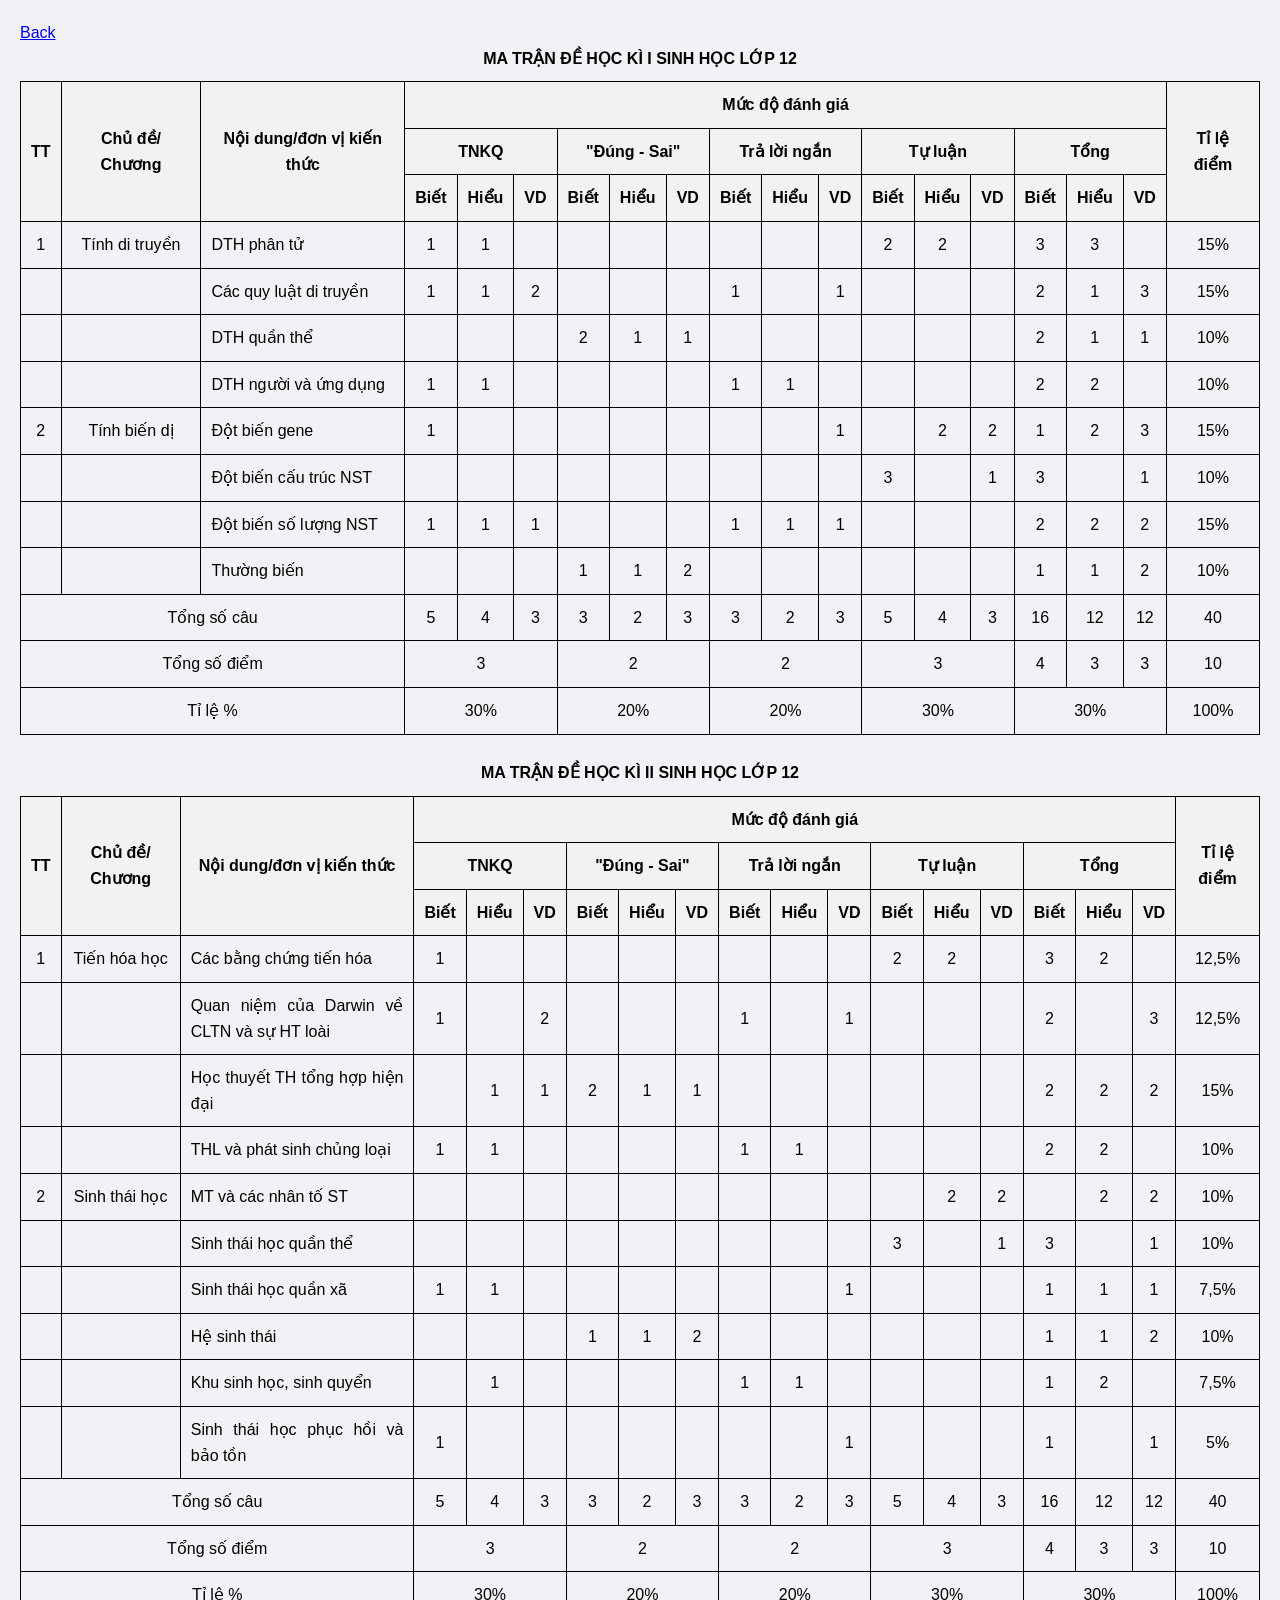
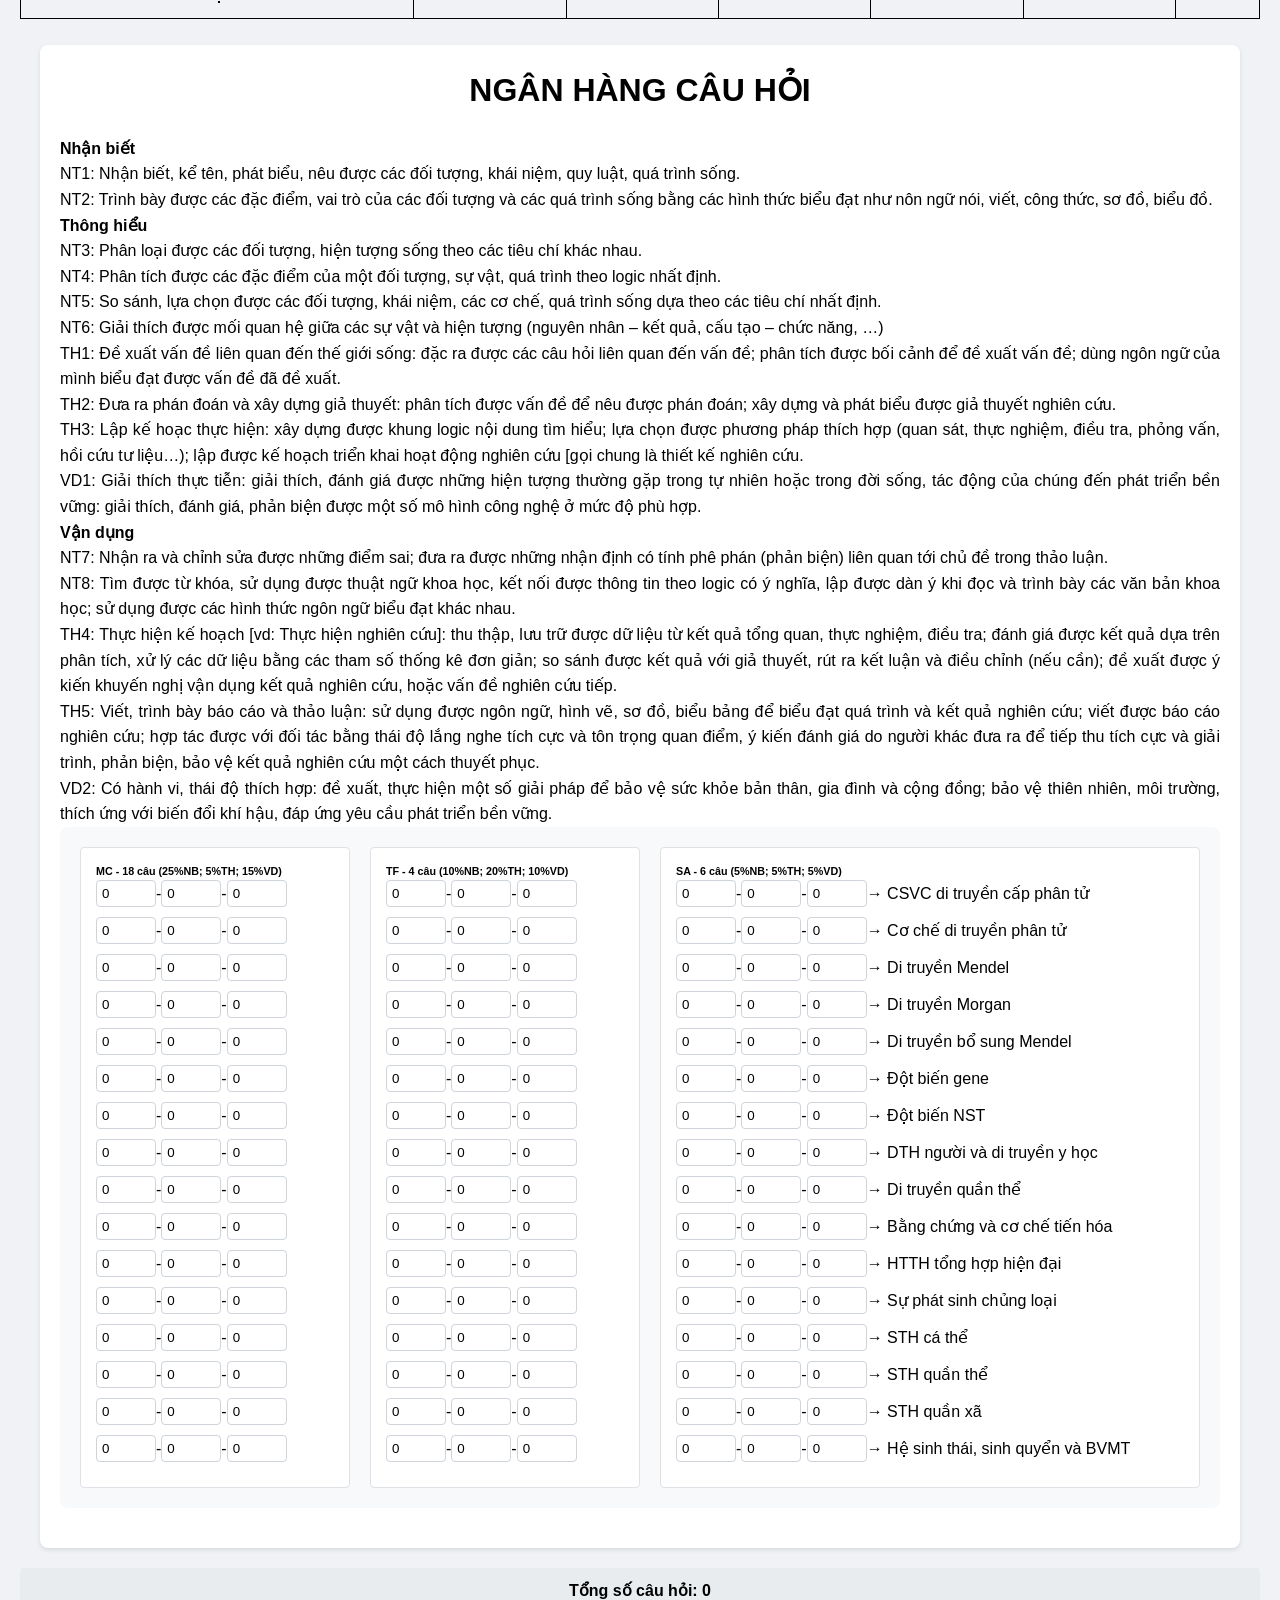
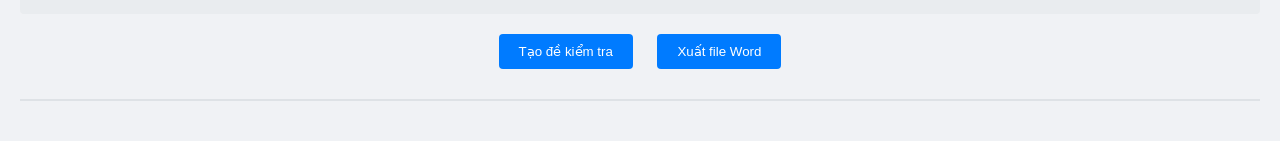
<file: questionbank12.html>
<!DOCTYPE html>
<html lang="vi"><head><meta http-equiv="Content-Type" content="text/html; charset=UTF-8">
    
    
    <meta name="viewport" content="width=device-width, initial-scale=1.0">
    <title>NGÂN HÀNG CÂU HỎI</title>
    <style>
        table {
            width: 100%;
            border-collapse: collapse;
            text-align: center;
        }

        th, td {
            border: 1px solid black;
            padding: 10px;
        }

        th {
            background-color: #f2f2f2;
        }

        caption {
            font-weight: bold;
            margin-bottom: 10px;
        }
    </style>
    <link rel="stylesheet" href="./NGÂN HÀNG CÂU HỎI_files/loccauhoi.css">
    <link rel="stylesheet" href="./NGÂN HÀNG CÂU HỎI_files/katex.min.css">
    <script src="./NGÂN HÀNG CÂU HỎI_files/katex.min.js"></script>
    <script src="./NGÂN HÀNG CÂU HỎI_files/auto-render.min.js"></script>
    <link rel="icon" type="image/x-icon" href="./images/mambo.png">
    <script>
        // Hàm render LaTeX
        function renderMath(element) {
            renderMathInElement(element, {
                delimiters: [
                    { left: "$$", right: "$$", display: true },
                    { left: "$", right: "$", display: false }
                ],
                throwOnError: false
            });
        }

        // Theo dõi thay đổi DOM
        const observer = new MutationObserver((mutations) => {
            mutations.forEach((mutation) => {
                mutation.addedNodes.forEach((node) => {
                    if (node.nodeType === 1) {
                        renderMath(node);
                    }
                });
            });
        });

        document.addEventListener('DOMContentLoaded', () => {
            observer.observe(document.body, {
                childList: true,
                subtree: true
            });

            // Render lần đầu
            renderMath(document.body);
        });
    </script>
</head>

<body>
    

    <!-- Nội dung trang chính -->
    <a href="index.html" class="button">Back</a>
    <div id="mainContent">
        <table>
            <caption>MA TRẬN ĐỀ MINH HỌC THPT QUỐC GIA</caption>
            <thead>
                <tr>
                    <th rowspan="2">Nội dung</th>
                    <th colspan="3">Nhận thức sinh học</th>
                    <th colspan="2">Tìm hiểu thế giới sống</th>
                    <th colspan="2">Vận dụng kiến thức, kĩ năng</th>
                    <th rowspan="2">Tổng</th>
                </tr>
                <tr>
                    <th>Biết</th>
                    <th>Hiểu</th>
                    <th>Vận dụng</th>
                    <th>Hiểu</th>
                    <th>Vận dụng</th>
                    <th>Hiểu</th>
                    <th>Vận dụng</th>
                </tr>
            </thead>
            <tbody>
                <tr>
                    <td>Sinh học tế bào</td>
                    <td>2</td>
                    <td></td>
                    <td></td>
                    <td></td>
                    <td></td>
                    <td></td>
                    <td></td>
                    <td>2 (5%)</td>
                </tr>
                <tr>
                    <td>Sinh học cơ thể</td>
                    <td>3</td>
                    <td></td>
                    <td></td>
                    <td>1</td>
                    <td></td>
                    <td>2</td>
                    <td></td>
                    <td>6 (15%)</td>
                </tr>
                <tr>
                    <td>Di truyền</td>
                    <td>3</td>
                    <td>2</td>
                    <td>3</td>
                    <td>3</td>
                    <td></td>
                    <td>1</td>
                    <td>1</td>
                    <td>16 (40%)</td>
                </tr>
                <tr>
                    <td>Tiến hóa</td>
                    <td>4</td>
                    <td></td>
                    <td>1</td>
                    <td>1</td>
                    <td></td>
                    <td></td>
                    <td></td>
                    <td>6 (15%)</td>
                </tr>
                <tr>
                    <td>Sinh thái</td>
                    <td>4</td>
                    <td>1</td>
                    <td></td>
                    <td></td>
                    <td>2</td>
                    <td>1</td>
                    <td>1</td>
                    <td>10 (25%)</td>
                </tr>
            </tbody>
            <tfoot>
                <tr>
                    <th>Tổng</th>
                    <th>16</th>
                    <th>3</th>
                    <th>5</th>
                    <th>5</th>
                    <th>5</th>
                    <th>4</th>
                    <th>2</th>
                    <th>40 (100%)</th>
                </tr>
            </tfoot>
        </table>
    </div>
    <br>
    <table border="1" style="border-collapse: collapse; width: 100%;">
        <caption>MA TRẬN ĐỀ HỌC KÌ I SINH HỌC LỚP 12</caption>
        <tbody><tr>
            <th rowspan="3" style="text-align: center">TT</th>
            <th rowspan="3" style="text-align: center">Chủ đề/ Chương</th>
            <th rowspan="3" style="text-align: center">Nội dung/đơn vị kiến thức</th>
            <th colspan="15" style="text-align: center">Mức độ đánh giá</th>
            <th rowspan="3" style="text-align: center">Tỉ lệ điểm</th>
        </tr>
        <tr>
            <th colspan="3" style="text-align: center">TNKQ</th>
            <th colspan="3" style="text-align: center">"Đúng - Sai"</th>
            <th colspan="3" style="text-align: center">Trả lời ngắn</th>
            <th colspan="3" style="text-align: center">Tự luận</th>
            <th colspan="3" style="text-align: center">Tổng</th>
        </tr>
        <tr>
            <th>Biết</th>
            <th>Hiểu</th>
            <th>VD</th>
            <th>Biết</th>
            <th>Hiểu</th>
            <th>VD</th>
            <th>Biết</th>
            <th>Hiểu</th>
            <th>VD</th>
            <th>Biết</th>
            <th>Hiểu</th>
            <th>VD</th>
            <th>Biết</th>
            <th>Hiểu</th>
            <th>VD</th>
        </tr>

        <tr>
            <td>1</td>
            <td>Tính di truyền</td>
            <td style="text-align: justify">DTH phân tử</td>
            <td>1</td>
            <td>1</td>
            <td></td>
            <td></td>
            <td></td>
            <td></td>
            <td></td>
            <td></td>
            <td></td>
            <td>2</td>
            <td>2</td>
            <td></td>
            <td>3</td>
            <td>3</td>
            <td></td>
            <td>15%</td>
        </tr>
        <tr>
            <td></td>
            <td></td>
            <td style="text-align: justify">Các quy luật di truyền</td>
            <td>1</td>
            <td>1</td>
            <td>2</td>
            <td></td>
            <td></td>
            <td></td>
            <td>1</td>
            <td></td>
            <td>1</td>
            <td></td>
            <td></td>
            <td></td>
            <td>2</td>
            <td>1</td>
            <td>3</td>
            <td>15%</td>
        </tr>
        <tr>
            <td></td>
            <td></td>
            <td style="text-align: justify">DTH quần thể</td>
            <td></td>
            <td></td>
            <td></td>
            <td>2</td>
            <td>1</td>
            <td>1</td>
            <td></td>
            <td></td>
            <td></td>
            <td></td>
            <td></td>
            <td></td>
            <td>2</td>
            <td>1</td>
            <td>1</td>
            <td>10%</td>
        </tr>
        <tr>
            <td></td>
            <td></td>
            <td style="text-align: justify">DTH người và ứng dụng</td>
            <td>1</td>
            <td>1</td>
            <td></td>
            <td></td>
            <td></td>
            <td></td>
            <td>1</td>
            <td>1</td>
            <td></td>
            <td></td>
            <td></td>
            <td></td>
            <td>2</td>
            <td>2</td>
            <td></td>
            <td>10%</td>
        </tr>
        <tr>
            <td>2</td>
            <td>Tính biến dị</td>
            <td style="text-align: justify">Đột biến gene</td>
            <td>1</td>
            <td></td>
            <td></td>
            <td></td>
            <td></td>
            <td></td>
            <td></td>
            <td></td>
            <td>1</td>
            <td></td>
            <td>2</td>
            <td>2</td>
            <td>1</td>
            <td>2</td>
            <td>3</td>
            <td>15%</td>
        </tr>
        <tr>
            <td></td>
            <td></td>
            <td style="text-align: justify">Đột biến cấu trúc NST</td>
            <td></td>
            <td></td>
            <td></td>
            <td></td>
            <td></td>
            <td></td>
            <td></td>
            <td></td>
            <td></td>
            <td>3</td>
            <td></td>
            <td>1</td>
            <td>3</td>
            <td></td>
            <td>1</td>
            <td>10%</td>
        </tr>
        <tr>
            <td></td>
            <td></td>
            <td style="text-align: justify">Đột biến số lượng NST</td>
            <td>1</td>
            <td>1</td>
            <td>1</td>
            <td></td>
            <td></td>
            <td></td>
            <td>1</td>
            <td>1</td>
            <td>1</td>
            <td></td>
            <td></td>
            <td></td>
            <td>2</td>
            <td>2</td>
            <td>2</td>
            <td>15%</td>
        </tr>
        <tr>
            <td></td>
            <td></td>
            <td style="text-align: justify">Thường biến</td>
            <td></td>
            <td></td>
            <td></td>
            <td>1</td>
            <td>1</td>
            <td>2</td>
            <td></td>
            <td></td>
            <td></td>
            <td></td>
            <td></td>
            <td></td>
            <td>1</td>
            <td>1</td>
            <td>2</td>
            <td>10%</td>
        </tr>
       
       
        <tr>
            <td colspan="3" style="text-align: center">Tổng số câu</td>
            <td>5</td>
            <td>4</td>
            <td>3</td>
            <td>3</td>
            <td>2</td>
            <td>3</td>
            <td>3</td>
            <td>2</td>
            <td>3</td>
            <td>5</td>
            <td>4</td>
            <td>3</td>
            <td>16</td>
            <td>12</td>
            <td>12</td>
            <td>40</td>
        </tr>
        <tr>
            <td colspan="3" style="text-align: center">Tổng số điểm</td>
            <td colspan="3" style="text-align: center">3</td>
            <td colspan="3" style="text-align: center">2</td>
            <td colspan="3" style="text-align: center">2</td>
            <td colspan="3" style="text-align: center">3</td>
            <td colspan="1" style="text-align: center">4</td>
            <td colspan="1" style="text-align: center">3</td>
            <td colspan="1" style="text-align: center">3</td>
            <td>10</td>
        </tr>
        <tr>
            <td colspan="3" style="text-align: center">Tỉ lệ %</td>
            <td colspan="3" style="text-align: center">30%</td>
            <td colspan="3" style="text-align: center">20%</td>
            <td colspan="3" style="text-align: center">20%</td>
            <td colspan="3" style="text-align: center">30%</td>
            <td colspan="3" style="text-align: center">30%</td>
            <td>100%</td>
        </tr>
    </tbody></table>

    <br>
    <table border="1" style="border-collapse: collapse; width: 100%;">
        <caption>MA TRẬN ĐỀ HỌC KÌ II SINH HỌC LỚP 12</caption>
        <tbody><tr>
            <th rowspan="3" style="text-align: center">TT</th>
            <th rowspan="3" style="text-align: center">Chủ đề/ Chương</th>
            <th rowspan="3" style="text-align: center">Nội dung/đơn vị kiến thức</th>
            <th colspan="15" style="text-align: center">Mức độ đánh giá</th>
            <th rowspan="3" style="text-align: center">Tỉ lệ điểm</th>
        </tr>
        <tr>
            <th colspan="3" style="text-align: center">TNKQ</th>
            <th colspan="3" style="text-align: center">"Đúng - Sai"</th>
            <th colspan="3" style="text-align: center">Trả lời ngắn</th>
            <th colspan="3" style="text-align: center">Tự luận</th>
            <th colspan="3" style="text-align: center">Tổng</th>
        </tr>
        <tr>
            <th>Biết</th>
            <th>Hiểu</th>
            <th>VD</th>
            <th>Biết</th>
            <th>Hiểu</th>
            <th>VD</th>
            <th>Biết</th>
            <th>Hiểu</th>
            <th>VD</th>
            <th>Biết</th>
            <th>Hiểu</th>
            <th>VD</th>
            <th>Biết</th>
            <th>Hiểu</th>
            <th>VD</th>
        </tr>

        <tr>
            <td>1</td>
            <td>Tiến hóa học</td>
            <td style="text-align: justify">Các bằng chứng tiến hóa</td>
            <td>1</td>
            <td></td>
            <td></td>
            <td></td>
            <td></td>
            <td></td>
            <td></td>
            <td></td>
            <td></td>
            <td>2</td>
            <td>2</td>
            <td></td>
            <td>3</td>
            <td>2</td>
            <td></td>
            <td>12,5%</td>
        </tr>
        <tr>
            <td></td>
            <td></td>
            <td style="text-align: justify">Quan niệm của Darwin về CLTN và sự HT loài</td>
            <td>1</td>
            <td></td>
            <td>2</td>
            <td></td>
            <td></td>
            <td></td>
            <td>1</td>
            <td></td>
            <td>1</td>
            <td></td>
            <td></td>
            <td></td>
            <td>2</td>
            <td></td>
            <td>3</td>
            <td>12,5%</td>
        </tr>
        <tr>
            <td></td>
            <td></td>
            <td style="text-align: justify">Học thuyết TH tổng hợp hiện đại</td>
            <td></td>
            <td>1</td>
            <td>1</td>
            <td>2</td>
            <td>1</td>
            <td>1</td>
            <td></td>
            <td></td>
            <td></td>
            <td></td>
            <td></td>
            <td></td>
            <td>2</td>
            <td>2</td>
            <td>2</td>
            <td>15%</td>
        </tr>
        <tr>
            <td></td>
            <td></td>
            <td style="text-align: justify">THL và phát sinh chủng loại</td>
            <td>1</td>
            <td>1</td>
            <td></td>
            <td></td>
            <td></td>
            <td></td>
            <td>1</td>
            <td>1</td>
            <td></td>
            <td></td>
            <td></td>
            <td></td>
            <td>2</td>
            <td>2</td>
            <td></td>
            <td>10%</td>
        </tr>
        <tr>
            <td>2</td>
            <td>Sinh thái học</td>
            <td style="text-align: justify">MT và các nhân tố ST</td>
            <td></td>
            <td></td>
            <td></td>
            <td></td>
            <td></td>
            <td></td>
            <td></td>
            <td></td>
            <td></td>
            <td></td>
            <td>2</td>
            <td>2</td>
            <td></td>
            <td>2</td>
            <td>2</td>
            <td>10%</td>
        </tr>
        <tr>
            <td></td>
            <td></td>
            <td style="text-align: justify">Sinh thái học quần thể</td>
            <td></td>
            <td></td>
            <td></td>
            <td></td>
            <td></td>
            <td></td>
            <td></td>
            <td></td>
            <td></td>
            <td>3</td>
            <td></td>
            <td>1</td>
            <td>3</td>
            <td></td>
            <td>1</td>
            <td>10%</td>
        </tr>
        <tr>
            <td></td>
            <td></td>
            <td style="text-align: justify">Sinh thái học quần xã</td>
            <td>1</td>
            <td>1</td>
            <td></td>
            <td></td>
            <td></td>
            <td></td>
            <td></td>
            <td></td>
            <td>1</td>
            <td></td>
            <td></td>
            <td></td>
            <td>1</td>
            <td>1</td>
            <td>1</td>
            <td>7,5%</td>
        </tr>
        <tr>
            <td></td>
            <td></td>
            <td style="text-align: justify">Hệ sinh thái</td>
            <td></td>
            <td></td>
            <td></td>
            <td>1</td>
            <td>1</td>
            <td>2</td>
            <td></td>
            <td></td>
            <td></td>
            <td></td>
            <td></td>
            <td></td>
            <td>1</td>
            <td>1</td>
            <td>2</td>
            <td>10%</td>
        </tr>
        <tr>
            <td></td>
            <td></td>
            <td style="text-align: justify">Khu sinh học, sinh quyển</td>
            <td></td>
            <td>1</td>
            <td></td>
            <td></td>
            <td></td>
            <td></td>
            <td>1</td>
            <td>1</td>
            <td></td>
            <td></td>
            <td></td>
            <td></td>
            <td>1</td>
            <td>2</td>
            <td></td>
            <td>7,5%</td>
        </tr>
        <tr>
            <td></td>
            <td></td>
            <td style="text-align: justify">Sinh thái học phục hồi và bảo tồn</td>
            <td>1</td>
            <td></td>
            <td></td>
            <td></td>
            <td></td>
            <td></td>
            <td></td>
            <td></td>
            <td>1</td>
            <td></td>
            <td></td>
            <td></td>
            <td>1</td>
            <td></td>
            <td>1</td>
            <td>5%</td>
        </tr>
        <tr>
            <td colspan="3" style="text-align: center">Tổng số câu</td>
            <td>5</td>
            <td>4</td>
            <td>3</td>
            <td>3</td>
            <td>2</td>
            <td>3</td>
            <td>3</td>
            <td>2</td>
            <td>3</td>
            <td>5</td>
            <td>4</td>
            <td>3</td>
            <td>16</td>
            <td>12</td>
            <td>12</td>
            <td>40</td>
        </tr>
        <tr>
            <td colspan="3" style="text-align: center">Tổng số điểm</td>
            <td colspan="3" style="text-align: center">3</td>
            <td colspan="3" style="text-align: center">2</td>
            <td colspan="3" style="text-align: center">2</td>
            <td colspan="3" style="text-align: center">3</td>
            <td colspan="1" style="text-align: center">4</td>
            <td colspan="1" style="text-align: center">3</td>
            <td colspan="1" style="text-align: center">3</td>
            <td>10</td>
        </tr>
        <tr>
            <td colspan="3" style="text-align: center">Tỉ lệ %</td>
            <td colspan="3" style="text-align: center">30%</td>
            <td colspan="3" style="text-align: center">20%</td>
            <td colspan="3" style="text-align: center">20%</td>
            <td colspan="3" style="text-align: center">30%</td>
            <td colspan="3" style="text-align: center">30%</td>
            <td>100%</td>
        </tr>
    </tbody></table>

    <br>
    <div class="container">
        <h1 style="text-align: center; margin-bottom: 20px;">NGÂN HÀNG CÂU HỎI</h1>
        <div style="text-align: justify">
            <b>Nhận biết</b> <br>
            NT1: Nhận biết, kể tên, phát biểu, nêu được các đối tượng, khái niệm, quy luật, quá trình sống.<br>
            NT2: Trình bày được các đặc điểm, vai trò của các đối tượng và các quá trình sống bằng các hình thức biểu đạt như nôn ngữ nói, viết, công thức, sơ đồ, biểu đồ.
        </div>
        <div style="text-align: justify">
            <b>Thông hiểu</b><br>
            NT3: Phân loại được các đối tượng, hiện tượng sống theo các tiêu chí khác nhau.<br>
            NT4: Phân tích được các đặc điểm của một đối tượng, sự vật, quá trình theo logic nhất định.<br>
            NT5: So sánh, lựa chọn được các đối tượng, khái niệm, các cơ chế, quá trình sống dựa theo các tiêu chí nhất định.<br>
            NT6: Giải thích được mối quan hệ giữa các sự vật và hiện tượng (nguyên nhân – kết quả, cấu tạo – chức năng, …)<br>
            TH1: Đề xuất vấn đề liên quan đến thế giới sống: đặc ra được các câu hỏi liên quan đến vấn đề; phân tích được bối cảnh để đề xuất vấn đề; dùng ngôn ngữ của mình biểu đạt được vấn đề đã đề xuất.<br>
            TH2: Đưa ra phán đoán và xây dựng giả thuyết: phân tích được vấn đề để nêu được phán đoán; xây dựng và phát biểu được giả thuyết nghiên cứu.<br>
            TH3: Lập kế hoạc thực hiện: xây dựng được khung logic nội dung tìm hiểu; lựa chọn được phương pháp thích hợp (quan sát, thực nghiệm, điều tra, phỏng vấn, hồi cứu tư liệu…); lập được kế hoạch triển khai hoạt động nghiên cứu [gọi chung là thiết kế nghiên cứu.<br>
            VD1: Giải thích thực tiễn: giải thích, đánh giá được những hiện tượng thường gặp trong tự nhiên hoặc trong đời sống, tác động của chúng đến phát triển bền vững: giải thích, đánh giá, phản  biện được một số mô hình công nghệ ở mức độ phù hợp.

        </div>
        <div style="text-align: justify">
            <b>Vận dụng</b><br>
            NT7: Nhận ra và chỉnh sửa được những điểm sai; đưa ra được những nhận định có tính phê phán (phản biện) liên quan tới chủ đề trong thảo luận.<br>
            NT8: Tìm được từ khóa, sử dụng được thuật ngữ khoa học, kết nối được thông tin theo logic có ý nghĩa, lập được dàn ý khi đọc và trình bày các văn bản khoa học; sử dụng được các hình thức ngôn ngữ biểu đạt khác nhau.<br>
            TH4: Thực hiện kế hoạch [vd: Thực hiện nghiên cứu]: thu thập, lưu trữ được dữ liệu từ kết quả tổng quan, thực nghiệm, điều tra; đánh giá được kết quả dựa trên phân tích, xử lý các dữ liệu bằng các tham số thống kê đơn giản; so sánh được kết quả với giả thuyết, rút ra kết luận và điều chỉnh (nếu cần); đề xuất được ý kiến khuyến nghị vận dụng kết quả nghiên cứu, hoặc vấn đề nghiên cứu tiếp.<br>
            TH5: Viết, trình bày báo cáo và thảo luận: sử dụng được ngôn ngữ, hình vẽ, sơ đồ, biểu bảng để biểu đạt quá trình và kết quả nghiên cứu; viết được báo cáo nghiên cứu; hợp tác được với đối tác bằng thái độ lắng nghe tích cực và tôn trọng quan điểm, ý kiến đánh giá do người khác đưa ra để tiếp thu tích cực và giải trình, phản biện, bảo vệ kết quả nghiên cứu một cách thuyết phục.<br>
            VD2: Có hành vi, thái độ thích hợp: đề xuất, thực hiện một số giải pháp để bảo vệ sức khỏe bản thân, gia đình và cộng đồng; bảo vệ thiên nhiên, môi trường, thích ứng với biến đổi khí hậu, đáp ứng yêu cầu phát triển bền vững.


        </div>

        <div class="controls">
            <div class="question-type">
                <h6>MC - 18 câu (25%NB; 5%TH; 15%VD)</h6>

                <div class="level-input">
                    <input type="number" id="mcc1-l1" min="0" max="400" value="0">-<input type="number" id="mcc1-l2" min="0" max="400" value="0">-<input type="number" id="mcc1-l3" min="0" max="400" value="0">
                </div>
                <div class="level-input">
                    <input type="number" id="mcCCDTPT-l1" min="0" max="400" value="0">-<input type="number" id="mcCCDTPT-l2" min="0" max="400" value="0">-<input type="number" id="mcCCDTPT-l3" min="0" max="400" value="0">
                </div>
                <div class="level-input">

                    <input type="number" id="mcc2-l1" min="0" max="400" value="0">-<input type="number" id="mcc2-l2" min="0" max="400" value="0">-<input type="number" id="mcc2-l3" min="0" max="400" value="0">
                </div>

                <div class="level-input">

                    <input type="number" id="mcc3-l1" min="0" max="400" value="0">-<input type="number" id="mcc3-l2" min="0" max="400" value="0">-<input type="number" id="mcc3-l3" min="0" max="400" value="0">
                </div>
                <div class="level-input">

                    <input type="number" id="mcBSMD-l1" min="0" max="400" value="0">-<input type="number" id="mcBSMD-l2" min="0" max="400" value="0">-<input type="number" id="mcBSMD-l3" min="0" max="400" value="0">
                </div>
                <div class="level-input">

                    <input type="number" id="mcDBG-l1" min="0" max="400" value="0">-<input type="number" id="mcDBG-l2" min="0" max="400" value="0">-<input type="number" id="mcDBG-l3" min="0" max="400" value="0">
                </div>
                <div class="level-input">

                    <input type="number" id="mcDBNST-l1" min="0" max="400" value="0">-<input type="number" id="mcDBNST-l2" min="0" max="400" value="0">-<input type="number" id="mcDBNST-l3" min="0" max="400" value="0">
                </div>
                <div class="level-input">

                    <input type="number" id="mcDTHNUD-l1" min="0" max="400" value="0">-<input type="number" id="mcDTHNUD-l2" min="0" max="400" value="0">-<input type="number" id="mcDTHNUD-l3" min="0" max="400" value="0">
                </div>
                <div class="level-input">

                    <input type="number" id="mcDTQT-l1" min="0" max="400" value="0">-<input type="number" id="mcDTQT-l2" min="0" max="400" value="0">-<input type="number" id="mcDTQT-l3" min="0" max="400" value="0">
                </div>
                <div class="level-input">

                    <input type="number" id="mcBCCCTH-l1" min="0" max="400" value="0">-<input type="number" id="mcBCCCTH-l2" min="0" max="400" value="0">-<input type="number" id="mcBCCCTH-l3" min="0" max="400" value="0">
                </div>
                <div class="level-input">

                    <input type="number" id="mcTHHD-l1" min="0" max="400" value="0">-<input type="number" id="mcTHHD-l2" min="0" max="400" value="0">-<input type="number" id="mcTHHD-l3" min="0" max="400" value="0">
                </div>
                <div class="level-input">

                    <input type="number" id="mcSPSCL-l1" min="0" max="400" value="0">-<input type="number" id="mcSPSCL-l2" min="0" max="400" value="0">-<input type="number" id="mcSPSCL-l3" min="0" max="400" value="0">
                </div>
                <div class="level-input">

                    <input type="number" id="mcSTHCT-l1" min="0" max="400" value="0">-<input type="number" id="mcSTHCT-l2" min="0" max="400" value="0">-<input type="number" id="mcSTHCT-l3" min="0" max="400" value="0">
                </div>
                <div class="level-input">

                    <input type="number" id="mcSTHQT-l1" min="0" max="400" value="0">-<input type="number" id="mcSTHQT-l2" min="0" max="400" value="0">-<input type="number" id="mcSTHQT-l3" min="0" max="400" value="0">
                </div>
                <div class="level-input">

                    <input type="number" id="mcSTHQX-l1" min="0" max="400" value="0">-<input type="number" id="mcSTHQX-l2" min="0" max="400" value="0">-<input type="number" id="mcSTHQX-l3" min="0" max="400" value="0">
                </div>
                <div class="level-input">

                    <input type="number" id="mcHST-l1" min="0" max="400" value="0">-<input type="number" id="mcHST-l2" min="0" max="400" value="0">-<input type="number" id="mcHST-l3" min="0" max="400" value="0">
                </div>
            </div>


            <div class="question-type">
                <h6>TF - 4 câu (10%NB; 20%TH; 10%VD)</h6>

                <div class="level-input">

                    <input type="number" id="tfc1-l1" min="0" max="400" value="0">-<input type="number" id="tfc1-l2" min="0" max="400" value="0">-<input type="number" id="tfc1-l3" min="0" max="400" value="0">
                </div>
                <div class="level-input">

                    <input type="number" id="tfCCDTPT-l1" min="0" max="400" value="0">-<input type="number" id="tfCCDTPT-l2" min="0" max="400" value="0">-<input type="number" id="tfCCDTPT-l3" min="0" max="400" value="0">
                </div>

                <div class="level-input">
                    <input type="number" id="tfc2-l1" min="0" max="400" value="0">-<input type="number" id="tfc2-l2" min="0" max="400" value="0">-<input type="number" id="tfc2-l3" min="0" max="400" value="0">
                </div>
                <div class="level-input">
                    <input type="number" id="tfc3-l1" min="0" max="400" value="0">-<input type="number" id="tfc3-l2" min="0" max="400" value="0">-<input type="number" id="tfc3-l3" min="0" max="400" value="0">
                </div>

                <div class="level-input">
                    <input type="number" id="tfBSMD-l1" min="0" max="400" value="0">-<input type="number" id="tfBSMD-l2" min="0" max="400" value="0">-<input type="number" id="tfBSMD-l3" min="0" max="400" value="0">
                </div>
                <div class="level-input">
                    <input type="number" id="tfDBG-l1" min="0" max="400" value="0">-<input type="number" id="tfDBG-l2" min="0" max="400" value="0">-<input type="number" id="tfDBG-l3" min="0" max="400" value="0">
                </div>
                <div class="level-input">
                    <input type="number" id="tfDBNST-l1" min="0" max="400" value="0">-<input type="number" id="tfDBNST-l2" min="0" max="400" value="0">-<input type="number" id="tfDBNST-l3" min="0" max="400" value="0">
                </div>
                <div class="level-input">
                    <input type="number" id="tfDTHNUD-l1" min="0" max="400" value="0">-<input type="number" id="tfDTHNUD-l2" min="0" max="400" value="0">-<input type="number" id="tfDTHNUD-l3" min="0" max="400" value="0">
                </div>
                <div class="level-input">
                    <input type="number" id="tfDTQT-l1" min="0" max="400" value="0">-<input type="number" id="tfDTQT-l2" min="0" max="400" value="0">-<input type="number" id="tfDTQT-l3" min="0" max="400" value="0">
                </div>
                <div class="level-input">
                    <input type="number" id="tfBCCCTH-l1" min="0" max="400" value="0">-<input type="number" id="tfBCCCTH-l2" min="0" max="400" value="0">-<input type="number" id="tfBCCCTH-l3" min="0" max="400" value="0">
                </div>
                <div class="level-input">
                    <input type="number" id="tfTHHD-l1" min="0" max="400" value="0">-<input type="number" id="tfTHHD-l2" min="0" max="400" value="0">-<input type="number" id="tfTHHD-l3" min="0" max="400" value="0">
                </div>
                <div class="level-input">
                    <input type="number" id="tfSPSCL-l1" min="0" max="400" value="0">-<input type="number" id="tfSPSCL-l2" min="0" max="400" value="0">-<input type="number" id="tfSPSCL-l3" min="0" max="400" value="0">
                </div>
                <div class="level-input">
                    <input type="number" id="tfSTHCT-l1" min="0" max="400" value="0">-<input type="number" id="tfSTHCT-l2" min="0" max="400" value="0">-<input type="number" id="tfSTHCT-l3" min="0" max="400" value="0">
                </div>
                <div class="level-input">
                    <input type="number" id="tfSTHQT-l1" min="0" max="400" value="0">-<input type="number" id="tfSTHQT-l2" min="0" max="400" value="0">-<input type="number" id="tfSTHQT-l3" min="0" max="400" value="0">
                </div>
                <div class="level-input">
                    <input type="number" id="tfSTHQX-l1" min="0" max="400" value="0">-<input type="number" id="tfSTHQX-l2" min="0" max="400" value="0">-<input type="number" id="tfSTHQX-l3" min="0" max="400" value="0">
                </div>
                <div class="level-input">
                    <input type="number" id="tfHST-l1" min="0" max="400" value="0">-<input type="number" id="tfHST-l2" min="0" max="400" value="0">-<input type="number" id="tfHST-l3" min="0" max="400" value="0">
                </div>
            </div>

            <div class="question-type">
                <h6>SA - 6 câu (5%NB; 5%TH; 5%VD)</h6>

                <div class="level-input">
                    <input type="number" id="sac1-l1" min="0" max="400" value="0">-<input type="number" id="sac1-l2" min="0" max="400" value="0">-<input type="number" id="sac1-l3" min="0" max="400" value="0"> → CSVC di truyền cấp phân tử
                </div>
                <div class="level-input">
                    <input type="number" id="saCCDTPT-l1" min="0" max="400" value="0">-<input type="number" id="saCCDTPT-l2" min="0" max="400" value="0">-<input type="number" id="saCCDTPT-l3" min="0" max="400" value="0"> → Cơ chế di truyền phân tử
                </div>
                <div class="level-input">
                    <input type="number" id="sac2-l1" min="0" max="400" value="0">-<input type="number" id="sac2-l2" min="0" max="400" value="0">-<input type="number" id="sac2-l3" min="0" max="400" value="0"> → Di truyền Mendel
                </div>
                <div class="level-input">
                    <input type="number" id="sac3-l1" min="0" max="400" value="0">-<input type="number" id="sac3-l2" min="0" max="400" value="0">-<input type="number" id="sac3-l3" min="0" max="400" value="0"> → Di truyền Morgan
                </div>
                <div class="level-input">
                    <input type="number" id="saBSMD-l1" min="0" max="400" value="0">-<input type="number" id="saBSMD-l2" min="0" max="400" value="0">-<input type="number" id="saBSMD-l3" min="0" max="400" value="0"> → Di truyền bổ sung Mendel
                </div>
                <div class="level-input">
                    <input type="number" id="saDBG-l1" min="0" max="400" value="0">-<input type="number" id="saDBG-l2" min="0" max="400" value="0">-<input type="number" id="saDBG-l3" min="0" max="400" value="0"> → Đột biến gene
                </div>
                <div class="level-input">
                    <input type="number" id="saDBNST-l1" min="0" max="400" value="0">-<input type="number" id="saDBNST-l2" min="0" max="400" value="0">-<input type="number" id="saDBNST-l3" min="0" max="400" value="0"> → Đột biến NST
                </div>
                <div class="level-input">
                    <input type="number" id="saDTHNUD-l1" min="0" max="400" value="0">-<input type="number" id="saDTHNUD-l2" min="0" max="400" value="0">-<input type="number" id="saDTHNUD-l3" min="0" max="400" value="0"> → DTH người và di truyền y học
                </div>
                <div style="text-align:justify" class="level-input">
                    <input type="number" id="saDTQT-l1" min="0" max="400" value="0">-<input type="number" id="saDTQT-l2" min="0" max="400" value="0">-<input type="number" id="saDTQT-l3" min="0" max="400" value="0"> → Di truyền quần thể
                </div>
                <div style="text-align:justify" class="level-input">
                    <input type="number" id="saBCCCTH-l1" min="0" max="400" value="0">-<input type="number" id="saBCCCTH-l2" min="0" max="400" value="0">-<input type="number" id="saBCCCTH-l3" min="0" max="400" value="0"> → Bằng chứng và cơ chế tiến hóa
                </div>
                <div style="text-align:justify" class="level-input">
                    <input type="number" id="saTHHD-l1" min="0" max="400" value="0">-<input type="number" id="saTHHD-l2" min="0" max="400" value="0">-<input type="number" id="saTHHD-l3" min="0" max="400" value="0"> → HTTH tổng hợp hiện đại
                </div>
                <div style="text-align:justify" class="level-input">
                    <input type="number" id="saSPSCL-l1" min="0" max="400" value="0">-<input type="number" id="saSPSCL-l2" min="0" max="400" value="0">-<input type="number" id="saSPSCL-l3" min="0" max="400" value="0"> → Sự phát sinh chủng loại
                </div>
                <div style="text-align:justify" class="level-input">
                    <input type="number" id="saSTHCT-l1" min="0" max="400" value="0">-<input type="number" id="saSTHCT-l2" min="0" max="400" value="0">-<input type="number" id="saSTHCT-l3" min="0" max="400" value="0"> → STH cá thể
                </div>
                <div style="text-align:justify" class="level-input">
                    <input type="number" id="saSTHQT-l1" min="0" max="400" value="0">-<input type="number" id="saSTHQT-l2" min="0" max="400" value="0">-<input type="number" id="saSTHQT-l3" min="0" max="400" value="0"> → STH quần thể
                </div>
                <div style="text-align:justify" class="level-input">
                    <input type="number" id="saSTHQX-l1" min="0" max="400" value="0">-<input type="number" id="saSTHQX-l2" min="0" max="400" value="0">-<input type="number" id="saSTHQX-l3" min="0" max="400" value="0"> → STH quần xã
                </div>
                <div style="text-align:justify" class="level-input">
                    <input type="number" id="saHST-l1" min="0" max="400" value="0">-<input type="number" id="saHST-l2" min="0" max="400" value="0">-<input type="number" id="saHST-l3" min="0" max="400" value="0"> → Hệ sinh thái, sinh quyển và BVMT
                </div>

            </div>

        </div>
    </div>
    <div class="total">Tổng số câu hỏi: <span id="total-questions">0</span></div>

    <div class="error" id="error-message"></div>

    <div class="buttons">
        <button onclick="generateExam()">Tạo đề kiểm tra</button>
        <button onclick="exportToWord()">Xuất file Word</button>
    </div>

    <div class="exam" id="exam-content"></div>
    <div class="answers" id="answers-content"></div>


    <script src="./NGÂN HÀNG CÂU HỎI_files/nganhangdesinh12.js"></script>



</body></html>
</file>
<file: NGÂN HÀNG CÂU HỎI_files/loccauhoi.css>
* {
    box-sizing: border-box;
    margin: 0;
    padding: 0;
}

body {
    font-family: Arial, sans-serif;
    line-height: 1.6;
    padding: 20px;
    background-color: #f0f2f5;
}

.container {
    max-width: 1200px;
    margin: 0 auto;
    background-color: white;
    padding: 20px;
    border-radius: 8px;
    box-shadow: 0 2px 4px rgba(0, 0, 0, 0.1);
}

.controls {
    display: grid;
    grid-template-columns: 1fr 1fr 2fr;
    gap: 20px;
    margin-bottom: 20px;
    padding: 20px;
    background-color: #f8f9fa;
    border-radius: 8px;
}

.question-type {
    padding: 15px;
    border: 1px solid #dee2e6;
    border-radius: 4px;
    background-color: white;
}

.question-type h3 {
    margin-bottom: 10px;
    color: #343a40;
}

.level-input {
    display: flex;
    align-items: center;
    margin-bottom: 10px;
}

.level-input label {
    flex: 1;
    margin-right: 10px;
}

.level-input input {
    width: 60px;
    padding: 5px;
    border: 1px solid #ced4da;
    border-radius: 4px;
}

.total {
    text-align: center;
    margin: 20px 0;
    padding: 10px;
    background-color: #e9ecef;
    border-radius: 4px;
    font-weight: bold;
}

.buttons {
    text-align: center;
    margin: 20px 0;
}

button {
    padding: 10px 20px;
    margin: 0 10px;
    border: none;
    border-radius: 4px;
    background-color: #007bff;
    color: white;
    cursor: pointer;
    transition: background-color 0.3s;
}

button:hover {
    background-color: #0056b3;
}

.exam {
    margin-top: 20px;
}

.question {
    margin-bottom: 15px;
    padding: 15px;
    border: 1px solid #dee2e6;
    border-radius: 4px;
    background-color: white;
}

.answers {
    margin-top: 30px;
    padding-top: 20px;
    border-top: 2px solid #dee2e6;
}

.error {
    color: red;
    text-align: center;
    margin: 10px 0;
}

.question {
    background-color: white;
    padding: 40px;
    border-radius: 8px;
    box-shadow: 0 2px 4px rgba(0, 0, 0, 0.1);
    margin-bottom: 20px;
}

.questions img {
    max-width: 100px;
    margin-left: 10px;
    vertical-align: middle;
}

.overlay {
    position: fixed;
    top: 0;
    left: 0;
    width: 100%;
    height: 100%;
    background-color: rgba(0, 0, 0, 0.5);
    /* Màu nền mờ */
    display: flex;
    align-items: center;
    justify-content: center;
    z-index: 10;
    /* Đặt lớp phủ lên phía trước */
}

/* Box đăng nhập */
.login-box {
    width: 300px;
    padding: 20px;
    background-color: #ffffff;
    box-shadow: 0px 0px 10px rgba(0, 0, 0, 0.2);
    border-radius: 8px;
    text-align: center;
    z-index: 20;
    /* Đảm bảo box nằm phía trước lớp phủ */
}

.login-box h2 {
    margin-bottom: 20px;
}

.login-box input[type="text"],
.login-box input[type="password"] {
    width: 100%;
    padding: 10px;
    margin: 10px 0;
    border: 1px solid #ccc;
    border-radius: 4px;
}

.login-box button {
    width: 100%;
    padding: 10px;
    background-color: #007bff;
    color: #ffffff;
    border: none;
    border-radius: 4px;
    cursor: pointer;
}

.login-box button:hover {
    background-color: #0056b3;
}

/* Nội dung chính ẩn trước khi đăng nhập */
#mainContent {
    display: none;
}

.math-button {
    width: 40px;
    height: 40px;
    margin: 2px;
    border: 1px solid #ddd;
    border-radius: 4px;
    background: white;
    cursor: pointer;
    display: flex;
    align-items: center;
    justify-content: center;
    font-size: 18px;
}

.math-button:hover {
    background: #f0f0f0;
}

.math-toolbar {
    display: flex;
    flex-wrap: wrap;
    gap: 4px;
    padding: 8px;
    background: #f8f9fa;
    border-radius: 4px;
    margin-bottom: 8px;
}

.preview-box {
    min-height: 50px;
    padding: 8px;
    border: 1px solid #ddd;
    border-radius: 4px;
    margin-top: 8px;
    background: white;
}
</file>
